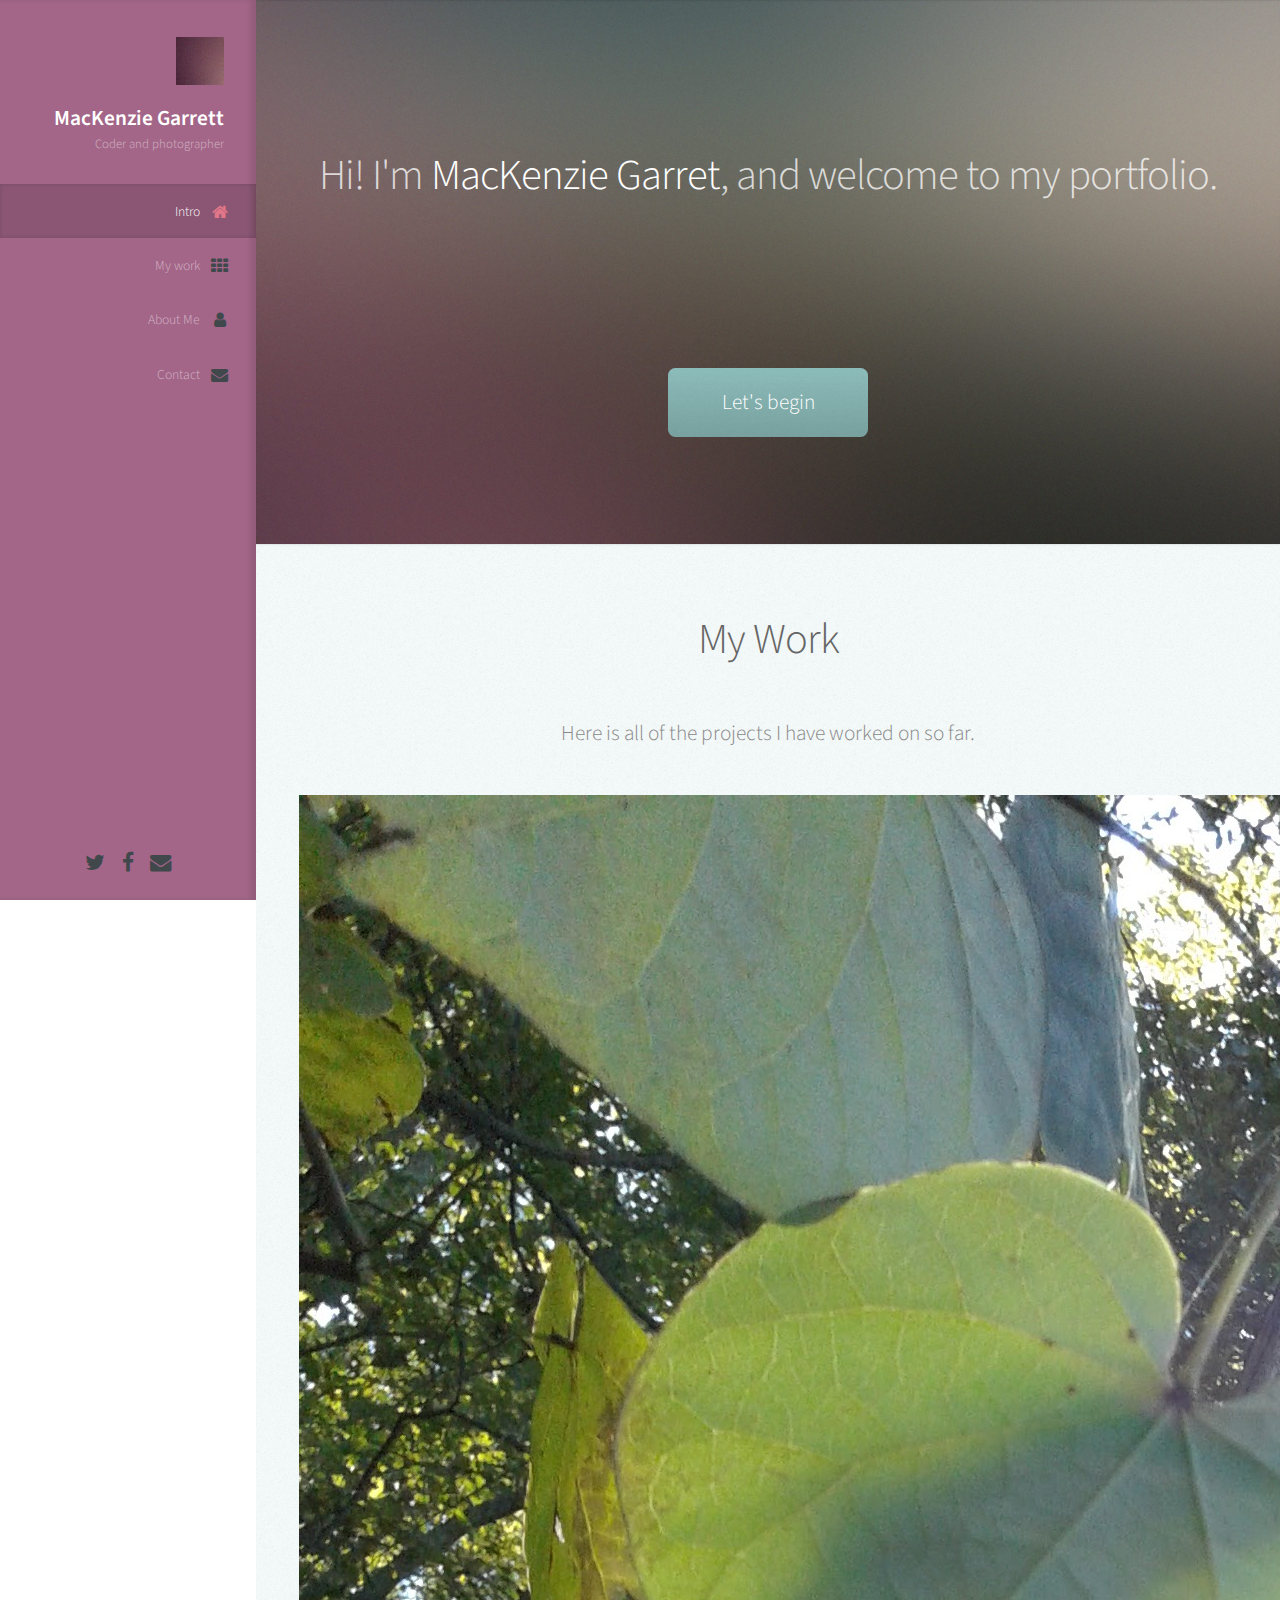
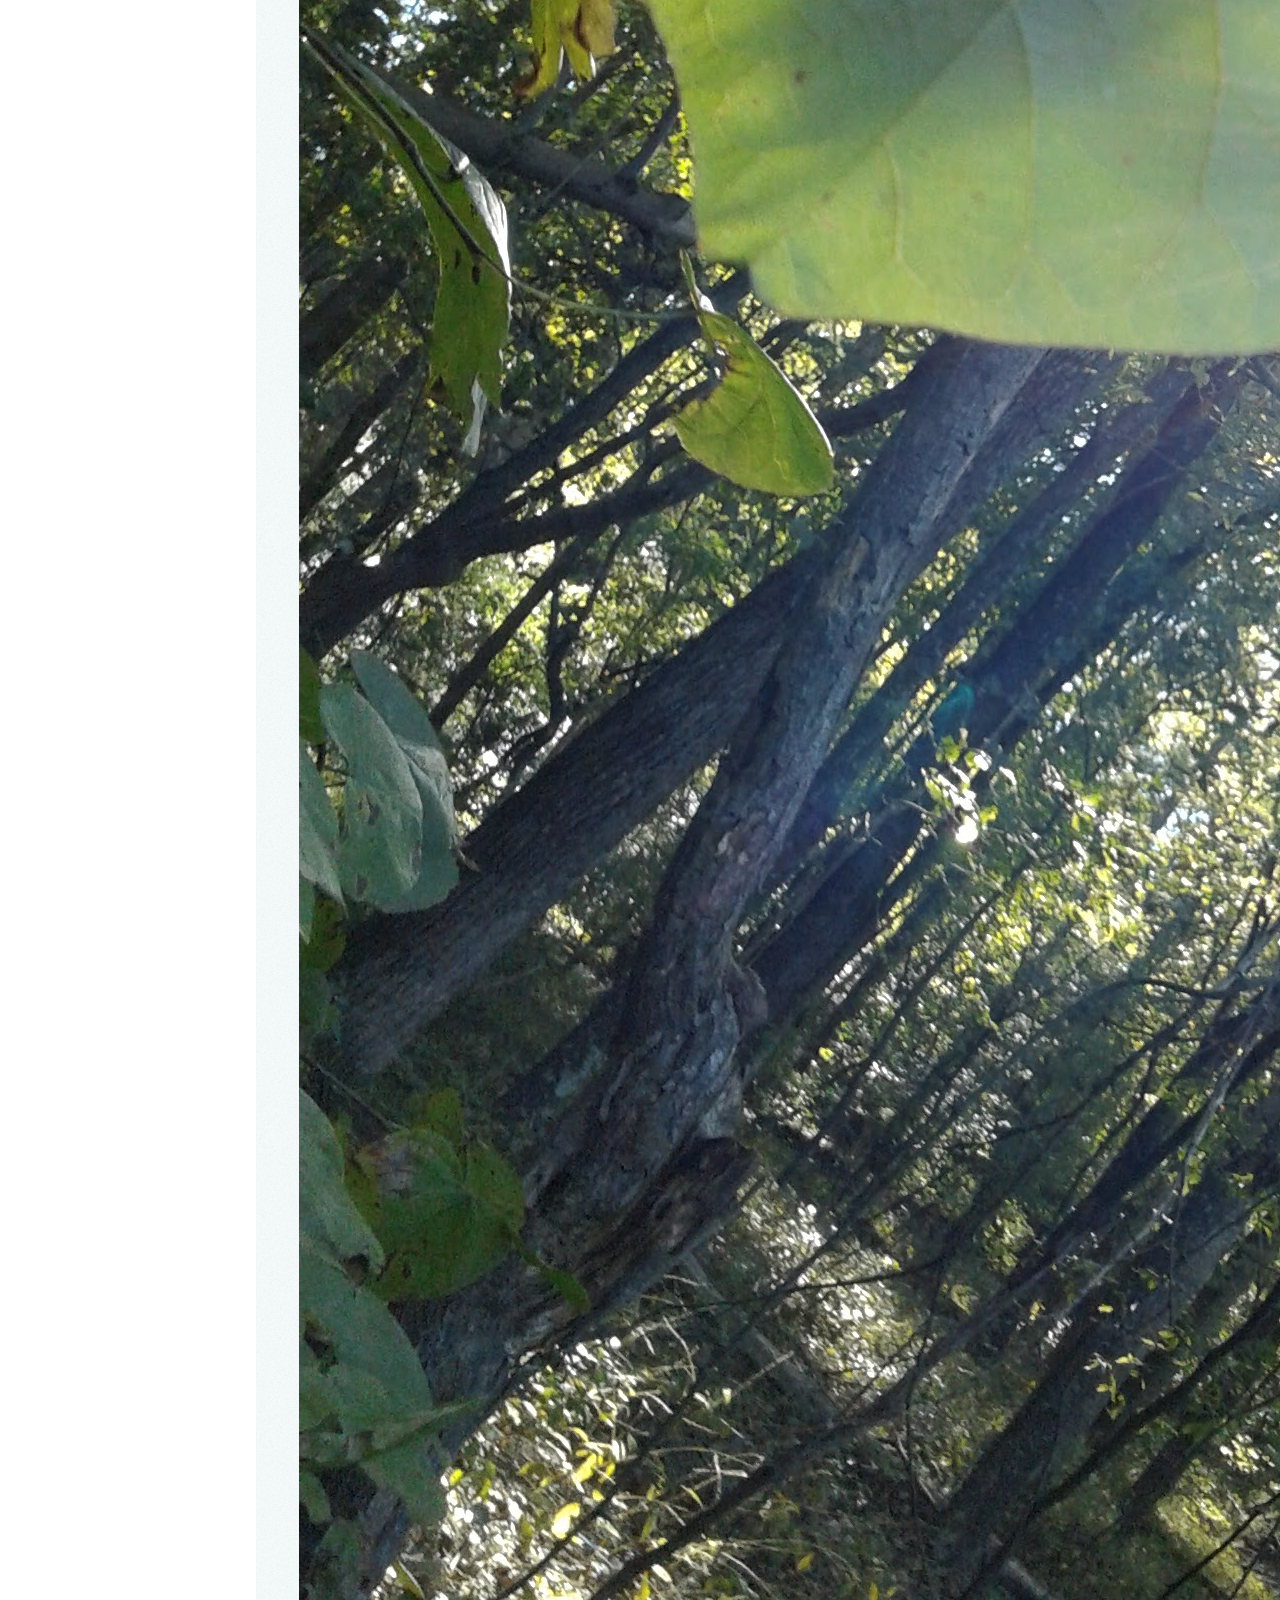
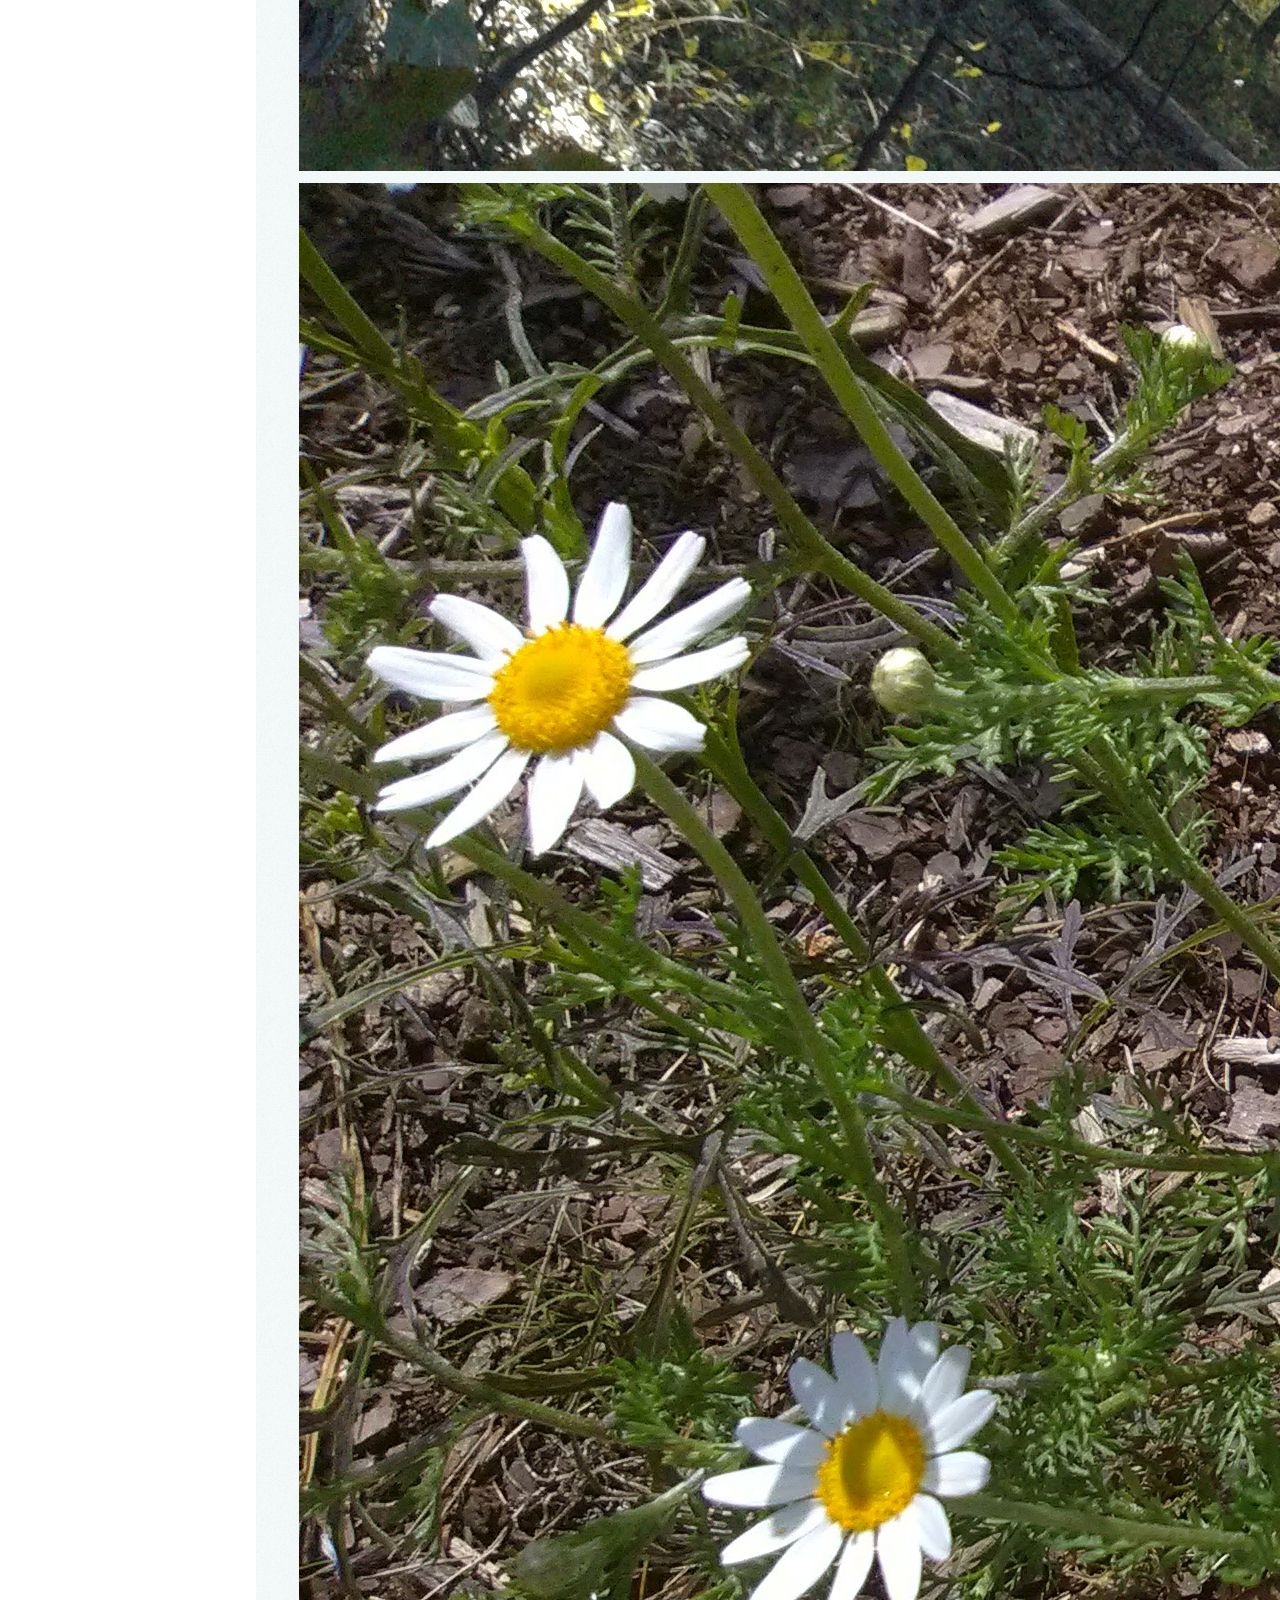
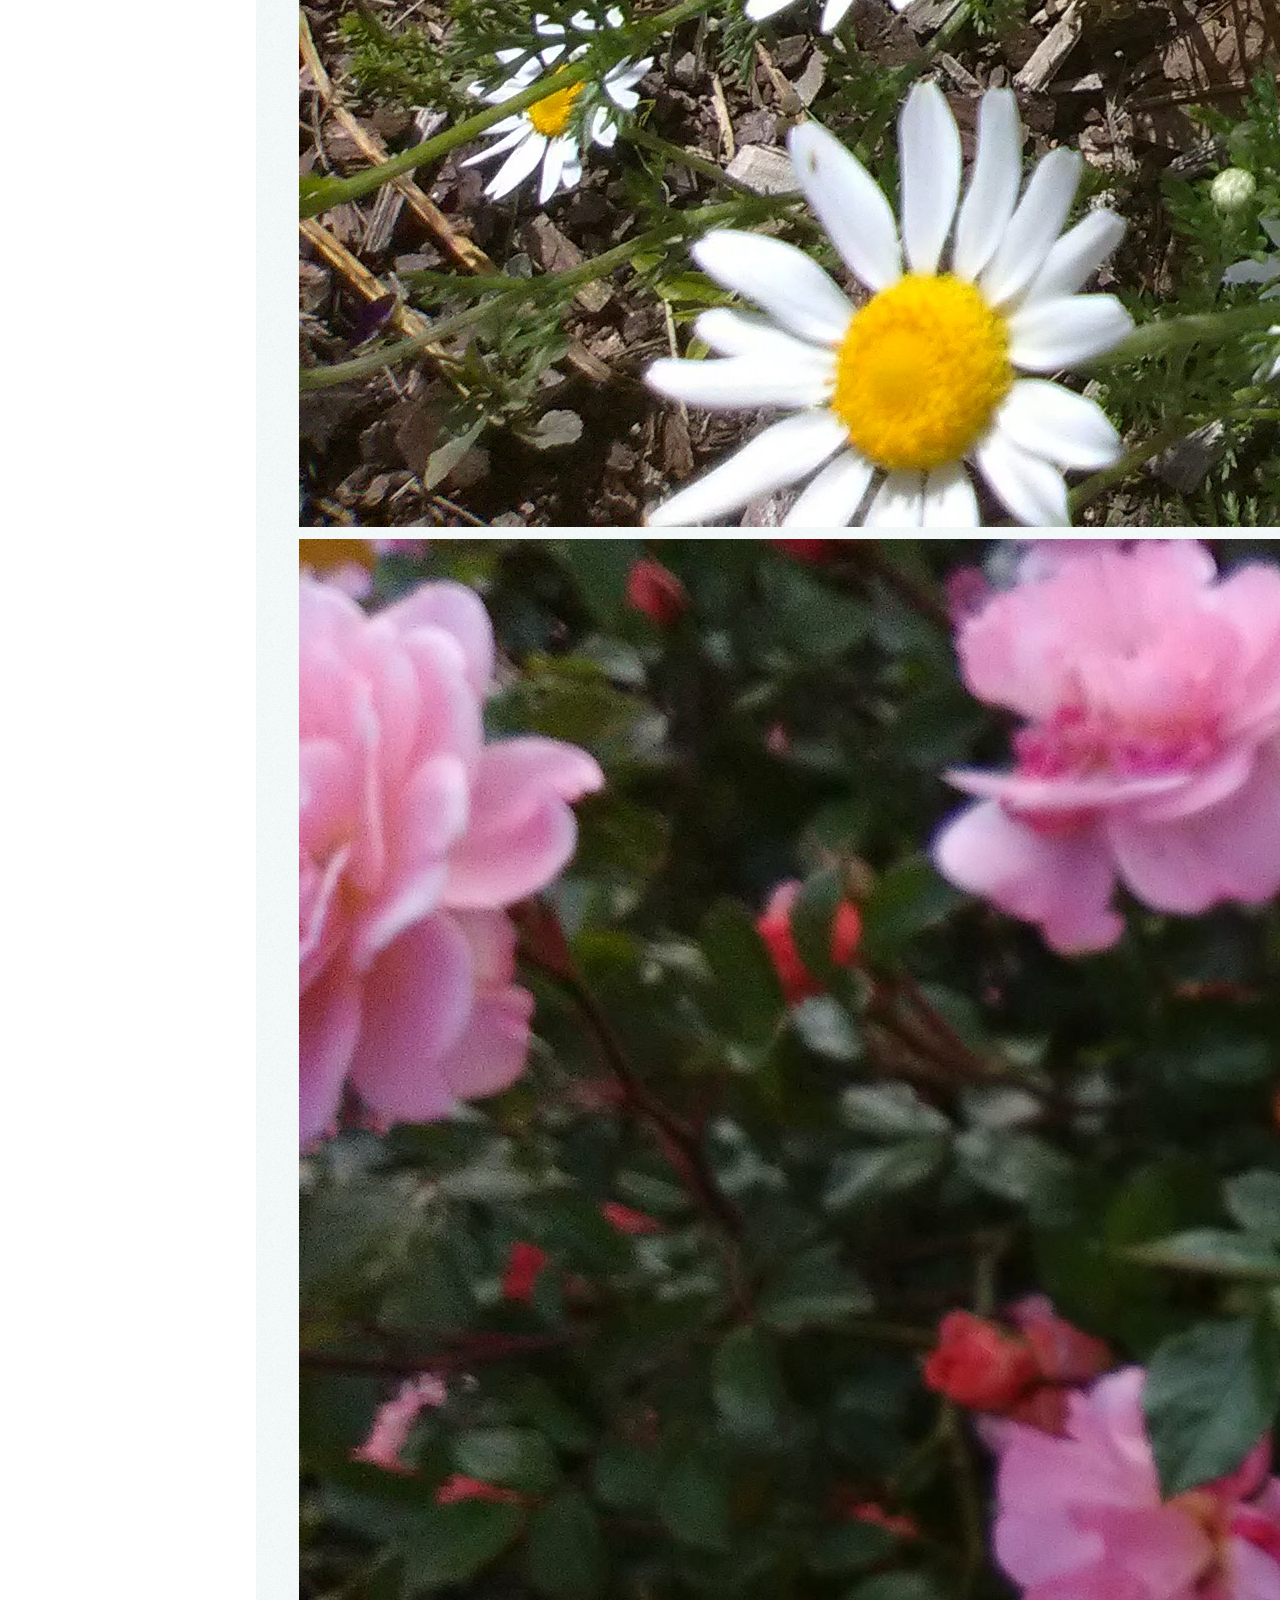
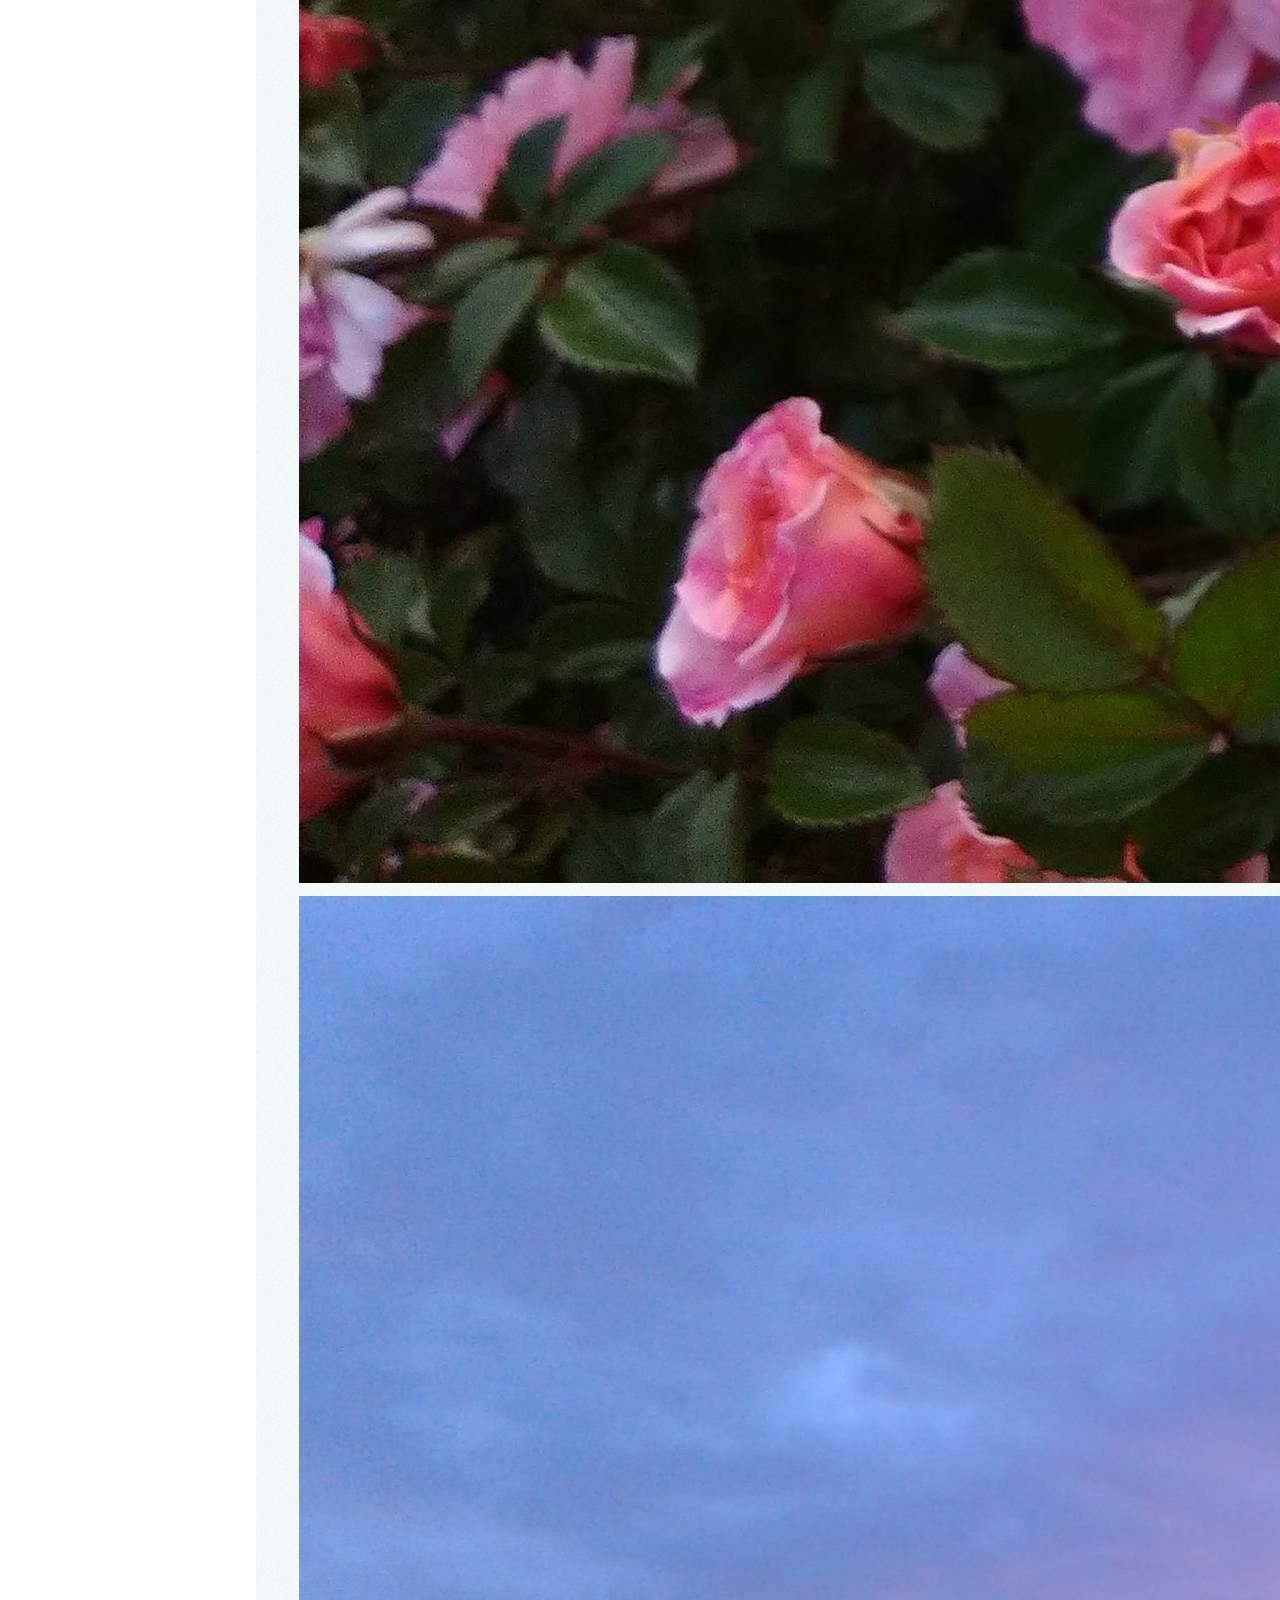
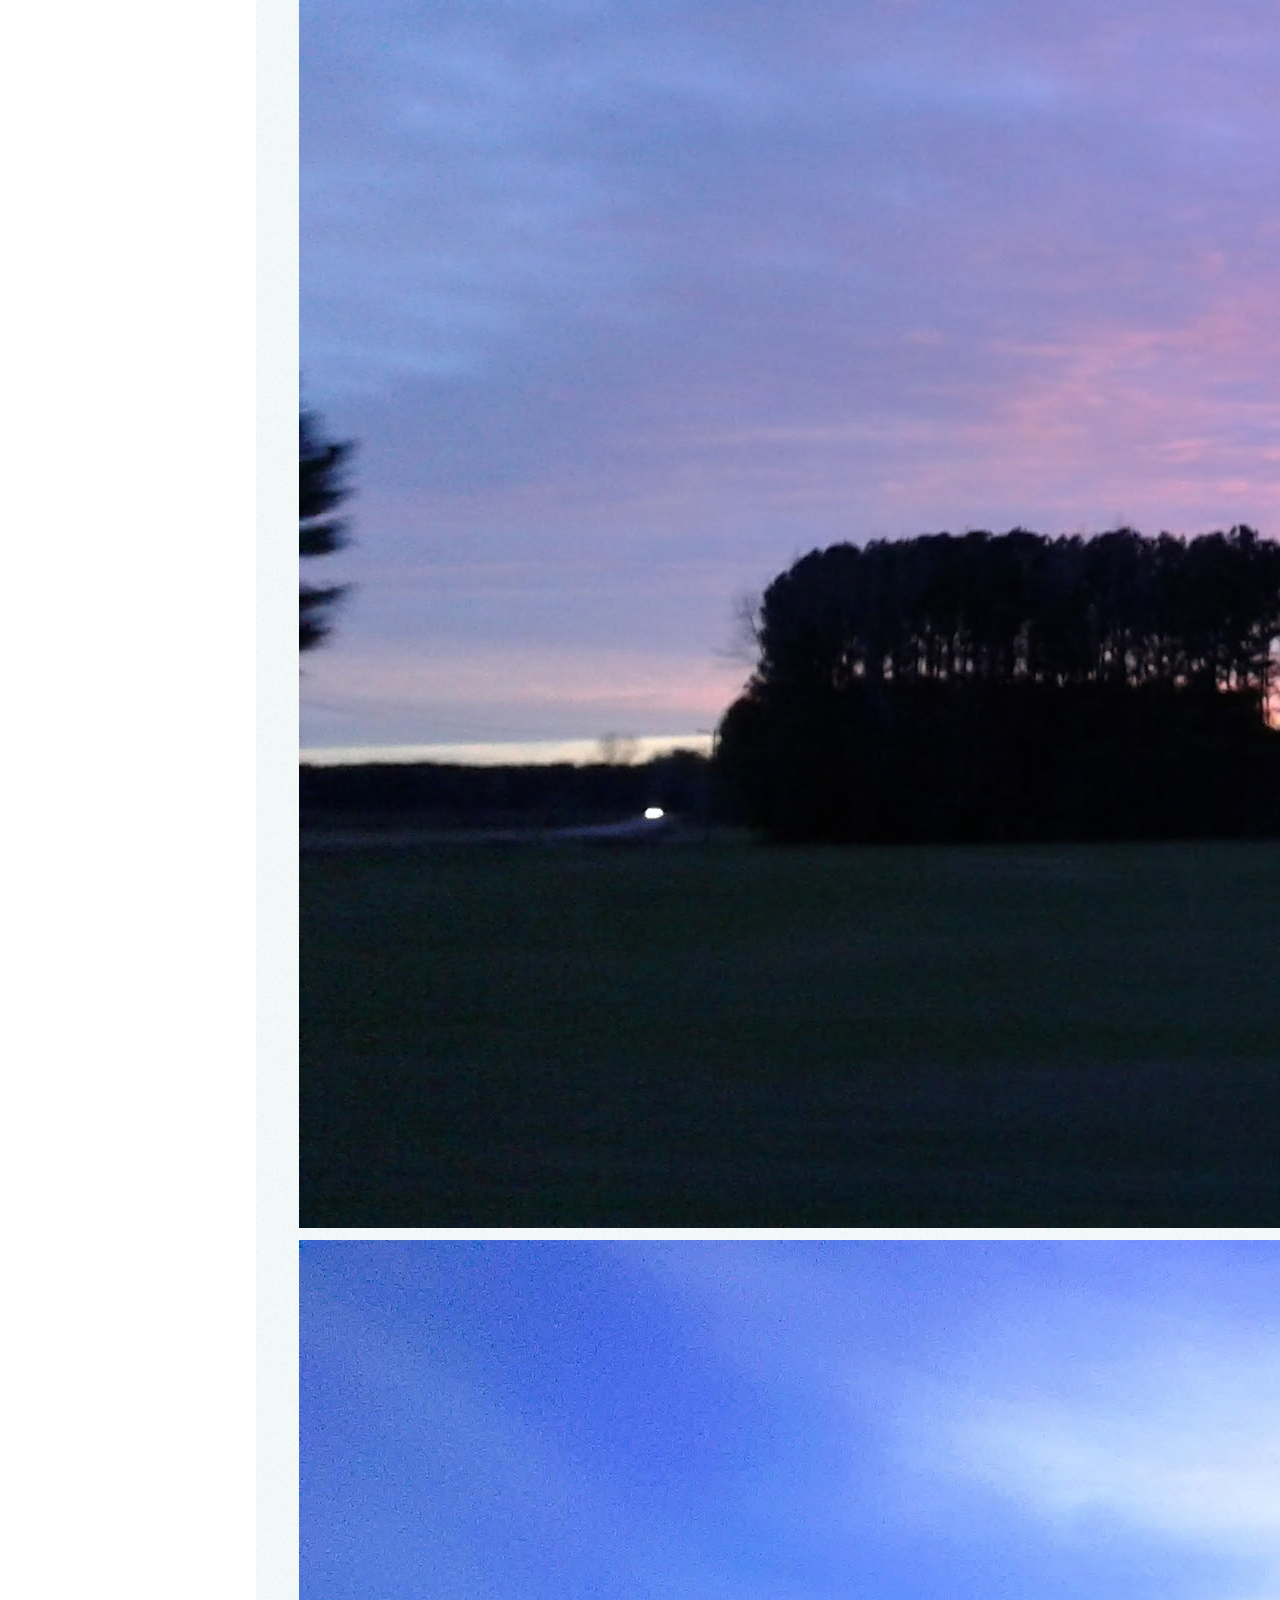
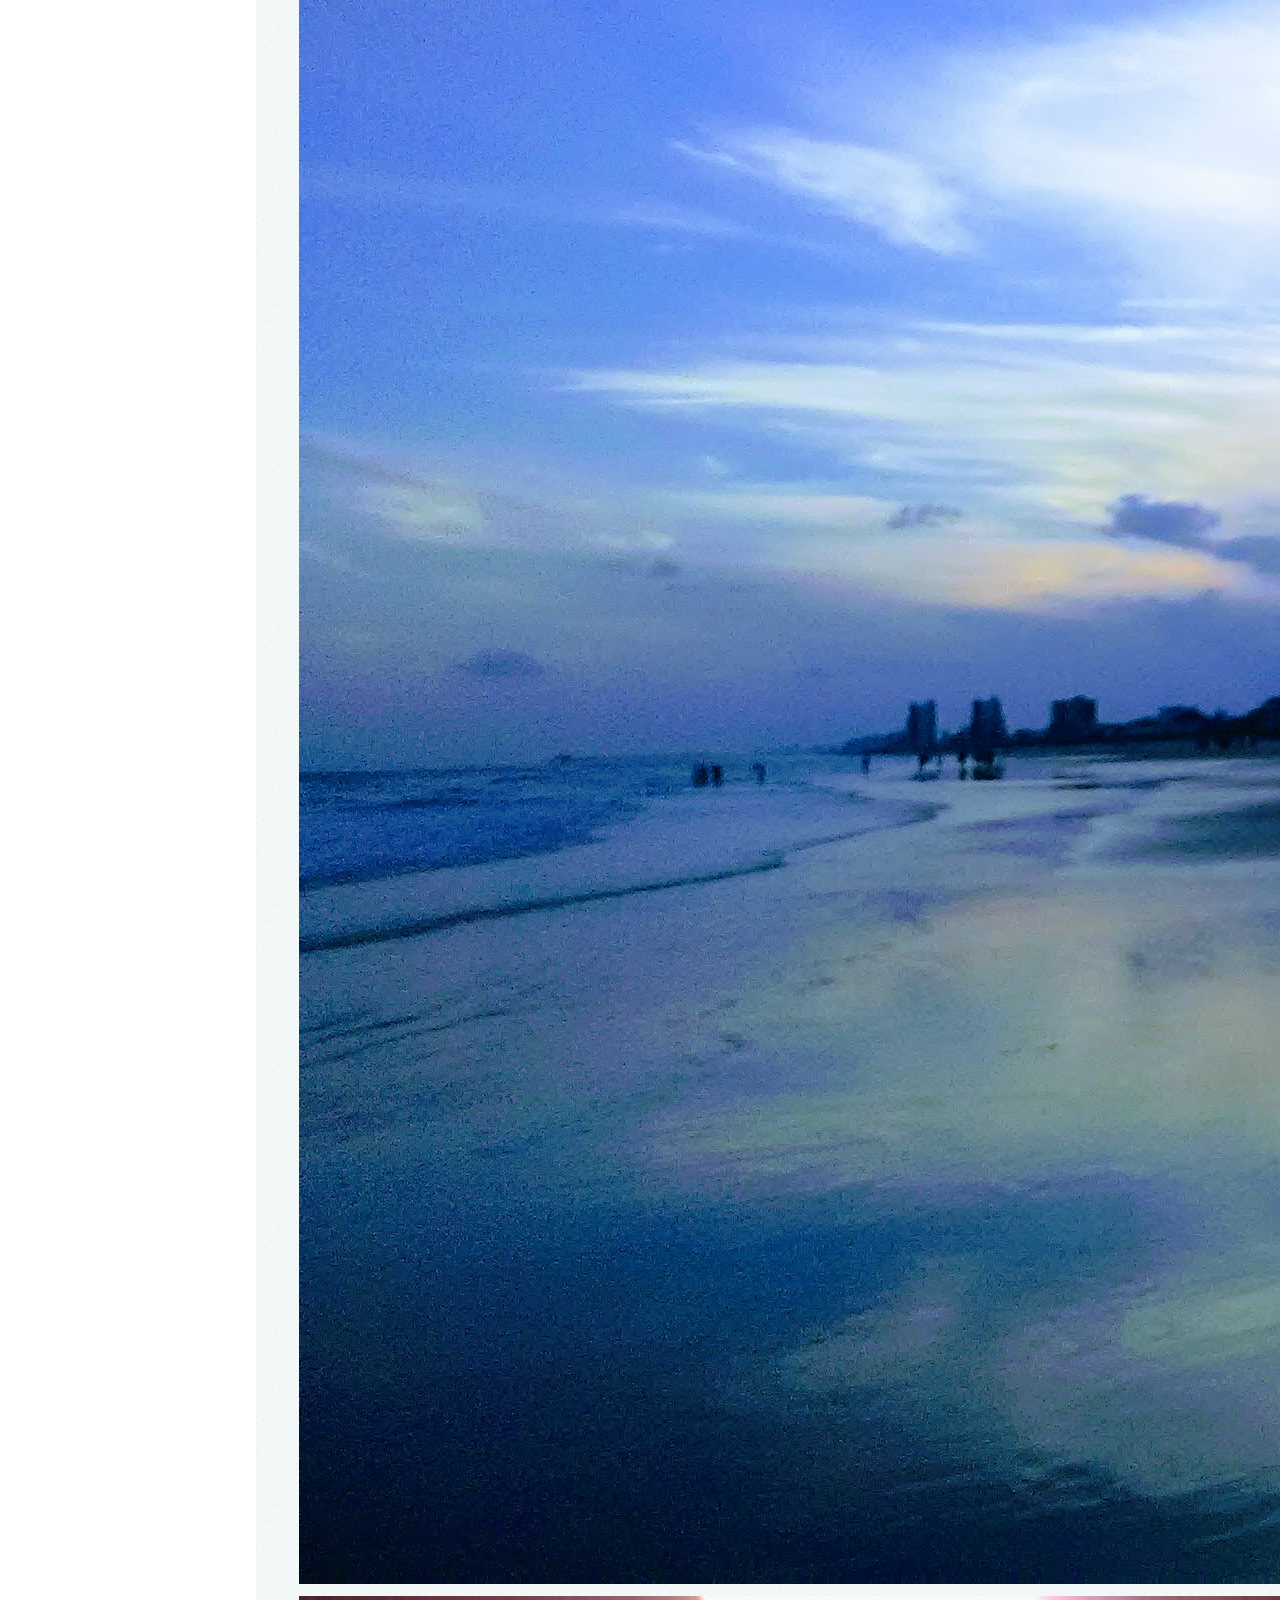
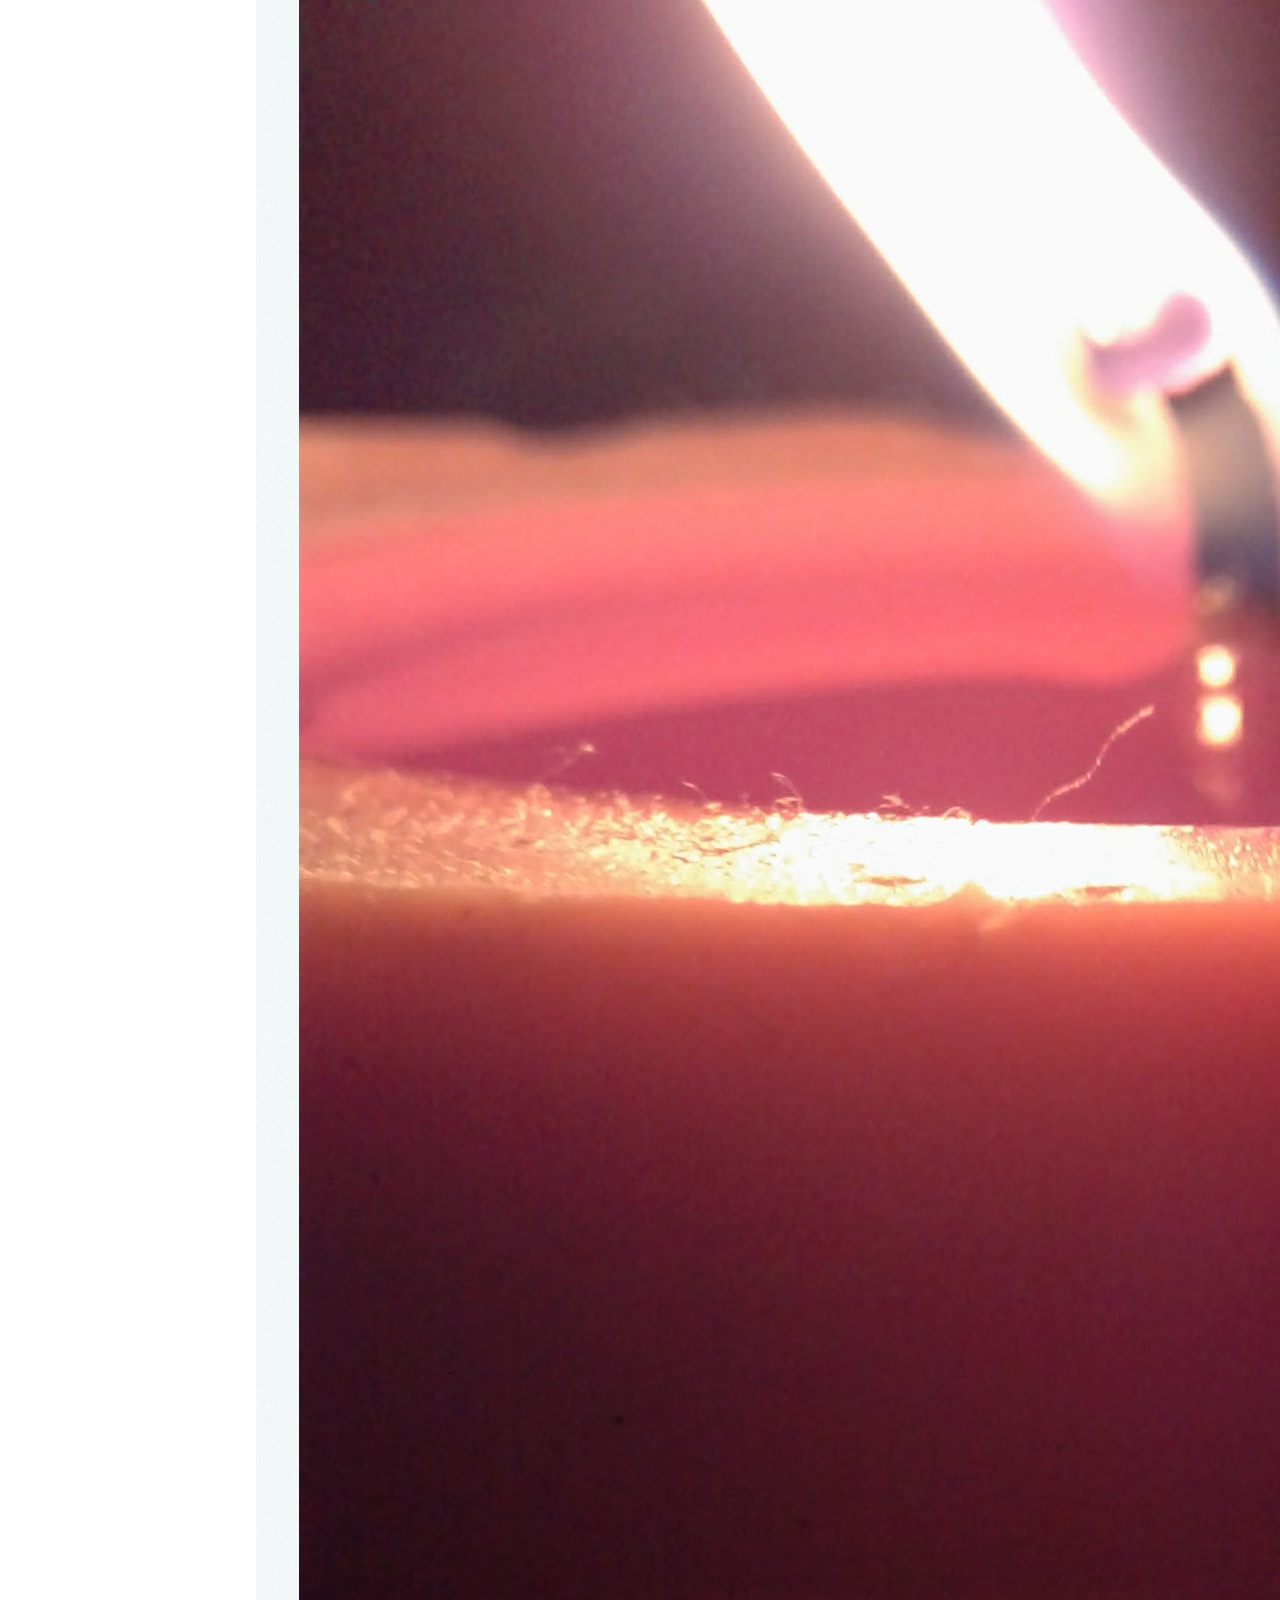
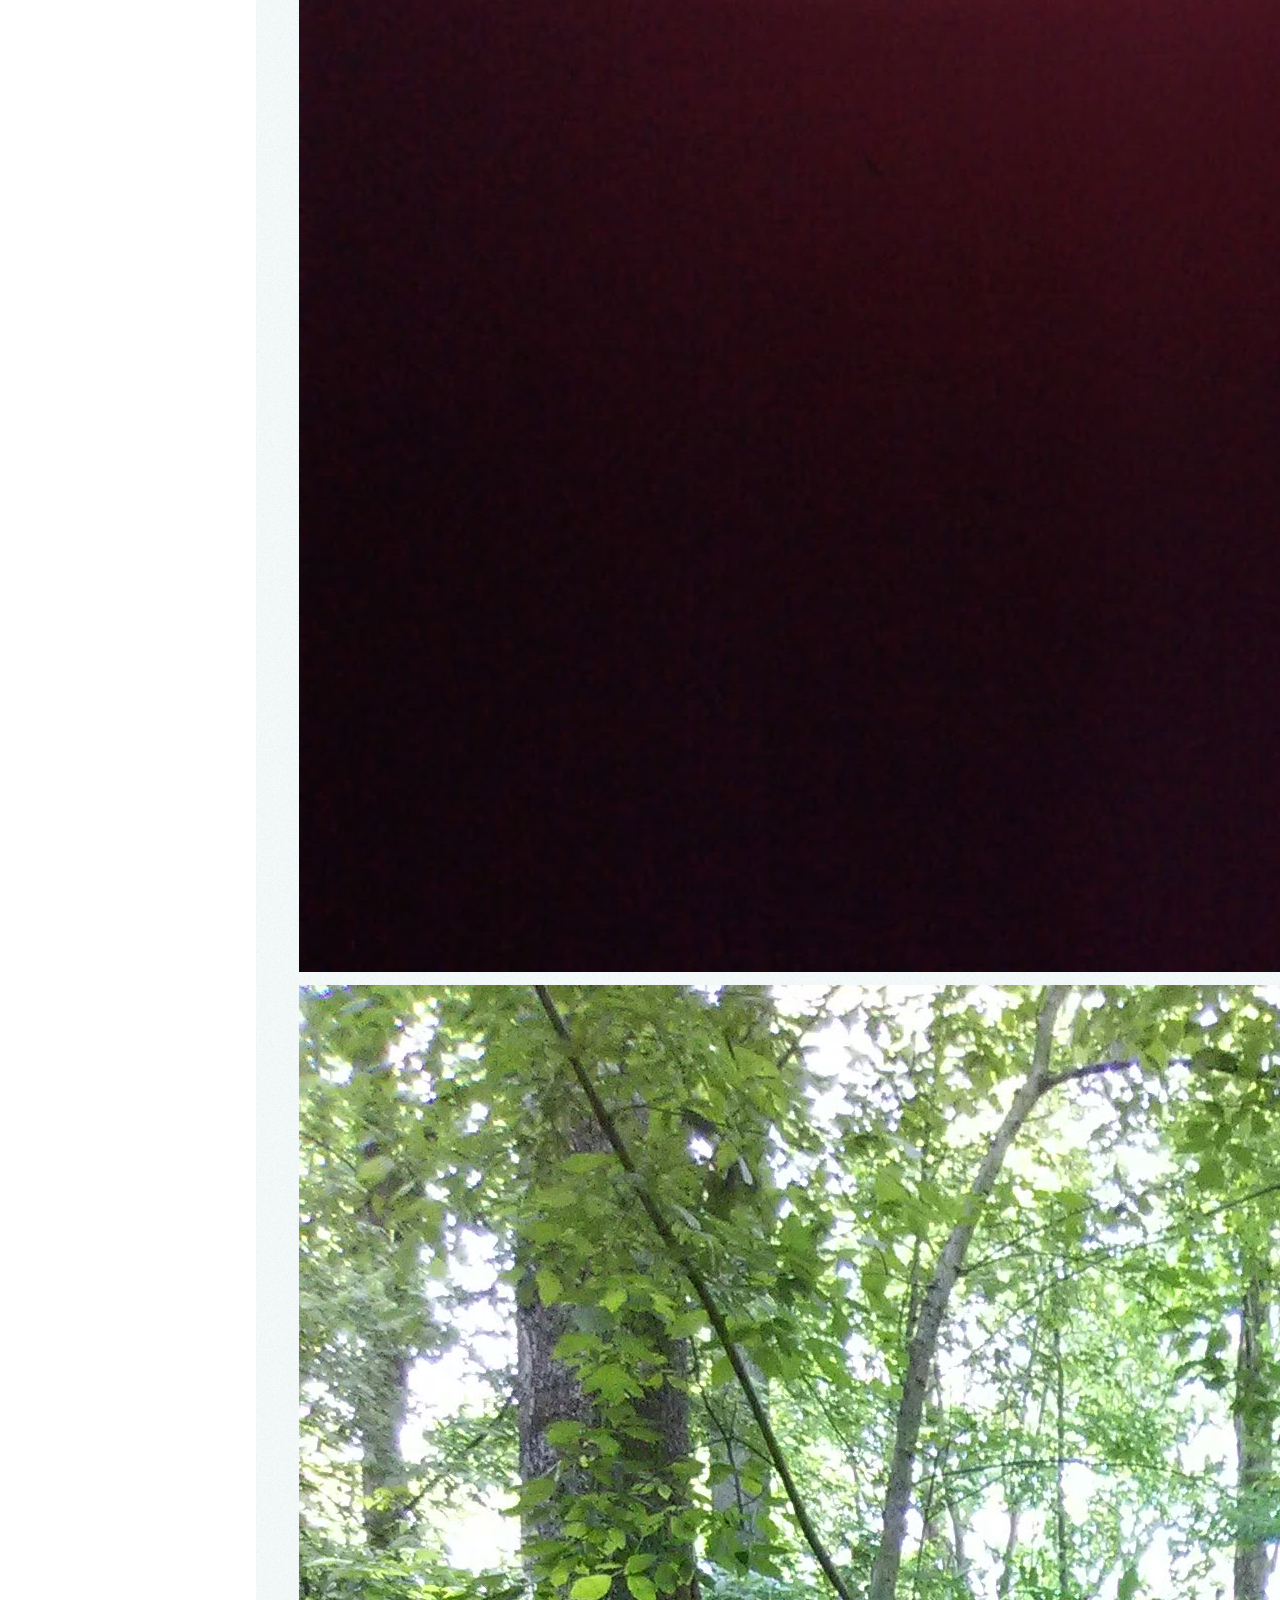
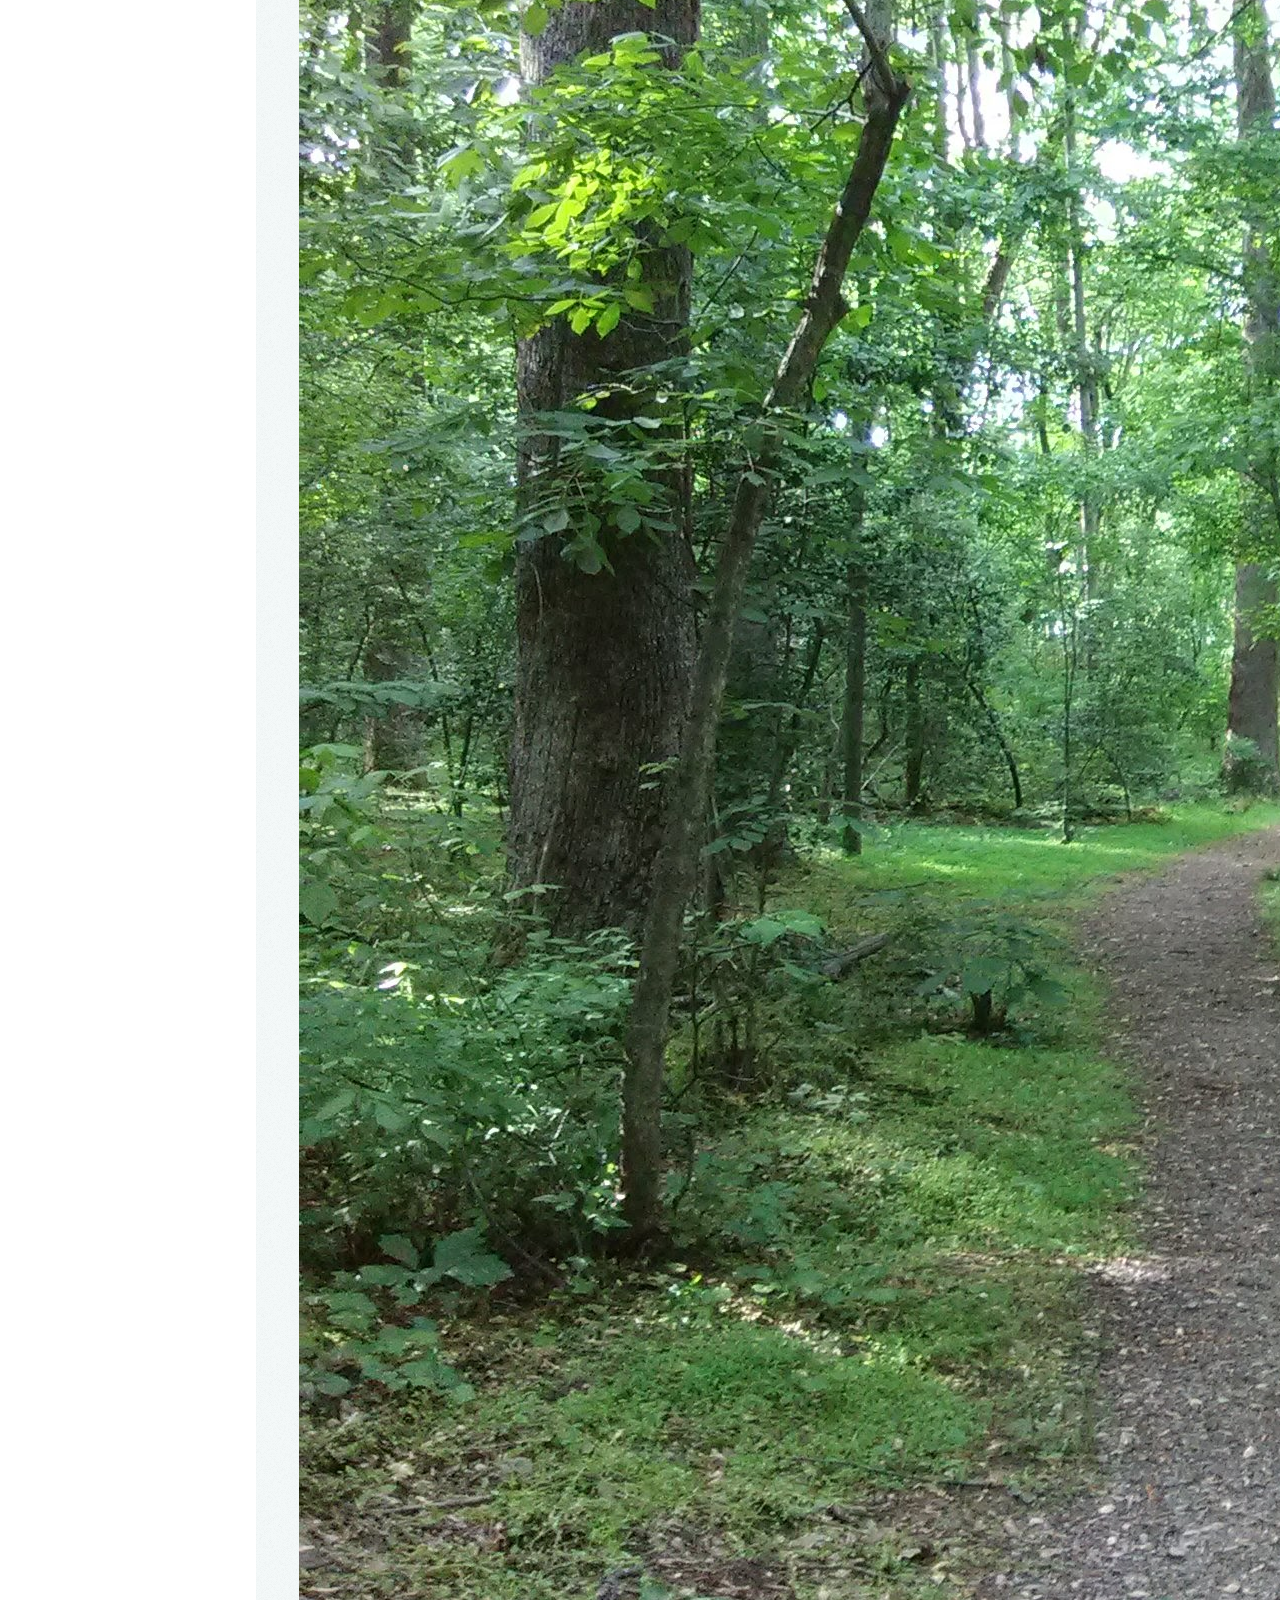
<file: beta.html>
<!DOCTYPE HTML>
<html>
	<head>
		<title>Prologue by HTML5 UP</title>
		<meta charset="utf-8" />
		<meta name="viewport" content="width=device-width, initial-scale=1, user-scalable=no" />
		<link rel="stylesheet" href="assets/css/main.css" />
		<link rel="stylesheet" href="assets/css/style.css" />
	</head>
	<body class="is-preload">

<!-- Header -->
			<div id="header">

				<div class="top">

<!-- Logo -->
						<div id="logo">
							<span class="image avatar48"><img src="images/avatar.jpg" alt="" /></span>
							<h1 id="title">MacKenzie Garrett</h1>
							<p>Coder and photographer</p>
						</div>

<!-- Nav -->
						<nav id="nav">
							<ul>
								<li><a href="#top" id="top-link"><span class="icon fa-home">Intro</span></a></li>
								<li><a href="#portfolio" id="portfolio-link"><span class="icon fa-th">My work</span></a></li>
								<li><a href="#about" id="about-link"><span class="icon fa-user">About Me</span></a></li>
								<li><a href="#contact" id="contact-link"><span class="icon fa-envelope">Contact</span></a></li>
							</ul>
						</nav>

				</div>
<!-- Social Icons -->
				<div class="bottom">
						<ul class="icons">
							<li><a href="#" class="icon fa-twitter"><span class="label">Twitter</span></a></li>
							<li><a href="#" class="icon fa-facebook"><span class="label">Facebook</span></a></li>
							<li><a href="#" class="icon fa-envelope"><span class="label">Email</span></a></li>
						</ul>

				</div>

			</div>

<!-- Main -->
			<div id="main">

<!-- Intro -->
					<section id="top" class="one dark cover">
						<div class="container">

							<header>
<br>
								<h2 class="alt">Hi! I'm <strong>MacKenzie Garret</strong>, and welcome to my portfolio. </h2>
<br>
							</header>
<br>
							<footer>
								<a href="#portfolio" class="button scrolly">Let's begin</a>
							</footer>
						</div>
					</section>

<!-- Portfolio -->
					<section id="portfolio" class="two">
						<div class="container">

							<header>
								<h2>My Work</h2>
							</header>

							<p>Here is all of the projects I have worked on so far.</p>
<img src="images/20161015_153814.jpg" alt=""  height="" width="auto">
<img src="images/IMG_20170507_152650.jpg" alt=""  height="" width="auto">
<img src="images/IMG_20170420_182244372.jpg" alt=""  height="" width="auto">
<img src="images/20170210_175046.jpg" alt=""  height="" width="auto">
<img src="images/IMG_20170826_193236-EFFECTS.jpg" alt=""  height="" width="auto">
<img src="images/20170403_210528.jpg" alt=""  height="" width="auto">
<img src="images/IMG_20170506_173230213.jpg" alt=""  height="" width="auto">
<img src="images/IMG_20170506_174719699.jpg" alt=""  height="" width="auto">
<img src="images/20170403_210553.jpg" alt=""  height="" width="auto">

<hr>
<!-- About Me -->
					<section id="about" class="three">
						<div class="container">

							<header>
								<h2>About Me</h2>
							</header>

							<img src="images/pic08.jpg" alt="" /></a>

							<p>My name is MacKenzie Garrett and this is me! I have been coding for almost two years. I know how to code in Python, Python with turtle, HTML, CSS, and JavaScript. I am currently a receptionist at Great Clips and I'm an intern for MAXXPotental.</p>

						</div>
					</section>
<hr>
 <!-- Contact Me-->
					<section id="contact" class="four">
						<div class="container">

							<header>
								<h2>Contact Me</h2>
							</header>

							<p>Email: mackenzie.garrett@students.coderva.org</p>
							<p>Phone number: (804)704-9344

						</div>
					</section>

<!-- Scripts -->
			<script src="assets/js/jquery.min.js"></script>
			<script src="assets/js/jquery.scrolly.min.js"></script>
			<script src="assets/js/jquery.scrollex.min.js"></script>
			<script src="assets/js/browser.min.js"></script>
			<script src="assets/js/breakpoints.min.js"></script>
			<script src="assets/js/util.js"></script>
			<script src="assets/js/main.js"></script>

	</body>
</html>
</file>
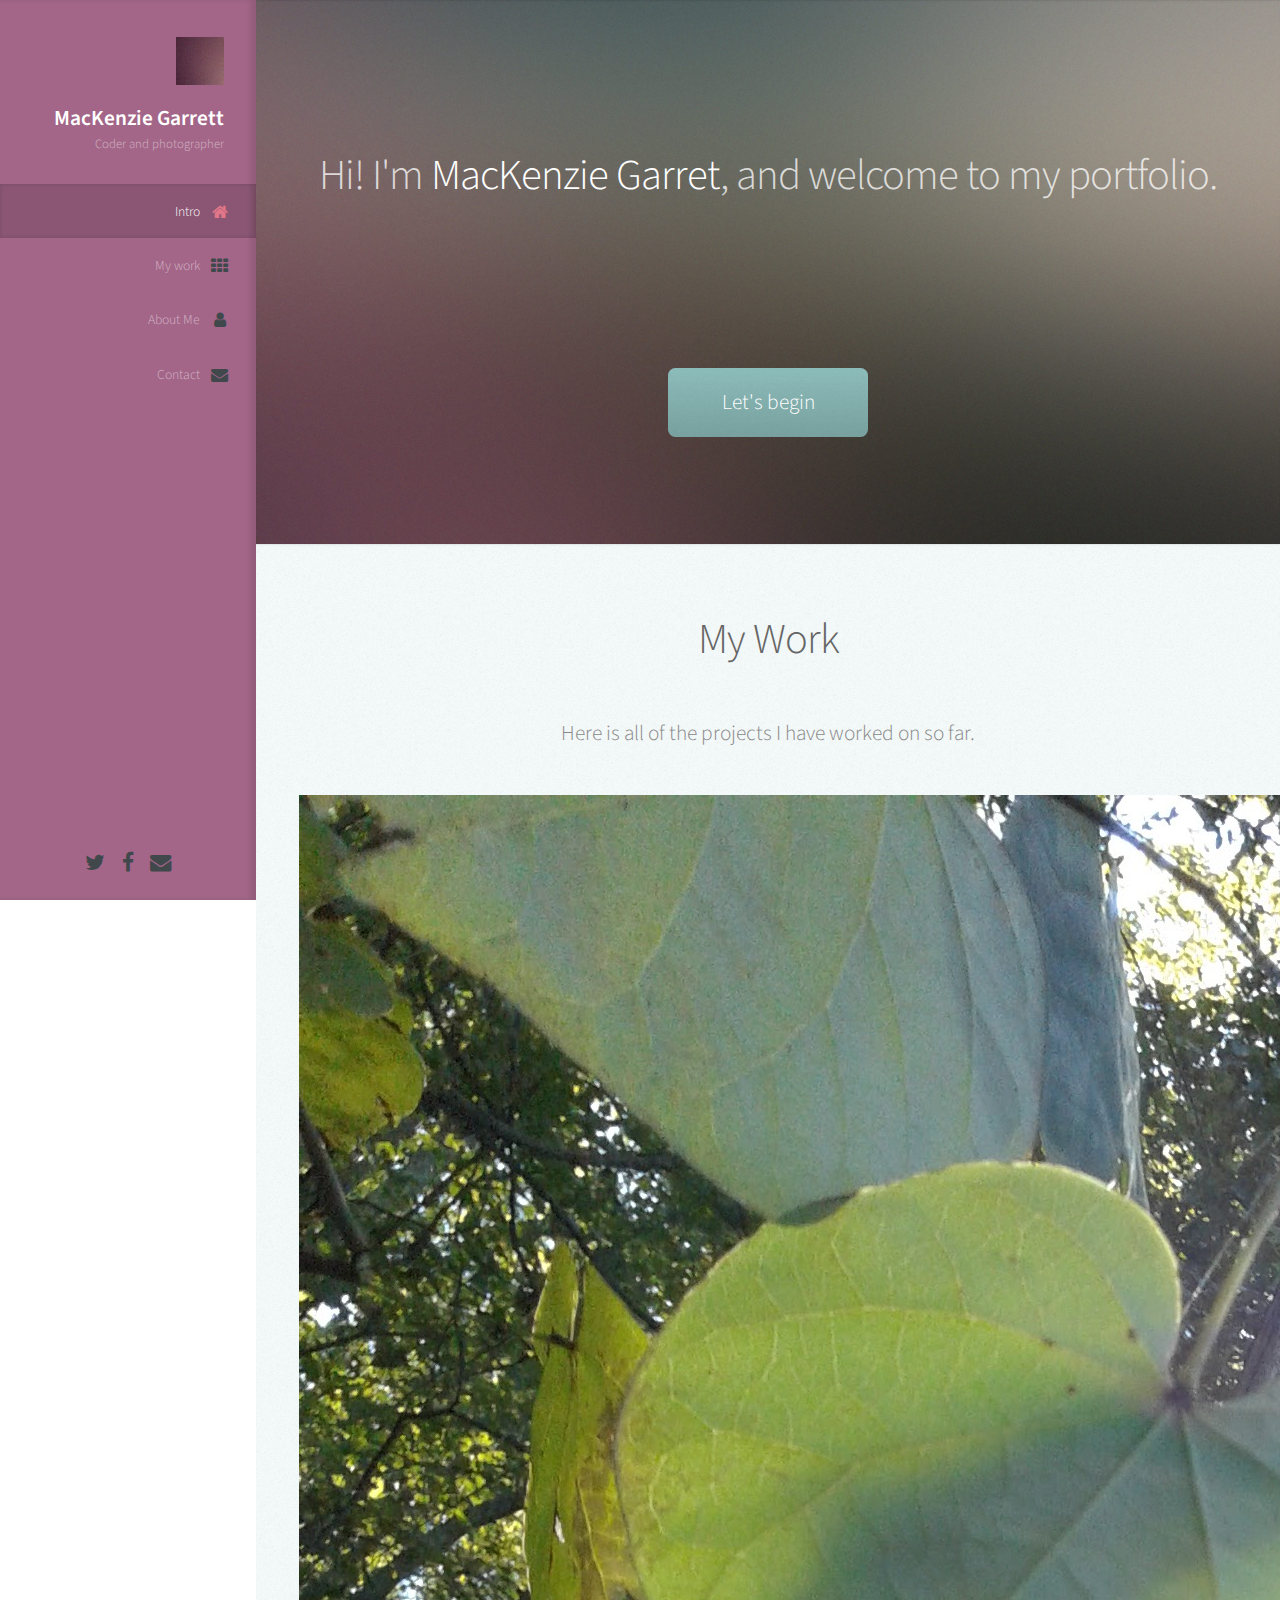
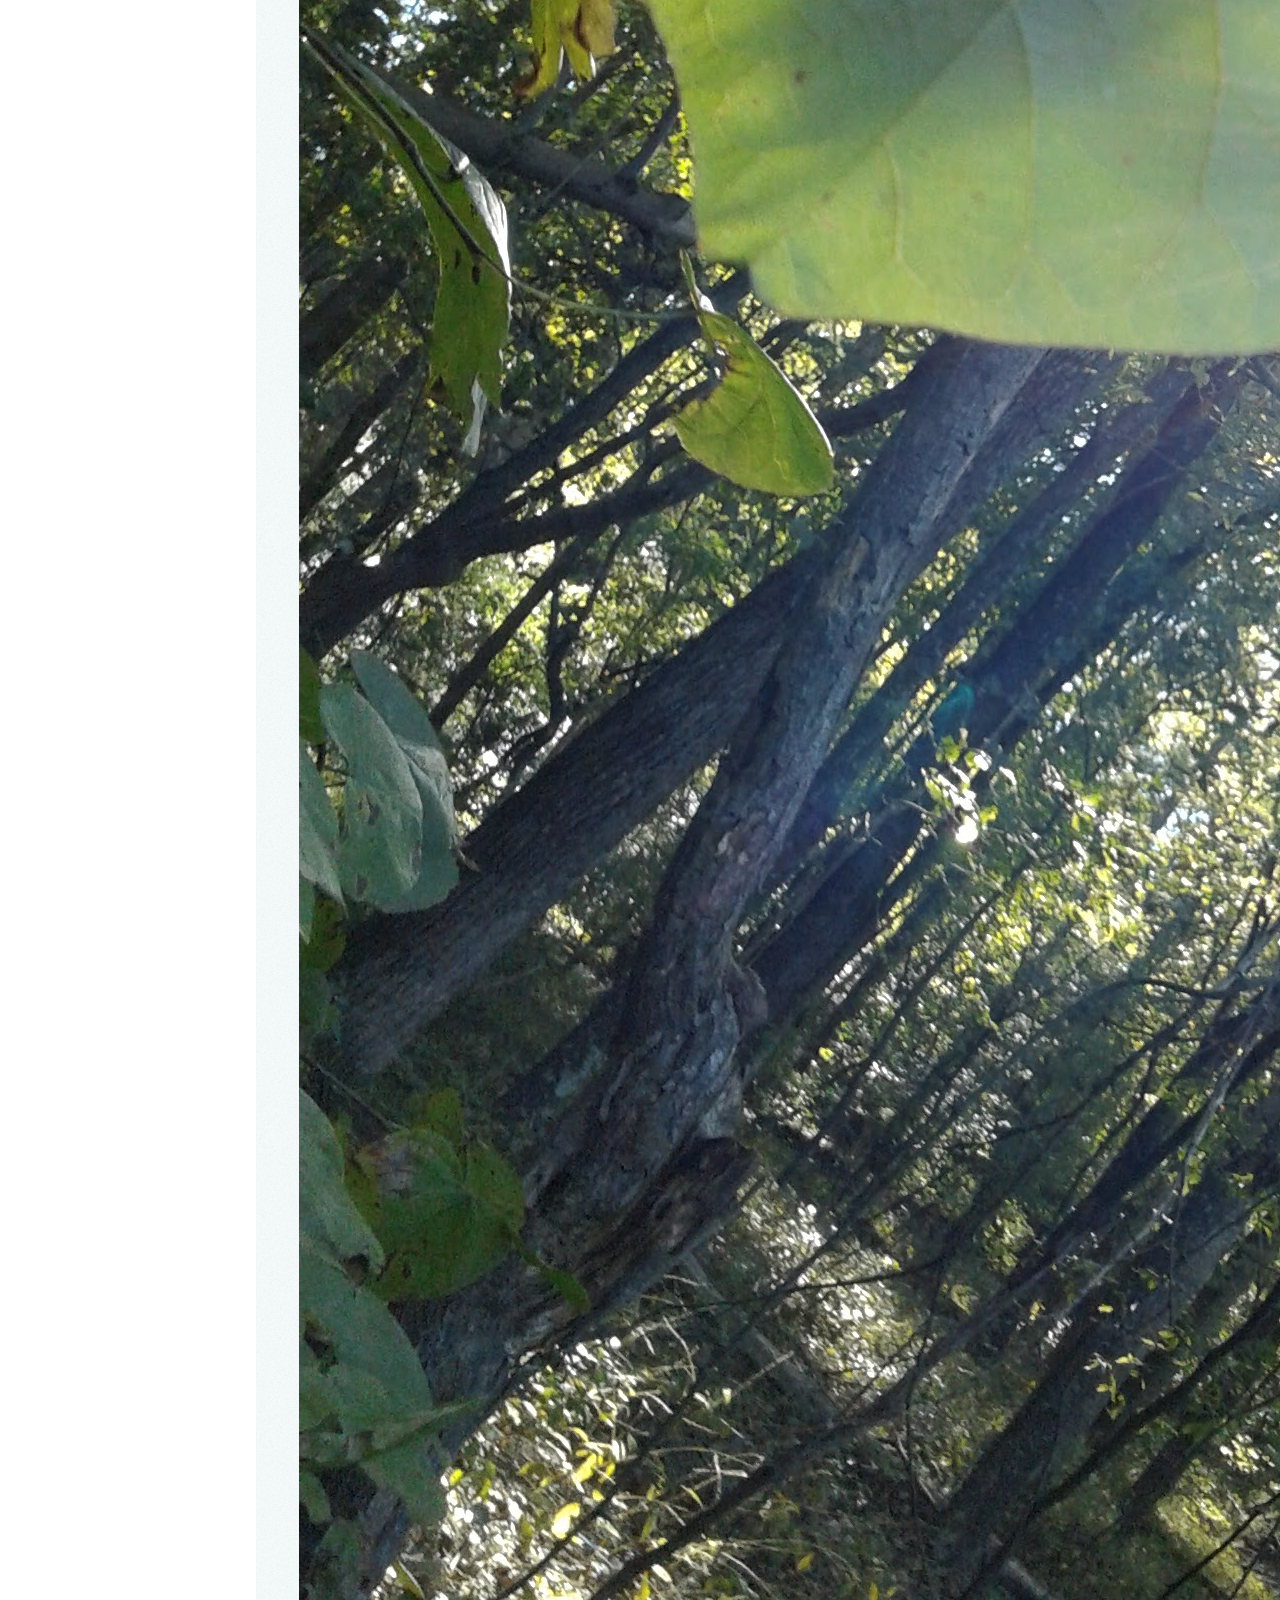
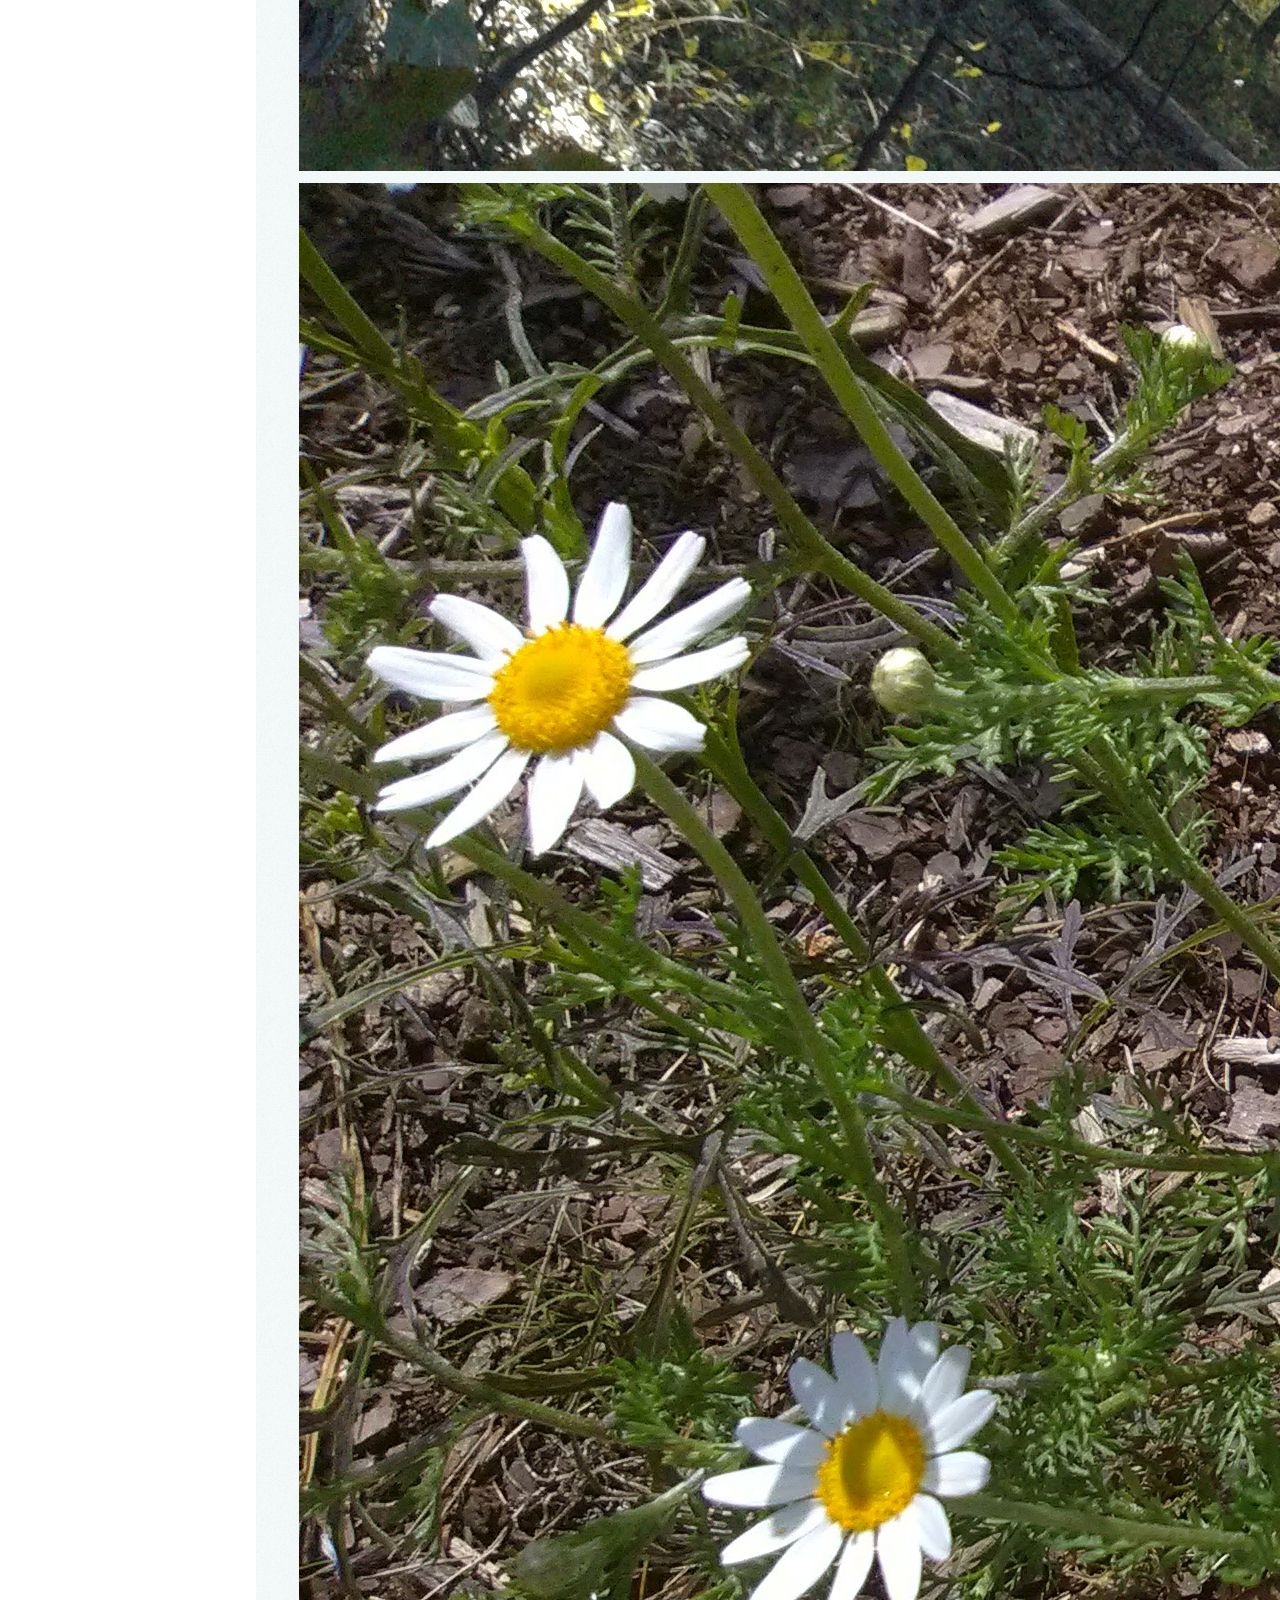
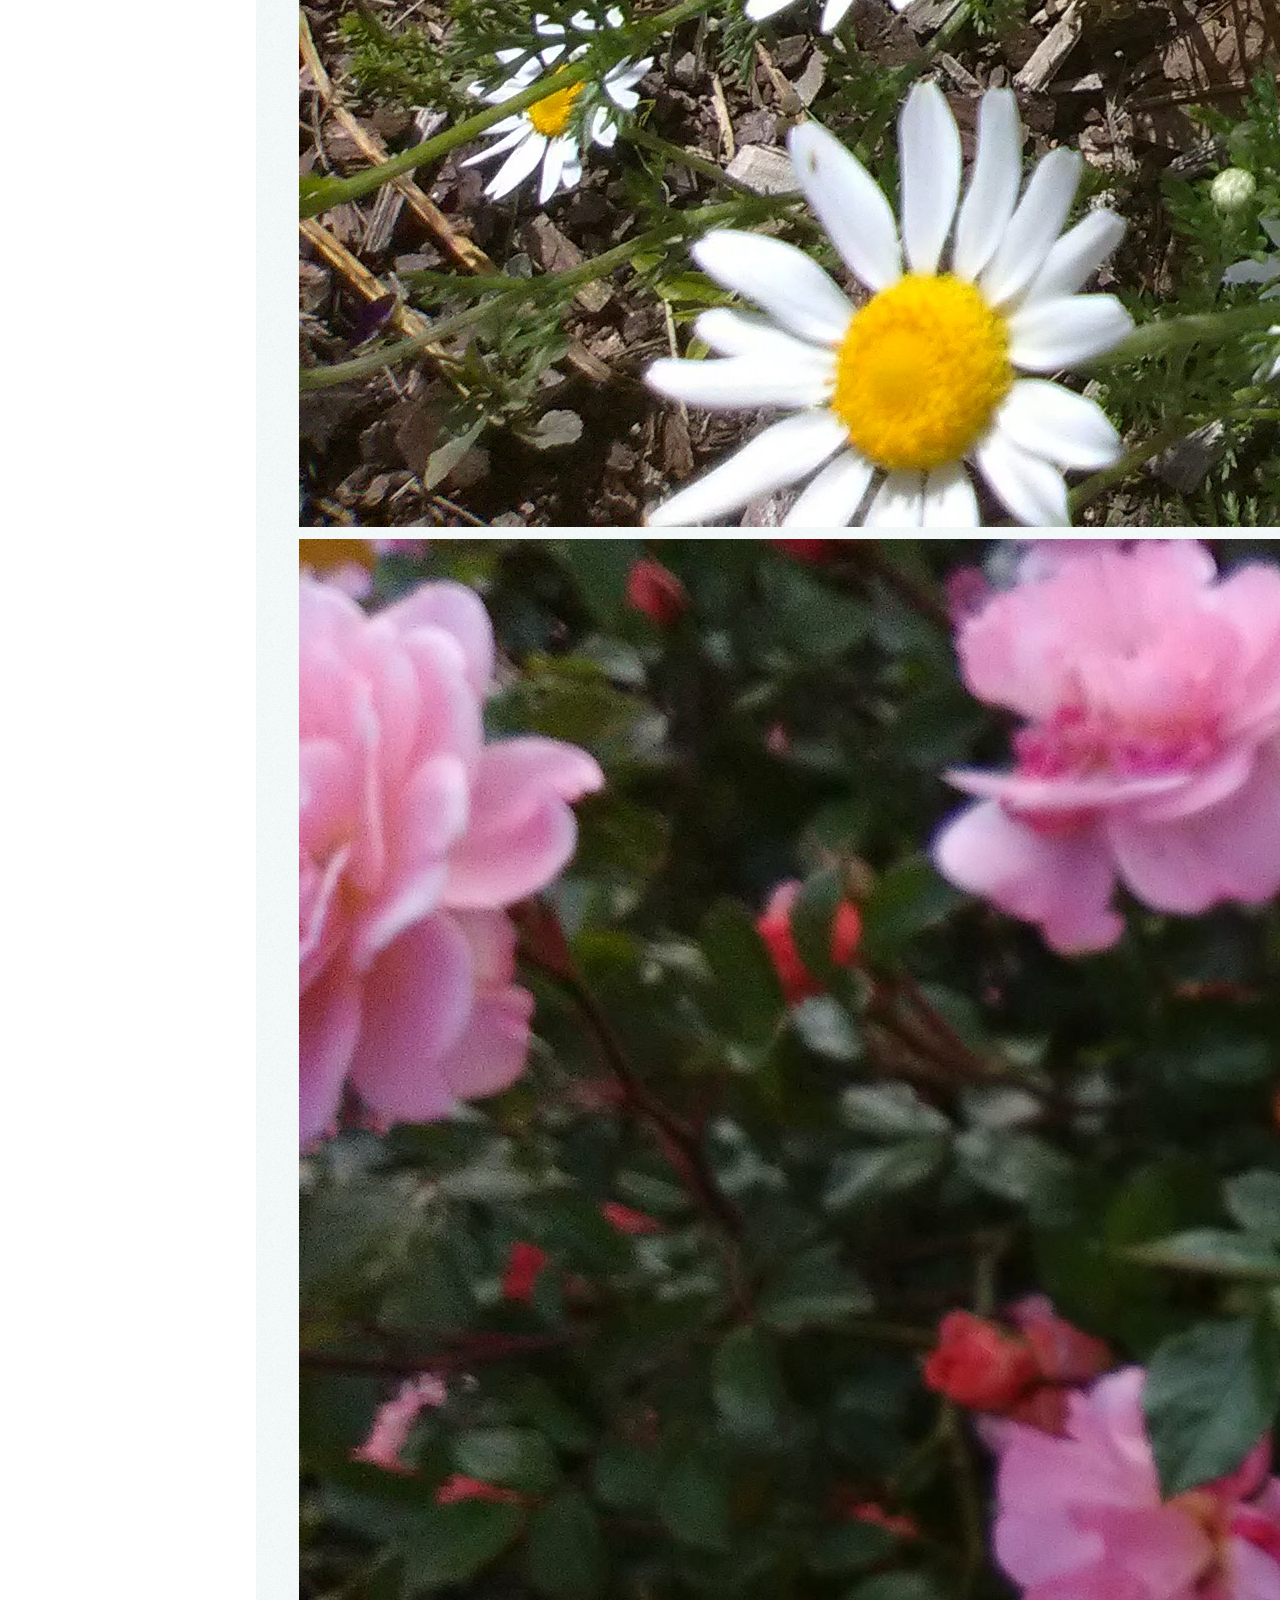
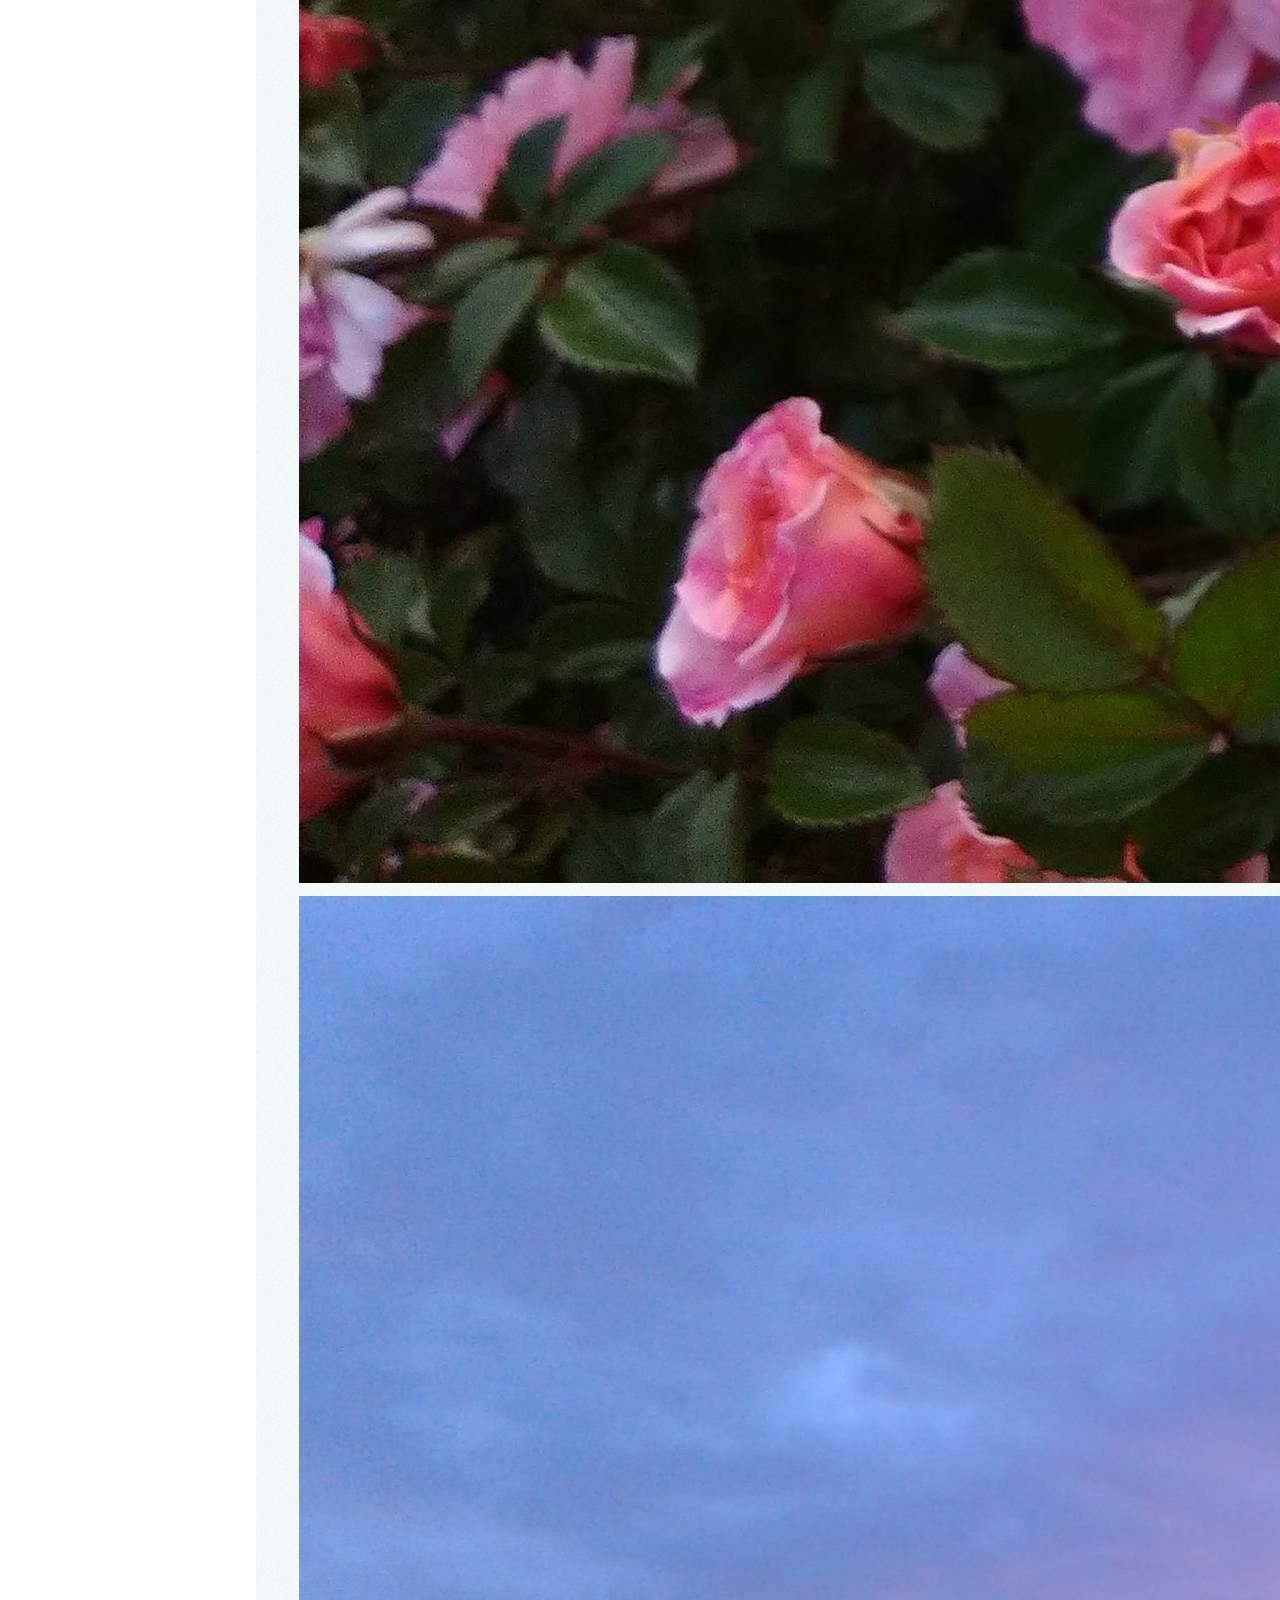
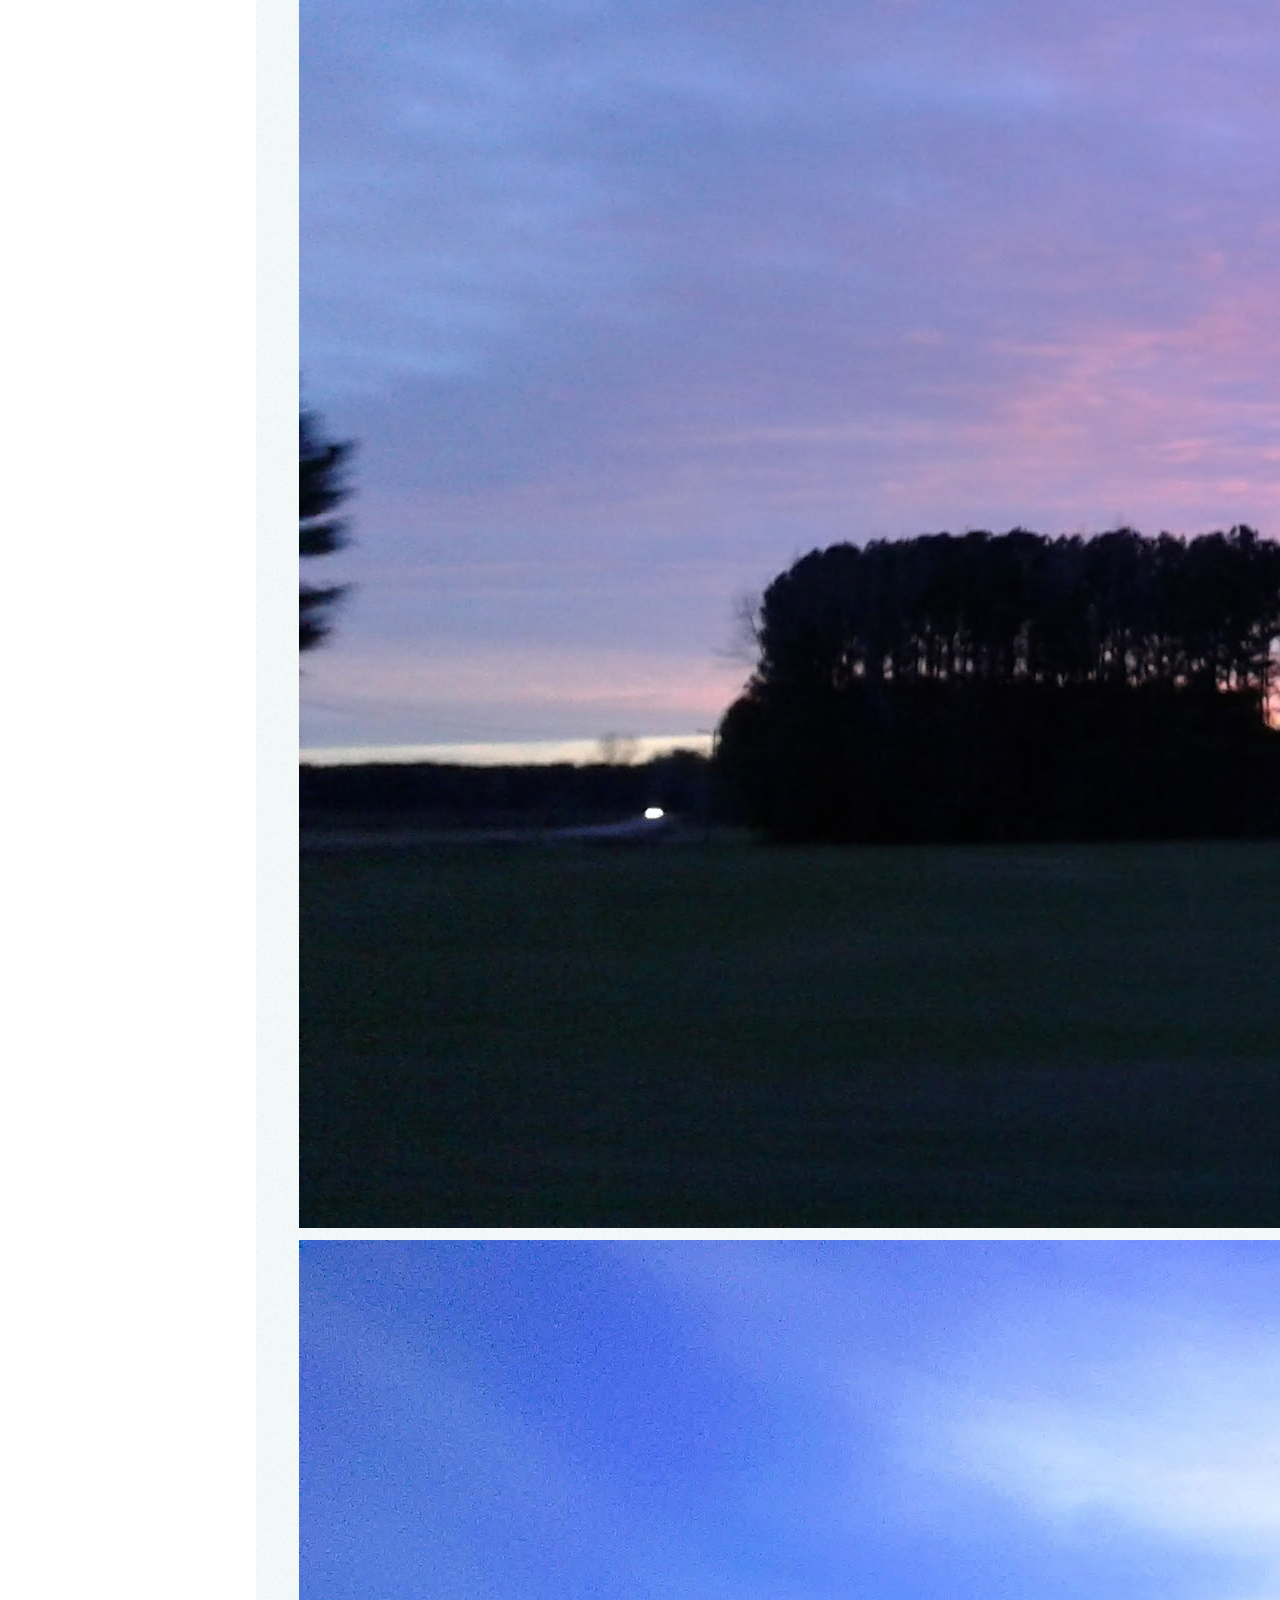
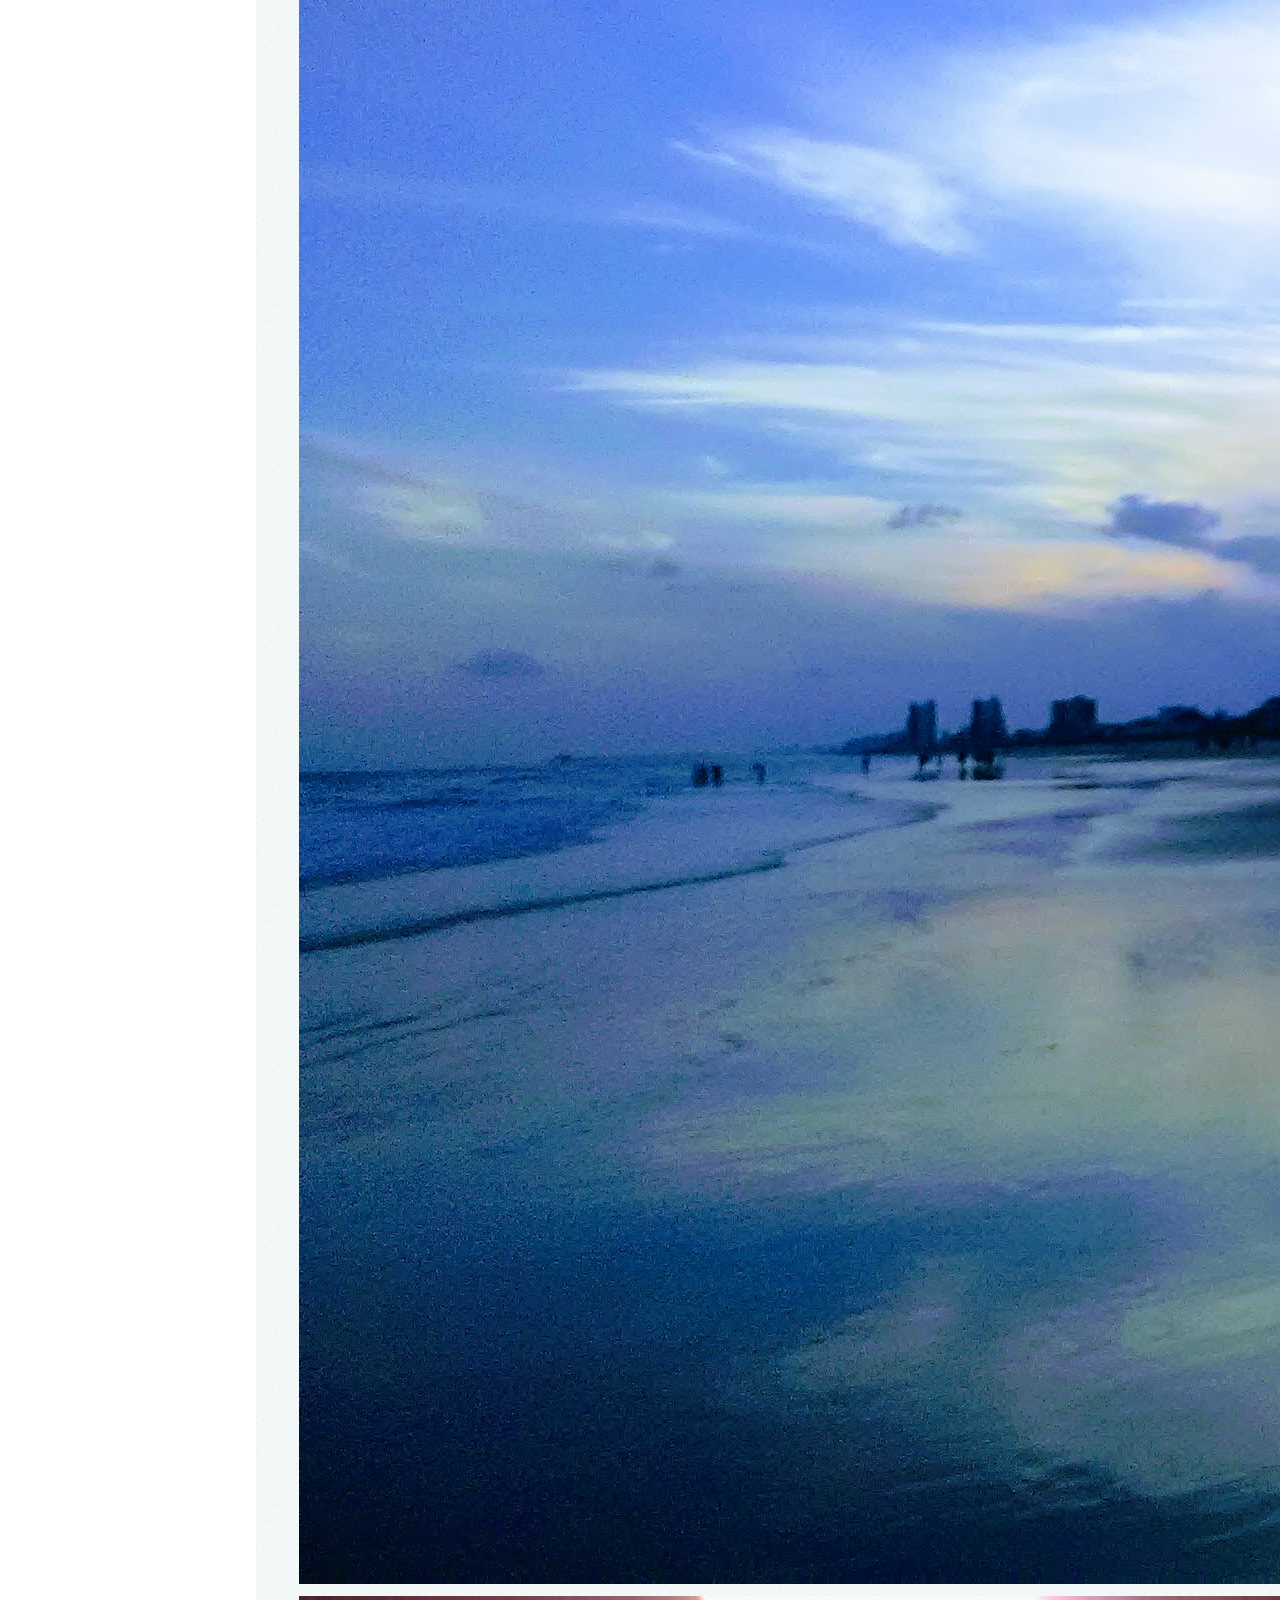
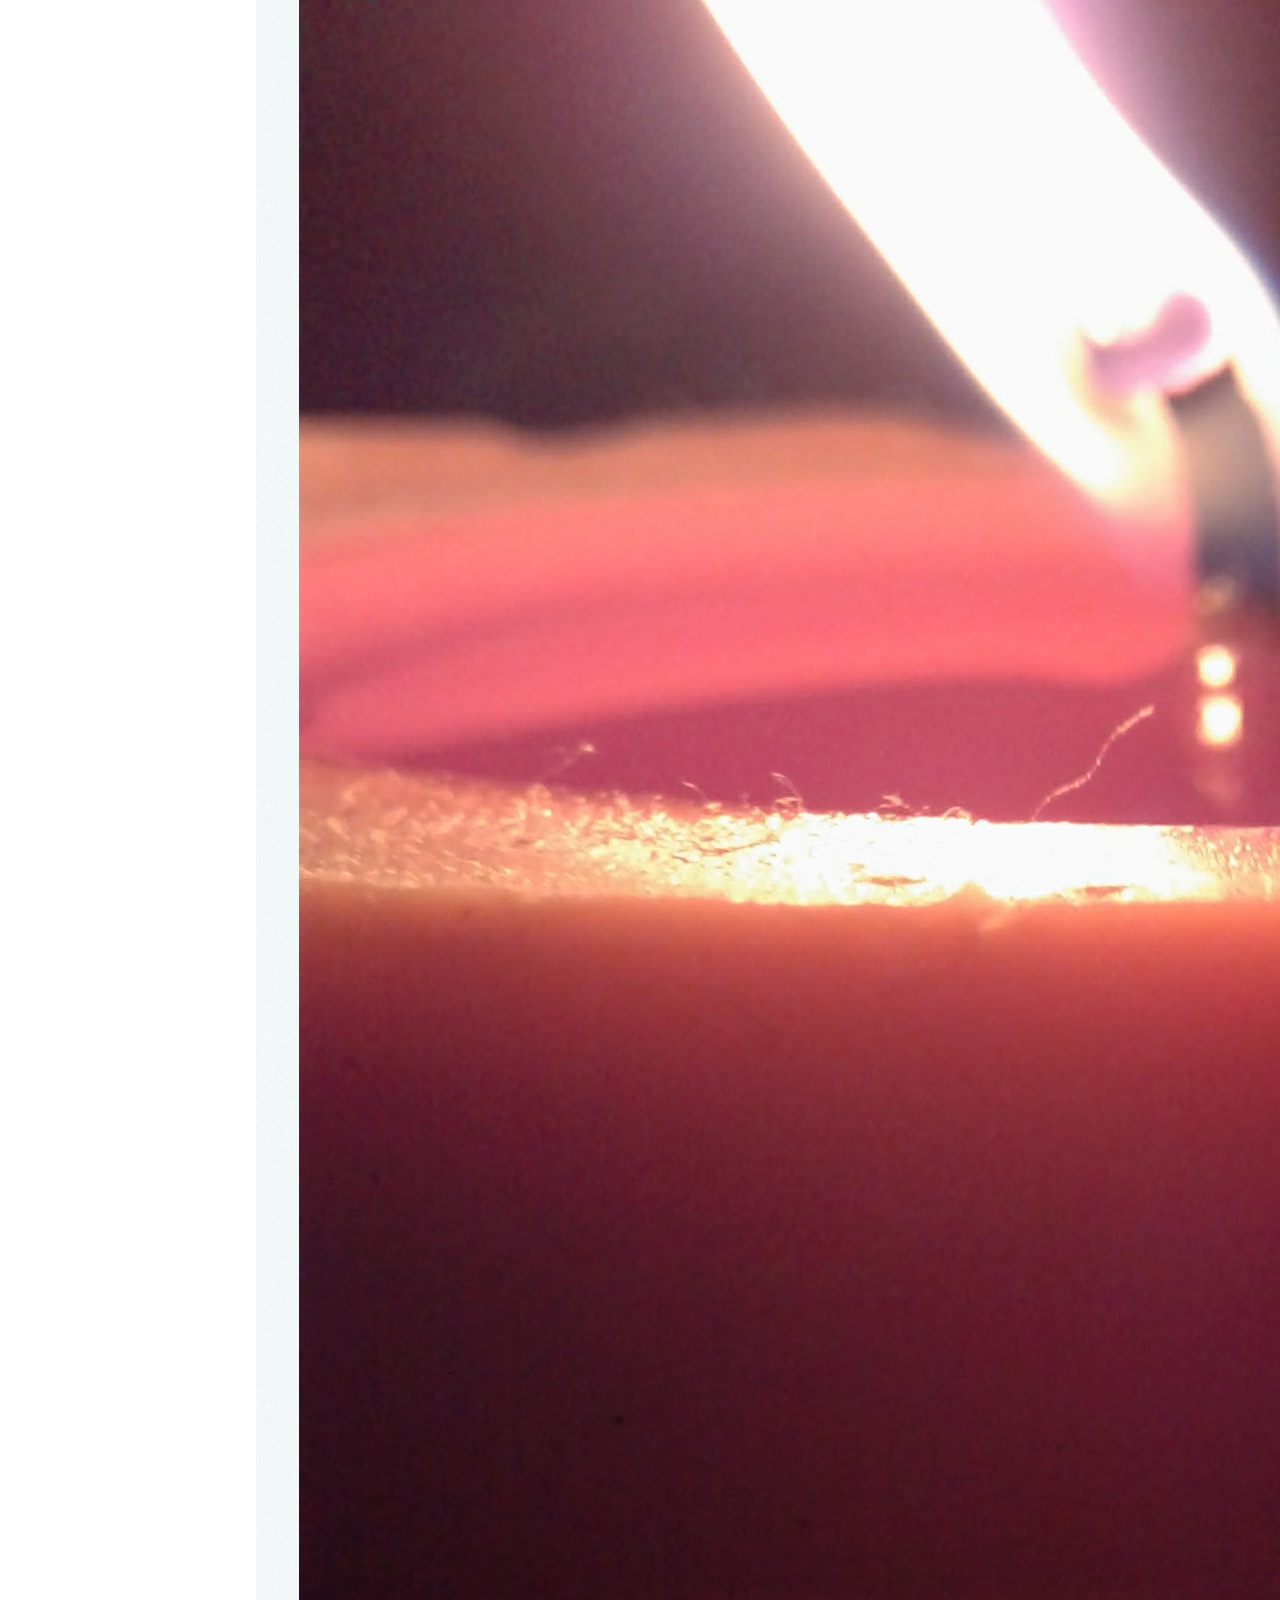
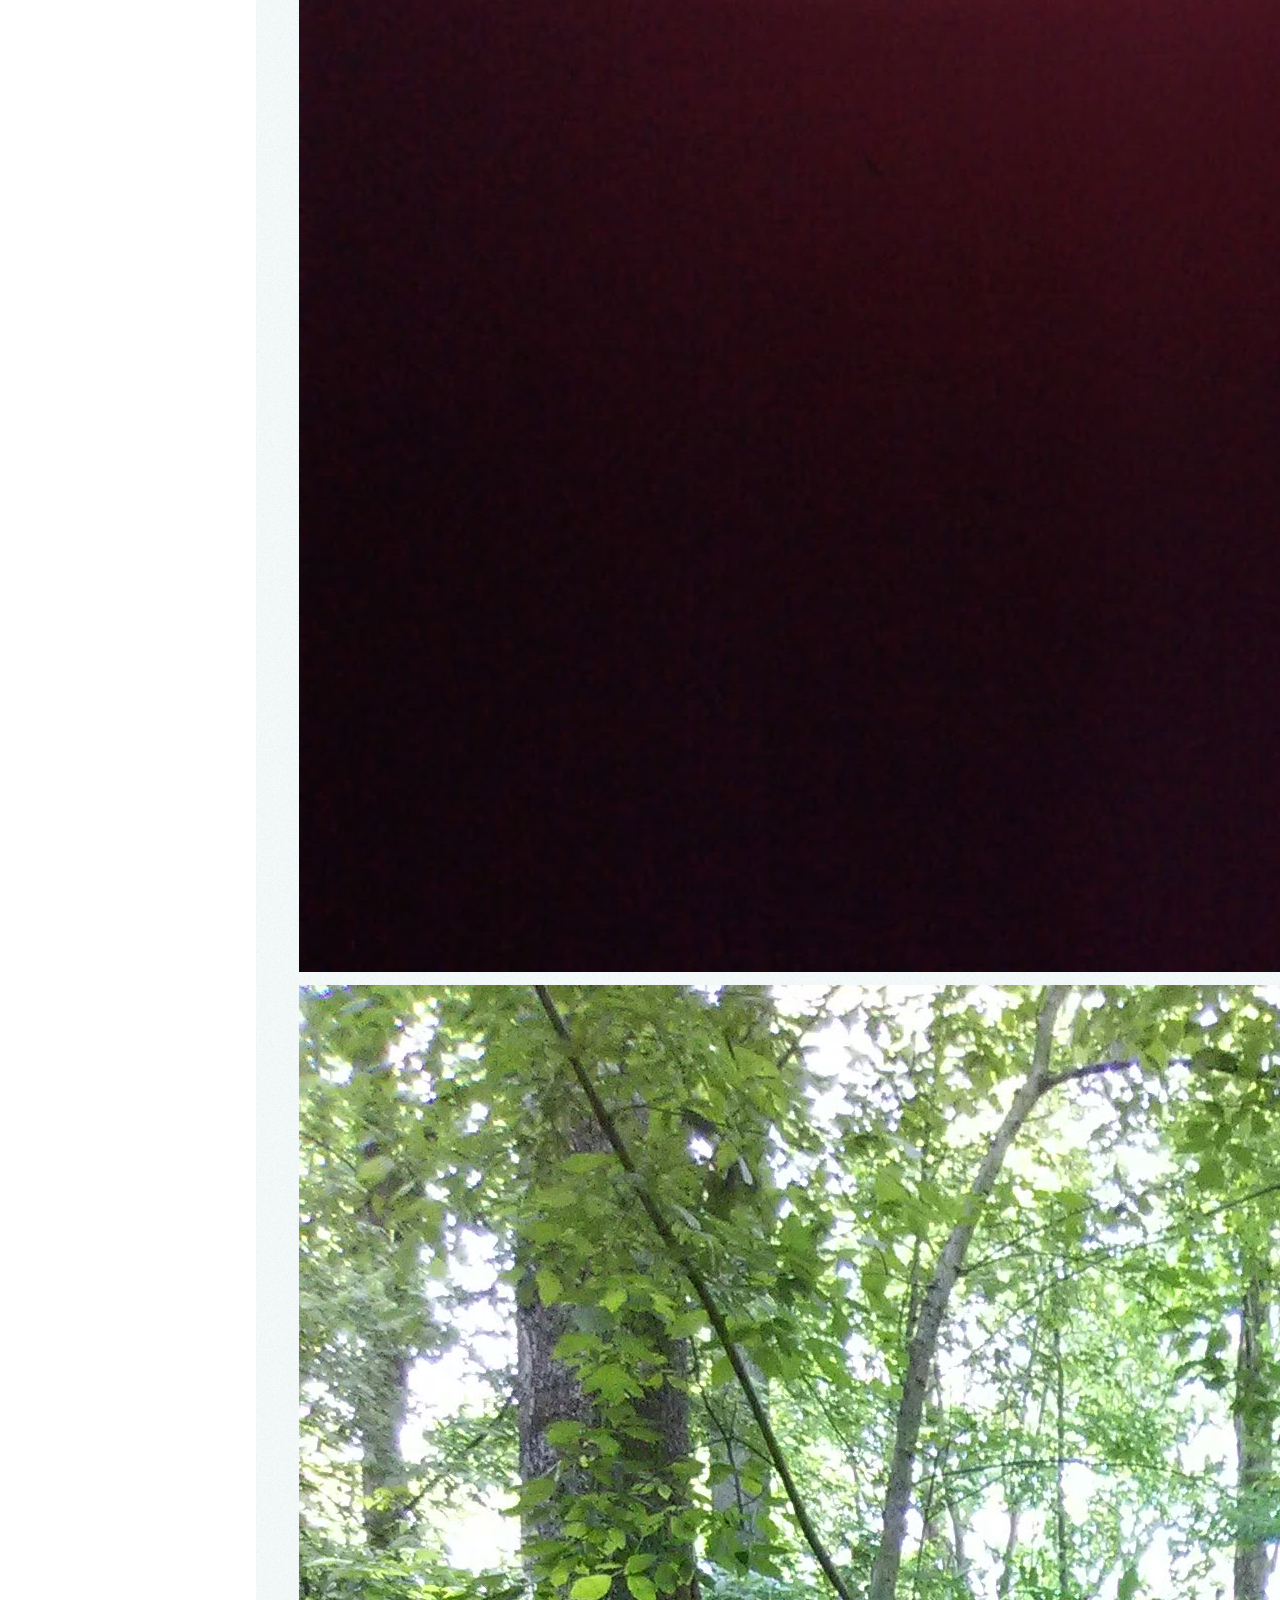
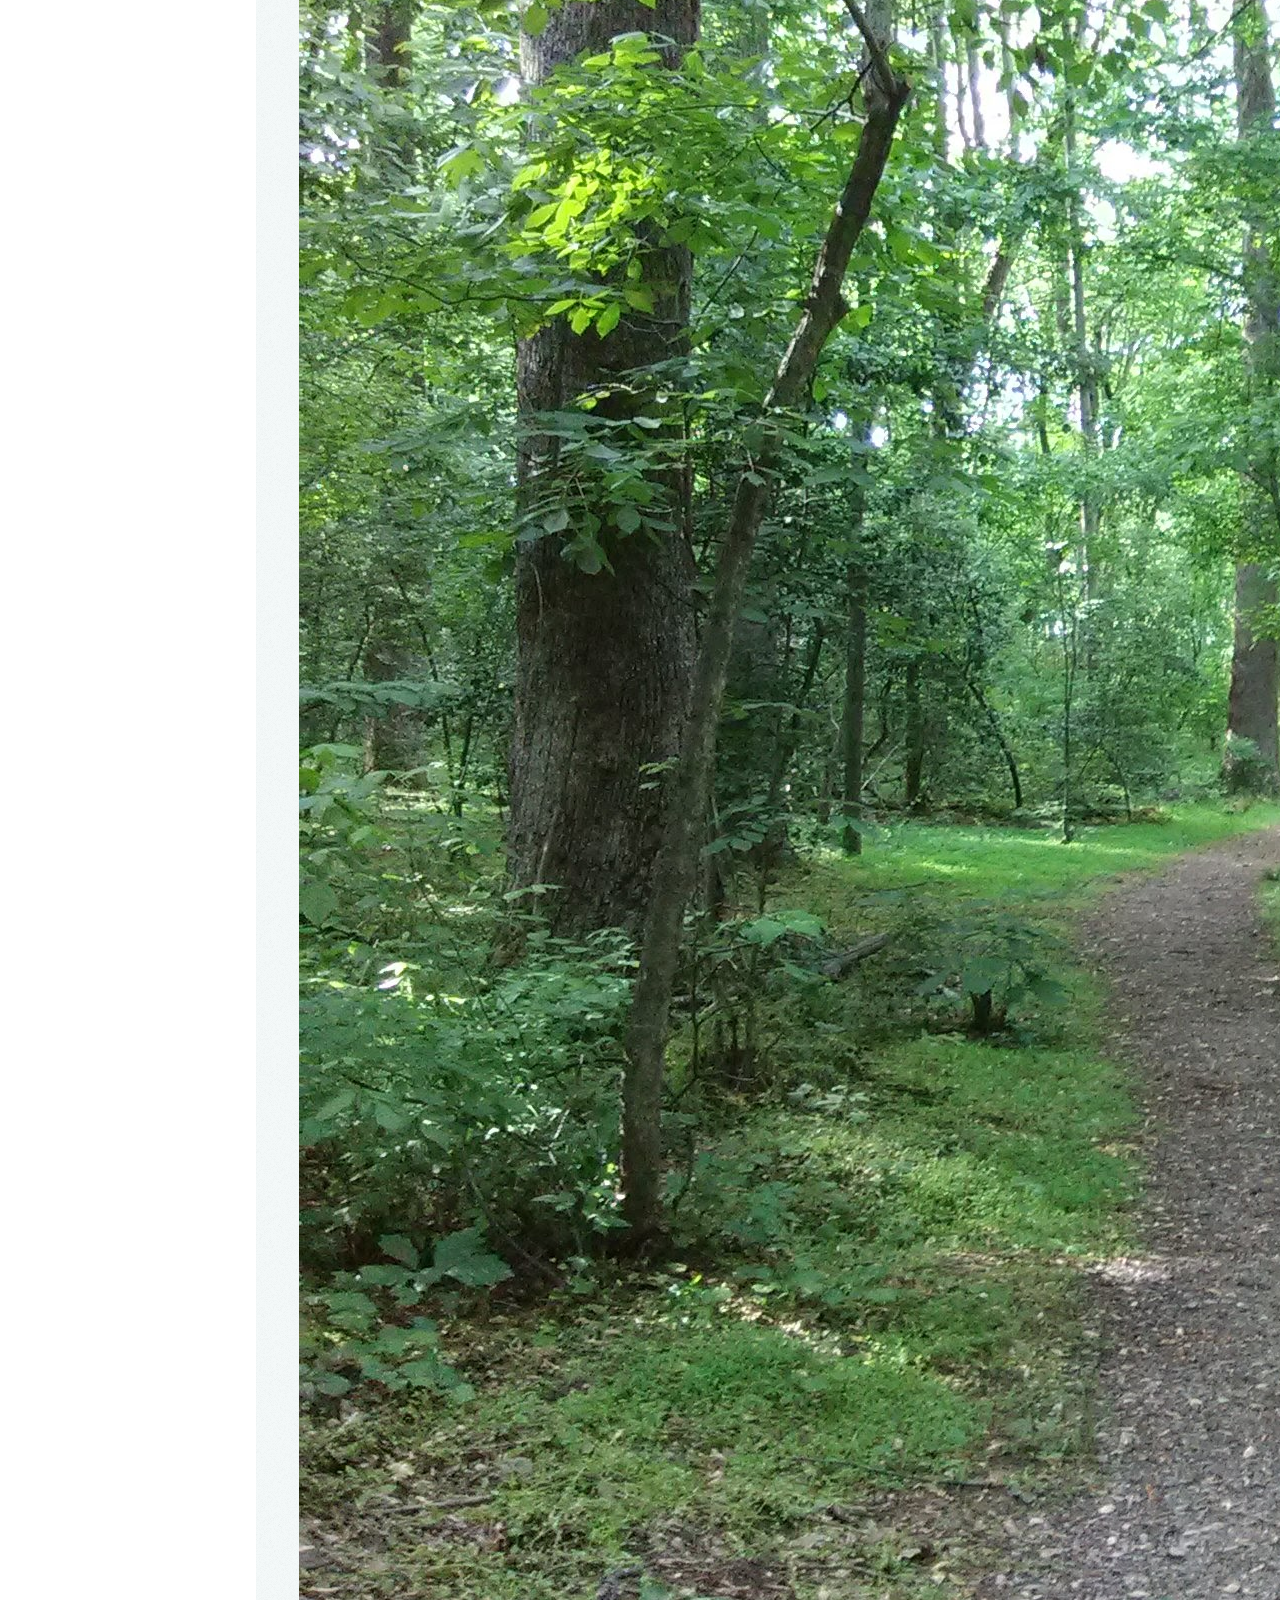
<file: portfolio_v01/beta.html>
<!DOCTYPE HTML>
<html>
	<head>
		<title>Prologue by HTML5 UP</title>
		<meta charset="utf-8" />
		<meta name="viewport" content="width=device-width, initial-scale=1, user-scalable=no" />
		<link rel="stylesheet" href="assets/css/main.css" />
		<link rel="stylesheet" href="assets/css/style.css" />
	</head>
	<body class="is-preload">

<!-- Header -->
			<div id="header">

				<div class="top">

<!-- Logo -->
						<div id="logo">
							<span class="image avatar48"><img src="images/avatar.jpg" alt="" /></span>
							<h1 id="title">MacKenzie Garrett</h1>
							<p>Coder and photographer</p>
						</div>

<!-- Nav -->
						<nav id="nav">
							<ul>
								<li><a href="#top" id="top-link"><span class="icon fa-home">Intro</span></a></li>
								<li><a href="#portfolio" id="portfolio-link"><span class="icon fa-th">My work</span></a></li>
								<li><a href="#about" id="about-link"><span class="icon fa-user">About Me</span></a></li>
								<li><a href="#contact" id="contact-link"><span class="icon fa-envelope">Contact</span></a></li>
							</ul>
						</nav>

				</div>
<!-- Social Icons -->
				<div class="bottom">
						<ul class="icons">
							<li><a href="#" class="icon fa-twitter"><span class="label">Twitter</span></a></li>
							<li><a href="#" class="icon fa-facebook"><span class="label">Facebook</span></a></li>
							<li><a href="#" class="icon fa-envelope"><span class="label">Email</span></a></li>
						</ul>

				</div>

			</div>

<!-- Main -->
			<div id="main">

<!-- Intro -->
					<section id="top" class="one dark cover">
						<div class="container">

							<header>
<br>
								<h2 class="alt">Hi! I'm <strong>MacKenzie Garret</strong>, and welcome to my portfolio. </h2>
<br>
							</header>
<br>
							<footer>
								<a href="#portfolio" class="button scrolly">Let's begin</a>
							</footer>
						</div>
					</section>

<!-- Portfolio -->
					<section id="portfolio" class="two">
						<div class="container">

							<header>
								<h2>My Work</h2>
							</header>

							<p>Here is all of the projects I have worked on so far.</p>
<img src="images/20161015_153814.jpg" alt=""  height="" width="auto">
<img src="images/IMG_20170507_152650.jpg" alt=""  height="" width="auto">
<img src="images/IMG_20170420_182244372.jpg" alt=""  height="" width="auto">
<img src="images/20170210_175046.jpg" alt=""  height="" width="auto">
<img src="images/IMG_20170826_193236-EFFECTS.jpg" alt=""  height="" width="auto">
<img src="images/20170403_210528.jpg" alt=""  height="" width="auto">
<img src="images/IMG_20170506_173230213.jpg" alt=""  height="" width="auto">
<img src="images/IMG_20170506_174719699.jpg" alt=""  height="" width="auto">
<img src="images/20170403_210553.jpg" alt=""  height="" width="auto">

<hr>
<!-- About Me -->
					<section id="about" class="three">
						<div class="container">

							<header>
								<h2>About Me</h2>
							</header>

							<img src="images/pic08.jpg" alt="" /></a>

							<p>My name is MacKenzie Garrett and this is me! I have been coding for almost two years. I know how to code in Python, Python with turtle, HTML, CSS, and JavaScript. I am currently a receptionist at Great Clips and I'm an intern for MAXXPotental.</p>

						</div>
					</section>
<hr>
 <!-- Contact Me-->
					<section id="contact" class="four">
						<div class="container">

							<header>
								<h2>Contact Me</h2>
							</header>

							<p>Email: mackenzie.garrett@students.coderva.org</p>
							<p>Phone number: (804)704-9344

						</div>
					</section>

<!-- Scripts -->
			<script src="assets/js/jquery.min.js"></script>
			<script src="assets/js/jquery.scrolly.min.js"></script>
			<script src="assets/js/jquery.scrollex.min.js"></script>
			<script src="assets/js/browser.min.js"></script>
			<script src="assets/js/breakpoints.min.js"></script>
			<script src="assets/js/util.js"></script>
			<script src="assets/js/main.js"></script>

	</body>
</html>
</file>
<file: assets/css/style.css>
#header {
  background: #A36688;
}

.row{
    margin-right: 4%;
    margin-left: 1%;
}
</file>
<file: portfolio_v01/assets/css/style.css>
#header {
  background: #A36688;
}

.row{
    margin-right: 4%;
    margin-left: 1%;
}
</file>
<file: assets/css/main.css>
@import url("font-awesome.min.css");
@import url("https://fonts.googleapis.com/css?family=Source+Sans+Pro:300,300italic,400,600");


html, body, div, span, applet, object,
iframe, h1, h2, h3, h4, h5, h6, p, blockquote,
pre, a, abbr, acronym, address, big, cite,
code, del, dfn, em, img, ins, kbd, q, s, samp,
small, strike, strong, sub, sup, tt, var, b,
u, i, center, dl, dt, dd, ol, ul, li, fieldset,
form, label, legend, table, caption, tbody,
tfoot, thead, tr, th, td, article, aside,
canvas, details, embed, figure, figcaption,
footer, header, hgroup, menu, nav, output, ruby,
section, summary, time, mark, audio, video {
	margin: 0;
	padding: 0;
	border: 0;
	font-size: 100%;
	font: inherit;
	vertical-align: baseline;}

article, aside, details, figcaption, figure,
footer, header, hgroup, menu, nav, section {
	display: block;}

body {
	line-height: 1;
}

ol, ul {
	list-style: none;
}

blockquote, q {
	quotes: none;
}

	blockquote:before, blockquote:after, q:before, q:after {
		content: '';
		content: none;
	}

table {
	border-collapse: collapse;
	border-spacing: 0;
}

body {
	-webkit-text-size-adjust: none;
}

mark {
	background-color: transparent;
	color: inherit;
}

input::-moz-focus-inner {
	border: 0;
	padding: 0;
}

input, select, textarea {
	-moz-appearance: none;
	-webkit-appearance: none;
	-ms-appearance: none;
	appearance: none;
}

/* Basic */

	html {
		box-sizing: border-box;
	}

	*, *:before, *:after {
		box-sizing: inherit;
	}

	body {
		background: #fff;
		font-family: 'Source Sans Pro', sans-serif;
		font-size: 19pt;
		font-weight: 300;
		line-height: 1.75em;
		color: #888;
	}

		body.is-preload *, body.is-preload *:before, body.is-preload *:after {
			-moz-animation: none !important;
			-webkit-animation: none !important;
			-ms-animation: none !important;
			animation: none !important;
			-moz-transition: none !important;
			-webkit-transition: none !important;
			-ms-transition: none !important;
			transition: none !important;
		}

	input, textarea, select {
		font-family: 'Source Sans Pro', sans-serif;
		font-size: 19pt;
		font-weight: 300;
		line-height: 1.75em;
		color: #888;
	}

	h1, h2, h3, h4, h5, h6 {
		font-weight: 300;
		color: #666;
		line-height: 1.5em;
	}

	h1 a, h2 a, h3 a, h4 a, h5 a, h6 a {
		color: inherit;
		text-decoration: none;
	}

		h1 a strong, h2 a strong, h3 a strong, h4 a strong, h5 a strong, h6 a strong {
			color: #333;
		}

	h2 {
		font-size: 2em;
		letter-spacing: -1px;
	}

		h2.alt {
			color: #888;
		}

			h2.alt strong {
				color: #666;
			}

	h3 {
		font-size: 1.5em;
	}

	header {
		margin: 0 0 2em 0;
	}

		header > p {
			margin: 1em 0 0 0;
		}

	footer {
		margin: 2em 0 0 0;
	}

	strong, b {
		font-weight: 300;
		color: #666;
	}

	em, i {
		font-style: italic;
	}

	a {
		text-decoration: none;
		color: inherit;
		border-bottom: dotted 1px rgba(128, 128, 128, 0.5);
		-moz-transition: color 0.35s ease-in-out, border-bottom-color 0.35s ease-in-out;
		-webkit-transition: color 0.35s ease-in-out, border-bottom-color 0.35s ease-in-out;
		-ms-transition: color 0.35s ease-in-out, border-bottom-color 0.35s ease-in-out;
		transition: color 0.35s ease-in-out, border-bottom-color 0.35s ease-in-out;
		outline: 0;
	}

		a:hover {
			color: #E27689;
			border-bottom-color: rgba(255, 255, 255, 0);
		}

	sub {
		position: relative;
		top: 0.5em;
		font-size: 0.8em;
	}

	sup {
		position: relative;
		top: -0.5em;
		font-size: 0.8em;
	}

	hr {
		border: 0;
		border-top: solid 1px #ddd;
	}

	blockquote {
		border-left: solid 0.5em #ddd;
		padding: 1em 0 1em 2em;
		font-style: italic;
	}

	p, ul, ol, dl, table {
		margin-bottom: 2em;
	}

	br.clear {
		clear: both;
	}

/* Container */

	.container {
		margin: 0 auto;
		max-width: 100%;
		width: 1400px;
		height: 100%;
	}

		@media screen and (min-width: 961px) and (max-width: 1880px) {

			.container {
				width: 1200px;
				height: 100%;
			}

		}

		@media screen and (min-width: 961px) and (max-width: 1620px) {

			.container {
				width: 960px;
				height: 100%;
			}

		}

		@media screen and (min-width: 961px) and (max-width: 1320px) {

			.container {
				width: 100%;
				height: 100%;
			}

		}

		@media screen and (max-width: 960px) {

			.container {
				width: 100%;
				height: 100%;
			}

		}

		@media screen and (max-width: 736px) {

			.container {
				width: 100%;
				height: 100%;
			}

		}

/* Row */

	.row {
		display: flex;
		flex-wrap: wrap;
		box-sizing: border-box;
		align-items: stretch;
	}

		.row > * {
			box-sizing: border-box;
		}

		.row.gtr-uniform > * > :last-child {
			margin-bottom: 0;
		}

		.row.aln-left {
			justify-content: flex-start;
		}

		.row.aln-center {
			justify-content: center;
		}

		.row.aln-right {
			justify-content: flex-end;
		}

		.row.aln-top {
			align-items: flex-start;
		}

		.row.aln-middle {
			align-items: center;
		}

		.row.aln-bottom {
			align-items: flex-end;
		}

		.row > .imp {
			order: -1;
		}

		.row > .col-1 {
			width: 8.3333333333%;
		}

		.row > .off-1 {
			margin-left: 8.3333333333%;
		}

		.row > .col-2 {
			width: 16.6666666667%;
		}

		.row > .off-2 {
			margin-left: 16.6666666667%;
		}

		.row > .col-3 {
			width: 25%;
		}

		.row > .off-3 {
			margin-left: 25%;
		}

		.row > .col-4 {
			width: 33.3333333333%;
		}

		.row > .off-4 {
			margin-left: 33.3333333333%;
		}

		.row > .col-5 {
			width: 41.6666666667%;
		}

		.row > .off-5 {
			margin-left: 41.6666666667%;
		}

		.row > .col-6 {
			width: 50%;
		}

		.row > .off-6 {
			margin-left: 50%;
		}

		.row > .col-7 {
			width: 58.3333333333%;
		}

		.row > .off-7 {
			margin-left: 58.3333333333%;
		}

		.row > .col-8 {
			width: 66.6666666667%;
		}

		.row > .off-8 {
			margin-left: 66.6666666667%;
		}

		.row > .col-9 {
			width: 75%;
		}

		.row > .off-9 {
			margin-left: 75%;
		}

		.row > .col-10 {
			width: 83.3333333333%;
		}

		.row > .off-10 {
			margin-left: 83.3333333333%;
		}

		.row > .col-11 {
			width: 91.6666666667%;
		}

		.row > .off-11 {
			margin-left: 91.6666666667%;
		}

		.row > .col-12 {
			width: 100%;
		}

		.row > .off-12 {
			margin-left: 100%;
		}

		.row.gtr-0 {
			margin-top: 0px;
			margin-left: 0px;
		}

			.row.gtr-0 > * {
				padding: 0px 0 0 0px;
			}

			.row.gtr-0.gtr-uniform {
				margin-top: 0px;
			}

				.row.gtr-0.gtr-uniform > * {
					padding-top: 0px;
				}

		.row.gtr-25 {
			margin-top: -10px;
			margin-left: -10px;
		}

			.row.gtr-25 > * {
				padding: 10px 0 0 10px;
			}

			.row.gtr-25.gtr-uniform {
				margin-top: -10px;
			}

				.row.gtr-25.gtr-uniform > * {
					padding-top: 10px;
				}

		.row.gtr-50 {
			margin-top: -20px;
			margin-left: -20px;
		}

			.row.gtr-50 > * {
				padding: 20px 0 0 20px;
			}

			.row.gtr-50.gtr-uniform {
				margin-top: -20px;
			}

				.row.gtr-50.gtr-uniform > * {
					padding-top: 20px;
				}

		.row {
			margin-top: -40px;
			margin-left: -40px;
		}

			.row > * {
				padding: 40px 0 0 40px;
			}

			.row.gtr-uniform {
				margin-top: -40px;
			}

				.row.gtr-uniform > * {
					padding-top: 40px;
				}

		.row.gtr-150 {
			margin-top: -60px;
			margin-left: -60px;
		}

			.row.gtr-150 > * {
				padding: 60px 0 0 60px;
			}

			.row.gtr-150.gtr-uniform {
				margin-top: -60px;
			}

				.row.gtr-150.gtr-uniform > * {
					padding-top: 60px;
				}

		.row.gtr-200 {
			margin-top: -80px;
			margin-left: -80px;
		}

			.row.gtr-200 > * {
				padding: 80px 0 0 80px;
			}

			.row.gtr-200.gtr-uniform {
				margin-top: -80px;
			}

				.row.gtr-200.gtr-uniform > * {
					padding-top: 80px;
				}

		@media screen and (min-width: 961px) and (max-width: 1880px) {

			.row {
				display: flex;
				flex-wrap: wrap;
				box-sizing: border-box;
				align-items: stretch;
			}

				.row > * {
					box-sizing: border-box;
				}

				.row.gtr-uniform > * > :last-child {
					margin-bottom: 0;
				}

				.row.aln-left {
					justify-content: flex-start;
				}

				.row.aln-center {
					justify-content: center;
				}

				.row.aln-right {
					justify-content: flex-end;
				}

				.row.aln-top {
					align-items: flex-start;
				}

				.row.aln-middle {
					align-items: center;
				}

				.row.aln-bottom {
					align-items: flex-end;
				}

				.row > .imp-wide {
					order: -1;
				}

				.row > .col-1-wide {
					width: 8.3333333333%;
				}

				.row > .off-1-wide {
					margin-left: 8.3333333333%;
				}

				.row > .col-2-wide {
					width: 16.6666666667%;
				}

				.row > .off-2-wide {
					margin-left: 16.6666666667%;
				}

				.row > .col-3-wide {
					width: 25%;
				}

				.row > .off-3-wide {
					margin-left: 25%;
				}

				.row > .col-4-wide {
					width: 33.3333333333%;
				}

				.row > .off-4-wide {
					margin-left: 33.3333333333%;
				}

				.row > .col-5-wide {
					width: 41.6666666667%;
				}

				.row > .off-5-wide {
					margin-left: 41.6666666667%;
				}

				.row > .col-6-wide {
					width: 50%;
				}

				.row > .off-6-wide {
					margin-left: 50%;
				}

				.row > .col-7-wide {
					width: 58.3333333333%;
				}

				.row > .off-7-wide {
					margin-left: 58.3333333333%;
				}

				.row > .col-8-wide {
					width: 66.6666666667%;
				}

				.row > .off-8-wide {
					margin-left: 66.6666666667%;
				}

				.row > .col-9-wide {
					width: 75%;
				}

				.row > .off-9-wide {
					margin-left: 75%;
				}

				.row > .col-10-wide {
					width: 83.3333333333%;
				}

				.row > .off-10-wide {
					margin-left: 83.3333333333%;
				}

				.row > .col-11-wide {
					width: 91.6666666667%;
				}

				.row > .off-11-wide {
					margin-left: 91.6666666667%;
				}

				.row > .col-12-wide {
					width: 100%;
				}

				.row > .off-12-wide {
					margin-left: 100%;
				}

				.row.gtr-0 {
					margin-top: 0px;
					margin-left: 0px;
				}

					.row.gtr-0 > * {
						padding: 0px 0 0 0px;
					}

					.row.gtr-0.gtr-uniform {
						margin-top: 0px;
					}

						.row.gtr-0.gtr-uniform > * {
							padding-top: 0px;
						}

				.row.gtr-25 {
					margin-top: -10px;
					margin-left: -10px;
				}

					.row.gtr-25 > * {
						padding: 10px 0 0 10px;
					}

					.row.gtr-25.gtr-uniform {
						margin-top: -10px;
					}

						.row.gtr-25.gtr-uniform > * {
							padding-top: 10px;
						}

				.row.gtr-50 {
					margin-top: -20px;
					margin-left: -20px;
				}

					.row.gtr-50 > * {
						padding: 20px 0 0 20px;
					}

					.row.gtr-50.gtr-uniform {
						margin-top: -20px;
					}

						.row.gtr-50.gtr-uniform > * {
							padding-top: 20px;
						}

				.row {
					margin-top: -40px;
					margin-left: -40px;
				}

					.row > * {
						padding: 40px 0 0 40px;
					}

					.row.gtr-uniform {
						margin-top: -40px;
					}

						.row.gtr-uniform > * {
							padding-top: 40px;
						}

				.row.gtr-150 {
					margin-top: -60px;
					margin-left: -60px;
				}

					.row.gtr-150 > * {
						padding: 60px 0 0 60px;
					}

					.row.gtr-150.gtr-uniform {
						margin-top: -60px;
					}

						.row.gtr-150.gtr-uniform > * {
							padding-top: 60px;
						}

				.row.gtr-200 {
					margin-top: -80px;
					margin-left: -80px;
				}

					.row.gtr-200 > * {
						padding: 80px 0 0 80px;
					}

					.row.gtr-200.gtr-uniform {
						margin-top: -80px;
					}

						.row.gtr-200.gtr-uniform > * {
							padding-top: 80px;
						}

		}

		@media screen and (min-width: 961px) and (max-width: 1620px) {

			.row {
				display: flex;
				flex-wrap: wrap;
				box-sizing: border-box;
				align-items: stretch;
			}

				.row > * {
					box-sizing: border-box;
				}

				.row.gtr-uniform > * > :last-child {
					margin-bottom: 0;
				}

				.row.aln-left {
					justify-content: flex-start;
				}

				.row.aln-center {
					justify-content: center;
				}

				.row.aln-right {
					justify-content: flex-end;
				}

				.row.aln-top {
					align-items: flex-start;
				}

				.row.aln-middle {
					align-items: center;
				}

				.row.aln-bottom {
					align-items: flex-end;
				}

				.row > .imp-normal {
					order: -1;
				}

				.row > .col-1-normal {
					width: 8.3333333333%;
				}

				.row > .off-1-normal {
					margin-left: 8.3333333333%;
				}

				.row > .col-2-normal {
					width: 16.6666666667%;
				}

				.row > .off-2-normal {
					margin-left: 16.6666666667%;
				}

				.row > .col-3-normal {
					width: 25%;
				}

				.row > .off-3-normal {
					margin-left: 25%;
				}

				.row > .col-4-normal {
					width: 33.3333333333%;
				}

				.row > .off-4-normal {
					margin-left: 33.3333333333%;
				}

				.row > .col-5-normal {
					width: 41.6666666667%;
				}

				.row > .off-5-normal {
					margin-left: 41.6666666667%;
				}

				.row > .col-6-normal {
					width: 50%;
				}

				.row > .off-6-normal {
					margin-left: 50%;
				}

				.row > .col-7-normal {
					width: 58.3333333333%;
				}

				.row > .off-7-normal {
					margin-left: 58.3333333333%;
				}

				.row > .col-8-normal {
					width: 66.6666666667%;
				}

				.row > .off-8-normal {
					margin-left: 66.6666666667%;
				}

				.row > .col-9-normal {
					width: 75%;
				}

				.row > .off-9-normal {
					margin-left: 75%;
				}

				.row > .col-10-normal {
					width: 83.3333333333%;
				}

				.row > .off-10-normal {
					margin-left: 83.3333333333%;
				}

				.row > .col-11-normal {
					width: 91.6666666667%;
				}

				.row > .off-11-normal {
					margin-left: 91.6666666667%;
				}

				.row > .col-12-normal {
					width: 100%;
				}

				.row > .off-12-normal {
					margin-left: 100%;
				}

				.row.gtr-0 {
					margin-top: 0px;
					margin-left: 0px;
				}

					.row.gtr-0 > * {
						padding: 0px 0 0 0px;
					}

					.row.gtr-0.gtr-uniform {
						margin-top: 0px;
					}

						.row.gtr-0.gtr-uniform > * {
							padding-top: 0px;
						}

				.row.gtr-25 {
					margin-top: -10px;
					margin-left: -10px;
				}

					.row.gtr-25 > * {
						padding: 10px 0 0 10px;
					}

					.row.gtr-25.gtr-uniform {
						margin-top: -10px;
					}

						.row.gtr-25.gtr-uniform > * {
							padding-top: 10px;
						}

				.row.gtr-50 {
					margin-top: -20px;
					margin-left: -20px;
				}

					.row.gtr-50 > * {
						padding: 20px 0 0 20px;
					}

					.row.gtr-50.gtr-uniform {
						margin-top: -20px;
					}

						.row.gtr-50.gtr-uniform > * {
							padding-top: 20px;
						}

				.row {
					margin-top: -40px;
					margin-left: -40px;
				}

					.row > * {
						padding: 40px 0 0 40px;
					}

					.row.gtr-uniform {
						margin-top: -40px;
					}

						.row.gtr-uniform > * {
							padding-top: 40px;
						}

				.row.gtr-150 {
					margin-top: -60px;
					margin-left: -60px;
				}

					.row.gtr-150 > * {
						padding: 60px 0 0 60px;
					}

					.row.gtr-150.gtr-uniform {
						margin-top: -60px;
					}

						.row.gtr-150.gtr-uniform > * {
							padding-top: 60px;
						}

				.row.gtr-200 {
					margin-top: -80px;
					margin-left: -80px;
				}

					.row.gtr-200 > * {
						padding: 80px 0 0 80px;
					}

					.row.gtr-200.gtr-uniform {
						margin-top: -80px;
					}

						.row.gtr-200.gtr-uniform > * {
							padding-top: 80px;
						}

		}

		@media screen and (min-width: 961px) and (max-width: 1320px) {

			.row {
				display: flex;
				flex-wrap: wrap;
				box-sizing: border-box;
				align-items: stretch;
			}

				.row > * {
					box-sizing: border-box;
				}

				.row.gtr-uniform > * > :last-child {
					margin-bottom: 0;
				}

				.row.aln-left {
					justify-content: flex-start;
				}

				.row.aln-center {
					justify-content: center;
				}

				.row.aln-right {
					justify-content: flex-end;
				}

				.row.aln-top {
					align-items: flex-start;
				}

				.row.aln-middle {
					align-items: center;
				}

				.row.aln-bottom {
					align-items: flex-end;
				}

				.row > .imp-narrow {
					order: -1;
				}

				.row > .col-1-narrow {
					width: 8.3333333333%;
				}

				.row > .off-1-narrow {
					margin-left: 8.3333333333%;
				}

				.row > .col-2-narrow {
					width: 16.6666666667%;
				}

				.row > .off-2-narrow {
					margin-left: 16.6666666667%;
				}

				.row > .col-3-narrow {
					width: 25%;
				}

				.row > .off-3-narrow {
					margin-left: 25%;
				}

				.row > .col-4-narrow {
					width: 33.3333333333%;
				}

				.row > .off-4-narrow {
					margin-left: 33.3333333333%;
				}

				.row > .col-5-narrow {
					width: 41.6666666667%;
				}

				.row > .off-5-narrow {
					margin-left: 41.6666666667%;
				}

				.row > .col-6-narrow {
					width: 50%;
				}

				.row > .off-6-narrow {
					margin-left: 50%;
				}

				.row > .col-7-narrow {
					width: 58.3333333333%;
				}

				.row > .off-7-narrow {
					margin-left: 58.3333333333%;
				}

				.row > .col-8-narrow {
					width: 66.6666666667%;
				}

				.row > .off-8-narrow {
					margin-left: 66.6666666667%;
				}

				.row > .col-9-narrow {
					width: 75%;
				}

				.row > .off-9-narrow {
					margin-left: 75%;
				}

				.row > .col-10-narrow {
					width: 83.3333333333%;
				}

				.row > .off-10-narrow {
					margin-left: 83.3333333333%;
				}

				.row > .col-11-narrow {
					width: 91.6666666667%;
				}

				.row > .off-11-narrow {
					margin-left: 91.6666666667%;
				}

				.row > .col-12-narrow {
					width: 100%;
				}

				.row > .off-12-narrow {
					margin-left: 100%;
				}

				.row.gtr-0 {
					margin-top: 0px;
					margin-left: 0px;
				}

					.row.gtr-0 > * {
						padding: 0px 0 0 0px;
					}

					.row.gtr-0.gtr-uniform {
						margin-top: 0px;
					}

						.row.gtr-0.gtr-uniform > * {
							padding-top: 0px;
						}

				.row.gtr-25 {
					margin-top: -5px;
					margin-left: -5px;
				}

					.row.gtr-25 > * {
						padding: 5px 0 0 5px;
					}

					.row.gtr-25.gtr-uniform {
						margin-top: -5px;
					}

						.row.gtr-25.gtr-uniform > * {
							padding-top: 5px;
						}

				.row.gtr-50 {
					margin-top: -10px;
					margin-left: -10px;
				}

					.row.gtr-50 > * {
						padding: 10px 0 0 10px;
					}

					.row.gtr-50.gtr-uniform {
						margin-top: -10px;
					}

						.row.gtr-50.gtr-uniform > * {
							padding-top: 10px;
						}

				.row {
					margin-top: -20px;
					margin-left: -20px;
				}

					.row > * {
						padding: 20px 0 0 20px;
					}

					.row.gtr-uniform {
						margin-top: -20px;
					}

						.row.gtr-uniform > * {
							padding-top: 20px;
						}

				.row.gtr-150 {
					margin-top: -30px;
					margin-left: -30px;
				}

					.row.gtr-150 > * {
						padding: 30px 0 0 30px;
					}

					.row.gtr-150.gtr-uniform {
						margin-top: -30px;
					}

						.row.gtr-150.gtr-uniform > * {
							padding-top: 30px;
						}

				.row.gtr-200 {
					margin-top: -40px;
					margin-left: -40px;
				}

					.row.gtr-200 > * {
						padding: 40px 0 0 40px;
					}

					.row.gtr-200.gtr-uniform {
						margin-top: -40px;
					}

						.row.gtr-200.gtr-uniform > * {
							padding-top: 40px;
						}

		}

		@media screen and (max-width: 960px) {

			.row {
				display: flex;
				flex-wrap: wrap;
				box-sizing: border-box;
				align-items: stretch;
			}

				.row > * {
					box-sizing: border-box;
				}

				.row.gtr-uniform > * > :last-child {
					margin-bottom: 0;
				}

				.row.aln-left {
					justify-content: flex-start;
				}

				.row.aln-center {
					justify-content: center;
				}

				.row.aln-right {
					justify-content: flex-end;
				}

				.row.aln-top {
					align-items: flex-start;
				}

				.row.aln-middle {
					align-items: center;
				}

				.row.aln-bottom {
					align-items: flex-end;
				}

				.row > .imp-narrower {
					order: -1;
				}

				.row > .col-1-narrower {
					width: 8.3333333333%;
				}

				.row > .off-1-narrower {
					margin-left: 8.3333333333%;
				}

				.row > .col-2-narrower {
					width: 16.6666666667%;
				}

				.row > .off-2-narrower {
					margin-left: 16.6666666667%;
				}

				.row > .col-3-narrower {
					width: 25%;
				}

				.row > .off-3-narrower {
					margin-left: 25%;
				}

				.row > .col-4-narrower {
					width: 33.3333333333%;
				}

				.row > .off-4-narrower {
					margin-left: 33.3333333333%;
				}

				.row > .col-5-narrower {
					width: 41.6666666667%;
				}

				.row > .off-5-narrower {
					margin-left: 41.6666666667%;
				}

				.row > .col-6-narrower {
					width: 50%;
				}

				.row > .off-6-narrower {
					margin-left: 50%;
				}

				.row > .col-7-narrower {
					width: 58.3333333333%;
				}

				.row > .off-7-narrower {
					margin-left: 58.3333333333%;
				}

				.row > .col-8-narrower {
					width: 66.6666666667%;
				}

				.row > .off-8-narrower {
					margin-left: 66.6666666667%;
				}

				.row > .col-9-narrower {
					width: 75%;
				}

				.row > .off-9-narrower {
					margin-left: 75%;
				}

				.row > .col-10-narrower {
					width: 83.3333333333%;
				}

				.row > .off-10-narrower {
					margin-left: 83.3333333333%;
				}

				.row > .col-11-narrower {
					width: 91.6666666667%;
				}

				.row > .off-11-narrower {
					margin-left: 91.6666666667%;
				}

				.row > .col-12-narrower {
					width: 100%;
				}

				.row > .off-12-narrower {
					margin-left: 100%;
				}

				.row.gtr-0 {
					margin-top: 0px;
					margin-left: 0px;
				}

					.row.gtr-0 > * {
						padding: 0px 0 0 0px;
					}

					.row.gtr-0.gtr-uniform {
						margin-top: 0px;
					}

						.row.gtr-0.gtr-uniform > * {
							padding-top: 0px;
						}

				.row.gtr-25 {
					margin-top: -5px;
					margin-left: -5px;
				}

					.row.gtr-25 > * {
						padding: 5px 0 0 5px;
					}

					.row.gtr-25.gtr-uniform {
						margin-top: -5px;
					}

						.row.gtr-25.gtr-uniform > * {
							padding-top: 5px;
						}

				.row.gtr-50 {
					margin-top: -10px;
					margin-left: -10px;
				}

					.row.gtr-50 > * {
						padding: 10px 0 0 10px;
					}

					.row.gtr-50.gtr-uniform {
						margin-top: -10px;
					}

						.row.gtr-50.gtr-uniform > * {
							padding-top: 10px;
						}

				.row {
					margin-top: -20px;
					margin-left: -20px;
				}

					.row > * {
						padding: 20px 0 0 20px;
					}

					.row.gtr-uniform {
						margin-top: -20px;
					}

						.row.gtr-uniform > * {
							padding-top: 20px;
						}

				.row.gtr-150 {
					margin-top: -30px;
					margin-left: -30px;
				}

					.row.gtr-150 > * {
						padding: 30px 0 0 30px;
					}

					.row.gtr-150.gtr-uniform {
						margin-top: -30px;
					}

						.row.gtr-150.gtr-uniform > * {
							padding-top: 30px;
						}

				.row.gtr-200 {
					margin-top: -40px;
					margin-left: -40px;
				}

					.row.gtr-200 > * {
						padding: 40px 0 0 40px;
					}

					.row.gtr-200.gtr-uniform {
						margin-top: -40px;
					}

						.row.gtr-200.gtr-uniform > * {
							padding-top: 40px;
						}

		}

		@media screen and (max-width: 736px) {

			.row {
				display: flex;
				flex-wrap: wrap;
				box-sizing: border-box;
				align-items: stretch;
			}

				.row > * {
					box-sizing: border-box;
				}

				.row.gtr-uniform > * > :last-child {
					margin-bottom: 0;
				}

				.row.aln-left {
					justify-content: flex-start;
				}

				.row.aln-center {
					justify-content: center;
				}

				.row.aln-right {
					justify-content: flex-end;
				}

				.row.aln-top {
					align-items: flex-start;
				}

				.row.aln-middle {
					align-items: center;
				}

				.row.aln-bottom {
					align-items: flex-end;
				}

				.row > .imp-mobile {
					order: -1;
				}

				.row > .col-1-mobile {
					width: 8.3333333333%;
				}

				.row > .off-1-mobile {
					margin-left: 8.3333333333%;
				}

				.row > .col-2-mobile {
					width: 16.6666666667%;
				}

				.row > .off-2-mobile {
					margin-left: 16.6666666667%;
				}

				.row > .col-3-mobile {
					width: 25%;
				}

				.row > .off-3-mobile {
					margin-left: 25%;
				}

				.row > .col-4-mobile {
					width: 33.3333333333%;
				}

				.row > .off-4-mobile {
					margin-left: 33.3333333333%;
				}

				.row > .col-5-mobile {
					width: 41.6666666667%;
				}

				.row > .off-5-mobile {
					margin-left: 41.6666666667%;
				}

				.row > .col-6-mobile {
					width: 50%;
				}

				.row > .off-6-mobile {
					margin-left: 50%;
				}

				.row > .col-7-mobile {
					width: 58.3333333333%;
				}

				.row > .off-7-mobile {
					margin-left: 58.3333333333%;
				}

				.row > .col-8-mobile {
					width: 66.6666666667%;
				}

				.row > .off-8-mobile {
					margin-left: 66.6666666667%;
				}

				.row > .col-9-mobile {
					width: 75%;
				}

				.row > .off-9-mobile {
					margin-left: 75%;
				}

				.row > .col-10-mobile {
					width: 83.3333333333%;
				}

				.row > .off-10-mobile {
					margin-left: 83.3333333333%;
				}

				.row > .col-11-mobile {
					width: 91.6666666667%;
				}

				.row > .off-11-mobile {
					margin-left: 91.6666666667%;
				}

				.row > .col-12-mobile {
					width: 100%;
				}

				.row > .off-12-mobile {
					margin-left: 100%;
				}

				.row.gtr-0 {
					margin-top: 0px;
					margin-left: 0px;
				}

					.row.gtr-0 > * {
						padding: 0px 0 0 0px;
					}

					.row.gtr-0.gtr-uniform {
						margin-top: 0px;
					}

						.row.gtr-0.gtr-uniform > * {
							padding-top: 0px;
						}

				.row.gtr-25 {
					margin-top: -5px;
					margin-left: -5px;
				}

					.row.gtr-25 > * {
						padding: 5px 0 0 5px;
					}

					.row.gtr-25.gtr-uniform {
						margin-top: -5px;
					}

						.row.gtr-25.gtr-uniform > * {
							padding-top: 5px;
						}

				.row.gtr-50 {
					margin-top: -10px;
					margin-left: -10px;
				}

					.row.gtr-50 > * {
						padding: 10px 0 0 10px;
					}

					.row.gtr-50.gtr-uniform {
						margin-top: -10px;
					}

						.row.gtr-50.gtr-uniform > * {
							padding-top: 10px;
						}

				.row {
					margin-top: -20px;
					margin-left: -20px;
				}

					.row > * {
						padding: 20px 0 0 20px;
					}

					.row.gtr-uniform {
						margin-top: -20px;
					}

						.row.gtr-uniform > * {
							padding-top: 20px;
						}

				.row.gtr-150 {
					margin-top: -30px;
					margin-left: -30px;
				}

					.row.gtr-150 > * {
						padding: 30px 0 0 30px;
					}

					.row.gtr-150.gtr-uniform {
						margin-top: -30px;
					}

						.row.gtr-150.gtr-uniform > * {
							padding-top: 30px;
						}

				.row.gtr-200 {
					margin-top: -40px;
					margin-left: -40px;
				}

					.row.gtr-200 > * {
						padding: 40px 0 0 40px;
					}

					.row.gtr-200.gtr-uniform {
						margin-top: -40px;
					}

						.row.gtr-200.gtr-uniform > * {
							padding-top: 40px;
						}

		}

/* Sections/Article */

	section, article {
		margin-bottom: 3em;
	}

		section > :last-child,
		section > .container, section:last-child, article > :last-child,
		article > .container, article:last-child {
			margin-bottom: 0;
		}

		.row > section, .row > article {
			margin-bottom: 0;
		}

/* Image */

	.image {
		display: inline-block;
		border: 0;
	}

		.image img {
			display: block;
			width: 100%;
			height: 100%;
		}

		.image.avatar48 {
			width: 48px;
			height: 48px;
			background: #f00;
		}

			.image.avatar48 img {
				width: 48px;
				height: 48px;
			}

		.image.fit {
			display: block;
			width: 100%;
			height: 100%;
		}

		.image.featured {
			display: block;
			width: 100%;
			margin: 0 0 2em 0;
		}

		.image.left {
			float: left;
			margin: 0 2em 2em 0;
		}

		.image.centered {
			display: block;
			margin: 0 0 2em 0;
		}

			.image.centered img {
				margin: 0 auto;
				width: auto;
			}

/* List */

	ul {
		list-style: disc;
		padding-left: 1em;
	}

		ul li {
			padding-left: 0.5em;
		}

	ol {
		list-style: decimal;
		padding-left: 1.25em;
	}

		ol li {
			padding-left: 0.25em;
		}

/* Icons */

	ul.icons {
		cursor: default;
		list-style: none;
		padding-left: 0;
	}

		ul.icons li {
			display: inline-block;
			padding-left: 0;
		}

		ul.icons a {
			display: inline-block;
			width: 2em;
			height: 2em;
			line-height: 2em;
			text-align: center;
			border: 0;
		}


/* Table */

	table {
		width: 100%;
		text-align: left;
	}

		table tbody tr:nth-child(2n+2) {
			background: #f4f4f4;
		}

		table td {
			padding: 0.5em 1em 0.5em 1em;
		}

		table th {
			text-align: left;
			padding: 0.5em 1em 0.5em 1em;
			color: #fff;
			background: #222729 url("images/overlay.png");
		}

		table thead {
			background: #444;
			color: #fff;
		}

		table tfoot {
			background: #eee;
		}

/* Button */

	input[type="button"],
	input[type="submit"],
	input[type="reset"],
	button,
	.button {
		position: relative;
		display: inline-block;
		border-radius: 0.35em;
		color: #fff !important;
		text-decoration: none;
		padding: 0.75em 2.5em 0.75em 2.5em;
		background-color: #8ebebc;
		border: 0;
		cursor: pointer;
		background-image: -moz-linear-gradient(top, rgba(0, 0, 0, 0), rgba(0, 0, 0, 0.15)), url("images/overlay.png");
		background-image: -webkit-linear-gradient(top, rgba(0, 0, 0, 0), rgba(0, 0, 0, 0.15)), url("images/overlay.png");
		background-image: -ms-linear-gradient(top, rgba(0, 0, 0, 0), rgba(0, 0, 0, 0.15)), url("images/overlay.png");
		background-image: linear-gradient(top, rgba(0, 0, 0, 0), rgba(0, 0, 0, 0.15)), url("images/overlay.png");
		-moz-transition: background-color 0.35s ease-in-out;
		-webkit-transition: background-color 0.35s ease-in-out;
		-ms-transition: background-color 0.35s ease-in-out;
		transition: background-color 0.35s ease-in-out;
	}

		input[type="button"]:hover,
		input[type="submit"]:hover,
		input[type="reset"]:hover,
		button:hover,
		.button:hover {
			background-color: #9ececc;
		}

		input[type="button"]:active,
		input[type="submit"]:active,
		input[type="reset"]:active,
		button:active,
		.button:active {
			background-color: #7eaeac;
		}

/* Item */

	.item {
		box-shadow: 0 0.05em 0.15em 0 rgba(0, 0, 0, 0.05);
		margin-bottom: 40px;
	}

		.item header {
			background: #fff;
			margin: 0;
			padding: 1em 0 1em 0;
			font-size: 0.8em;
		}

			.item header h3 {
				font-size: 1em;
			}

/* Icons */

	.icon {
		text-decoration: none;
	}

		.icon:before {
			display: inline-block;
			font-family: FontAwesome;
			font-size: 1.25em;
			text-decoration: none;
			font-style: normal;
			font-weight: normal;
			line-height: 1;
			-webkit-font-smoothing: antialiased;
			-moz-osx-font-smoothing: grayscale;
		}

		.icon > .label {
			display: none;
		}

/* Header */

	#header {
		display: -moz-flex;
		display: -webkit-flex;
		display: -ms-flex;
		display: flex;
		-moz-flex-direction: column;
		-webkit-flex-direction: column;
		-ms-flex-direction: column;
		flex-direction: column;
		-moz-justify-content: space-between;
		-webkit-justify-content: space-between;
		-ms-justify-content: space-between;
		justify-content: space-between;
		background: #222629 url("images/overlay.png");
		box-shadow: inset -0.25em 0 0.25em 0 rgba(0, 0, 0, 0.1);
		color: #fff;
		height: 100%;
		left: 0;
		overflow-y: auto;
		position: fixed;
		text-align: right;
		top: 0;
		width: 375px;
	}

		#header .top {
			-moz-flex-grow: 1;
			-webkit-flex-grow: 1;
			-ms-flex-grow: 1;
			flex-grow: 1;
		}

		#header .bottom {
			-moz-flex-shrink: 0;
			-webkit-flex-shrink: 0;
			-ms-flex-shrink: 0;
			flex-shrink: 0;
			padding: 1.5em 0 0.75em 0;
		}

			#header .bottom > :last-child {
				margin-bottom: 0;
			}

		#header .icons {
			font-size: 0.8em;
			text-align: center;
		}

			#header .icons a {
				color: #41484c;
				-moz-transition: color 0.35s ease-in-out;
				-webkit-transition: color 0.35s ease-in-out;
				-ms-transition: color 0.35s ease-in-out;
				transition: color 0.35s ease-in-out;
			}

				#header .icons a:hover {
					color: #fff;
				}

	#logo {
		position: relative;
		margin: 1.75em 1.5em 1.5em 1.5em;
		min-height: 48px;
		cursor: default;
	}

		#logo h1 {
			position: relative;
			color: #fff;
			font-weight: 600;
			font-size: 1em;
			line-height: 1em;
		}

		#logo p {
			position: relative;
			display: block;
			font-size: 0.6em;
			color: rgba(255, 255, 255, 0.5);
			line-height: 1.25em;
			margin: 0.5em 0 0 0;
		}

		#logo .image {
			position: absolute;
			left: 0;
			top: 0;
		}

	#nav ul {
		list-style: none;
		padding-left: 0;
		margin-bottom: 0;
	}

		#nav ul li {
			padding-left: 0;
		}

			#nav ul li a {
				display: block;
				padding: 0.5em 1.5em 0.5em 1.5em;
				color: rgba(255, 255, 255, 0.5);
				text-decoration: none;
				outline: 0;
				border: 0;
				-moz-transition: none;
				-webkit-transition: none;
				-ms-transition: none;
				transition: none;
			}

				#nav ul li a span {
					position: relative;
					display: block;
					font-size: 0.8em;
				}

					#nav ul li a span:before {
						position: absolute;
						left: 0;
						color: #41484c;
						text-align: center;
						width: 1.25em;
						line-height: 1.75em;
					}

				#nav ul li a.active {
					background: rgba(0, 0, 0, 0.15);
					box-shadow: inset 0 0 0.25em 0 rgba(0, 0, 0, 0.125);
					color: #fff;
				}

					#nav ul li a.active span:before {
						color: #e27689;
					}

/* Main */

	#main {
		margin-left: 375px;
	}

		#main > section {
			margin: 0;
			overflow: hidden;
			padding: 4em 0;
			box-shadow: inset 0 1px 0 0 rgba(0, 0, 0, 0.05), inset 0 0.1em 0.1em 0 rgba(0, 0, 0, 0.025);
			text-align: center;
			background-image: url("images/overlay.png");
		}

			#main > section.dark {
				color: #ddd;
				color: rgba(255, 255, 255, 0.75);
			}

				#main > section.dark h2, #main > section.dark h3, #main > section.dark h4, #main > section.dark h5, #main > section.dark h6 {
					color: inherit;
				}

				#main > section.dark strong {
					color: #fff;
					border-color: inherit;
				}

				#main > section.dark a {
					color: #fff;
					border-color: inherit;
				}

					#main > section.dark a:hover {
						border-bottom-color: rgba(255, 255, 255, 0);
					}

			#main > section.cover {
				padding: 10em 0;
				background-size: cover;
				background-position: center;
				height:auto;

			}

			#main > section.one {
				background-color: #81918E;
				background-image: url("../../images/banner.jpg");




			}

			#main > section.two {
				background-color: #f5fafa;
			}

			#main > section.three {
				background-color: #ecf1f1;
			}

			#main > section.four {
				background-color: #e8edec;
			}

/* Wide */

	@media screen and (min-width: 961px) and (max-width: 1880px) {

		/* Basic */

			body, input, textarea, select {
				font-size: 17pt;
			}

		/* Header */

			#header {
				width: 300px;

			}

		/* Footer */

			#footer {
				margin-left: 300px;
			}

		/* Main */

			#main {
				margin-left: 300px;
			}

	}

/* Normal */

	@media screen and (min-width: 961px) and (max-width: 1620px) {

		/* Main */

			#main > section {
				padding: 3em 0;
			}

			#main section.cover {
				padding: 5em 0;
			}

	}

/* Narrow */

	@media screen and (min-width: 961px) and (max-width: 1320px) {


		/* Basic */

			body, input, textarea, select {
				font-size: 16pt;
			}

			.container {
				padding: 0 2em 0 2em;
			}

		/* Icons */

			ul.icons li a {
				width: 1.75em;
			}

		/* Item */

			.item {
				margin-bottom: 20px;
			}

		/* Header */

			#header {
				width: 20%;
			}

			#logo .image {
				position: relative;
				margin: 0 0 0.5em 0;
			}

			#nav ul li a {
				font-size: 0.8em;
				padding-top: 0.5em;
				padding-bottom: 0.5em;

			}

				#nav ul li a span {
					padding-right: 2.25em;
				}

					#nav ul li a span:before {
						left: 100%;
						margin-left: -1.25em;
						line-height: 2.25em;
					}

		/* Footer */

			#footer {
				margin-left: 20%;
			}

		/* Main */

			#main {
				margin-left: 20%;
			}

	}

/* Narrower */

	#headerToggle {
		display: none;
	}

	@media screen and (max-width: 960px) {

		/* Basic */

			html, body {
				overflow-x: hidden;
			}

			body, input, textarea, select {
				font-size: 16pt;
			}

			header br {
				display: none;
			}

			.container {
				padding: 0 2em 0 2em;
			}

		/* Item */

			.item {
				margin-bottom: 15px;
			}

		/* Icons */

			ul.icons a {
				width: 1.75em;
				font-size: 1.25em;
			}

		/* Header */

			#header {
				-moz-backface-visibility: hidden;
				-webkit-backface-visibility: hidden;
				-ms-backface-visibility: hidden;
				backface-visibility: hidden;
				-moz-transform: translateX(-275px);
				-webkit-transform: translateX(-275px);
				-ms-transform: translateX(-275px);
				transform: translateX(-275px);
				-moz-transition: -moz-transform 0.5s ease;
				-webkit-transition: -webkit-transform 0.5s ease;
				-ms-transition: -ms-transform 0.5s ease;
				transition: transform 0.5s ease;
				-webkit-overflow-scrolling: touch;
				display: block;
				height: 100%;
				left: 0;
				overflow-y: auto;
				position: fixed;
				top: 0;
				width: 275px;
				z-index: 10002;
				width: 275px;
				background: #222729 url("images/overlay.png");
				box-shadow: inset -0.25em 0 0.25em 0 rgba(0, 0, 0, 0.125);
			}

				#header .top {
					position: relative;

				}

				#header .bottom {
					border-top: solid 1px rgba(255, 255, 255, 0.05);
					box-shadow: 0 -1px 0 0 rgba(0, 0, 0, 0.15);
					padding-top: 2em;
					margin-top: 2em;
					position: relative;
				}

			#logo {
				margin: 1.5em 1.25em 1.25em 1.25em;
			}

			#nav ul li a {
				padding: 0.5em 1.25em 0.5em 1.25em;
			}

			#headerToggle {
				-moz-backface-visibility: hidden;
				-webkit-backface-visibility: hidden;
				-ms-backface-visibility: hidden;
				backface-visibility: hidden;
				-moz-transition: -moz-transform 0.5s ease;
				-webkit-transition: -webkit-transform 0.5s ease;
				-ms-transition: -ms-transform 0.5s ease;
				transition: transform 0.5s ease;
				display: block;
				height: 2.25em;
				left: 0;
				position: fixed;
				top: 0;
				width: 3.25em;
				z-index: 10001;
			}

				#headerToggle .toggle {
					position: absolute;
					left: 0;
					top: 0;
					width: 100%;
					height: 100%;
					outline: 0;
					border: 0;
				}

					#headerToggle .toggle:before {
						font-family: FontAwesome;
						text-decoration: none;
						font-style: normal;
						font-weight: normal;
						-webkit-font-smoothing: antialiased;
						-moz-osx-font-smoothing: grayscale;
						content: '\f0c9';
						color: #fff;
						font-size: 18px;
						line-height: 2.25em;
						background: rgba(128, 136, 144, 0.5);
						border-radius: 0.35em;
						text-align: center;
						position: absolute;
						left: 0.5em;
						top: 0.5em;
						display: block;
						width: 3.25em;
						height: 2.25em;
						line-height: 2.25em;
					}

			body.header-visible #main {
				-moz-transform: translateX(275px);
				-webkit-transform: translateX(275px);
				-ms-transform: translateX(275px);
				transform: translateX(275px);
			}

			body.header-visible #headerToggle {
				-moz-transform: translateX(275px);
				-webkit-transform: translateX(275px);
				-ms-transform: translateX(275px);
				transform: translateX(275px);
			}

			body.header-visible #header {
				-moz-transform: translateX(0);
				-webkit-transform: translateX(0);
				-ms-transform: translateX(0);
				transform: translateX(0);
			}

		/* Footer */

			#footer {
				margin-left: 0;
			}

		/* Main */

			#main {
				-moz-backface-visibility: hidden;
				-webkit-backface-visibility: hidden;
				-ms-backface-visibility: hidden;
				backface-visibility: hidden;
				-moz-transition: -moz-transform 0.5s ease;
				-webkit-transition: -webkit-transform 0.5s ease;
				-ms-transition: -ms-transform 0.5s ease;
				transition: transform 0.5s ease;
				padding-bottom: 1px;
				margin-left: 0;
			}

				#main > section {
					padding: 3em 0;
				}

				#main section.cover {
					padding: 4em 0;
				}

	}

/* Mobile */

	@media screen and (max-width: 736px) {

		/* Basic */

			body, input, textarea, select {
				font-size: 14pt;
			}

			h2 {
				font-size: 1.5em;
				letter-spacing: 0;
				font-weight: 300;
			}

			.container {
				padding: 0 15px 0 15px;
			}

		/* List */

			ul.icons a {
				width: 2em;
				font-size: 1.25em;
			}

		/* Main */

			#main > section {
				padding: 2em 0;
			}

			#main section.cover {
				padding: 4em 0em;
			}

				#main section.cover header {
					padding: 0 1em;
				}
</file>
<file: portfolio_v01/assets/css/main.css>
@import url("font-awesome.min.css");
@import url("https://fonts.googleapis.com/css?family=Source+Sans+Pro:300,300italic,400,600");


html, body, div, span, applet, object,
iframe, h1, h2, h3, h4, h5, h6, p, blockquote,
pre, a, abbr, acronym, address, big, cite,
code, del, dfn, em, img, ins, kbd, q, s, samp,
small, strike, strong, sub, sup, tt, var, b,
u, i, center, dl, dt, dd, ol, ul, li, fieldset,
form, label, legend, table, caption, tbody,
tfoot, thead, tr, th, td, article, aside,
canvas, details, embed, figure, figcaption,
footer, header, hgroup, menu, nav, output, ruby,
section, summary, time, mark, audio, video {
	margin: 0;
	padding: 0;
	border: 0;
	font-size: 100%;
	font: inherit;
	vertical-align: baseline;}

article, aside, details, figcaption, figure,
footer, header, hgroup, menu, nav, section {
	display: block;}

body {
	line-height: 1;
}

ol, ul {
	list-style: none;
}

blockquote, q {
	quotes: none;
}

	blockquote:before, blockquote:after, q:before, q:after {
		content: '';
		content: none;
	}

table {
	border-collapse: collapse;
	border-spacing: 0;
}

body {
	-webkit-text-size-adjust: none;
}

mark {
	background-color: transparent;
	color: inherit;
}

input::-moz-focus-inner {
	border: 0;
	padding: 0;
}

input, select, textarea {
	-moz-appearance: none;
	-webkit-appearance: none;
	-ms-appearance: none;
	appearance: none;
}

/* Basic */

	html {
		box-sizing: border-box;
	}

	*, *:before, *:after {
		box-sizing: inherit;
	}

	body {
		background: #fff;
		font-family: 'Source Sans Pro', sans-serif;
		font-size: 19pt;
		font-weight: 300;
		line-height: 1.75em;
		color: #888;
	}

		body.is-preload *, body.is-preload *:before, body.is-preload *:after {
			-moz-animation: none !important;
			-webkit-animation: none !important;
			-ms-animation: none !important;
			animation: none !important;
			-moz-transition: none !important;
			-webkit-transition: none !important;
			-ms-transition: none !important;
			transition: none !important;
		}

	input, textarea, select {
		font-family: 'Source Sans Pro', sans-serif;
		font-size: 19pt;
		font-weight: 300;
		line-height: 1.75em;
		color: #888;
	}

	h1, h2, h3, h4, h5, h6 {
		font-weight: 300;
		color: #666;
		line-height: 1.5em;
	}

	h1 a, h2 a, h3 a, h4 a, h5 a, h6 a {
		color: inherit;
		text-decoration: none;
	}

		h1 a strong, h2 a strong, h3 a strong, h4 a strong, h5 a strong, h6 a strong {
			color: #333;
		}

	h2 {
		font-size: 2em;
		letter-spacing: -1px;
	}

		h2.alt {
			color: #888;
		}

			h2.alt strong {
				color: #666;
			}

	h3 {
		font-size: 1.5em;
	}

	header {
		margin: 0 0 2em 0;
	}

		header > p {
			margin: 1em 0 0 0;
		}

	footer {
		margin: 2em 0 0 0;
	}

	strong, b {
		font-weight: 300;
		color: #666;
	}

	em, i {
		font-style: italic;
	}

	a {
		text-decoration: none;
		color: inherit;
		border-bottom: dotted 1px rgba(128, 128, 128, 0.5);
		-moz-transition: color 0.35s ease-in-out, border-bottom-color 0.35s ease-in-out;
		-webkit-transition: color 0.35s ease-in-out, border-bottom-color 0.35s ease-in-out;
		-ms-transition: color 0.35s ease-in-out, border-bottom-color 0.35s ease-in-out;
		transition: color 0.35s ease-in-out, border-bottom-color 0.35s ease-in-out;
		outline: 0;
	}

		a:hover {
			color: #E27689;
			border-bottom-color: rgba(255, 255, 255, 0);
		}

	sub {
		position: relative;
		top: 0.5em;
		font-size: 0.8em;
	}

	sup {
		position: relative;
		top: -0.5em;
		font-size: 0.8em;
	}

	hr {
		border: 0;
		border-top: solid 1px #ddd;
	}

	blockquote {
		border-left: solid 0.5em #ddd;
		padding: 1em 0 1em 2em;
		font-style: italic;
	}

	p, ul, ol, dl, table {
		margin-bottom: 2em;
	}

	br.clear {
		clear: both;
	}

/* Container */

	.container {
		margin: 0 auto;
		max-width: 100%;
		width: 1400px;
		height: 100%;
	}

		@media screen and (min-width: 961px) and (max-width: 1880px) {

			.container {
				width: 1200px;
				height: 100%;
			}

		}

		@media screen and (min-width: 961px) and (max-width: 1620px) {

			.container {
				width: 960px;
				height: 100%;
			}

		}

		@media screen and (min-width: 961px) and (max-width: 1320px) {

			.container {
				width: 100%;
				height: 100%;
			}

		}

		@media screen and (max-width: 960px) {

			.container {
				width: 100%;
				height: 100%;
			}

		}

		@media screen and (max-width: 736px) {

			.container {
				width: 100%;
				height: 100%;
			}

		}

/* Row */

	.row {
		display: flex;
		flex-wrap: wrap;
		box-sizing: border-box;
		align-items: stretch;
	}

		.row > * {
			box-sizing: border-box;
		}

		.row.gtr-uniform > * > :last-child {
			margin-bottom: 0;
		}

		.row.aln-left {
			justify-content: flex-start;
		}

		.row.aln-center {
			justify-content: center;
		}

		.row.aln-right {
			justify-content: flex-end;
		}

		.row.aln-top {
			align-items: flex-start;
		}

		.row.aln-middle {
			align-items: center;
		}

		.row.aln-bottom {
			align-items: flex-end;
		}

		.row > .imp {
			order: -1;
		}

		.row > .col-1 {
			width: 8.3333333333%;
		}

		.row > .off-1 {
			margin-left: 8.3333333333%;
		}

		.row > .col-2 {
			width: 16.6666666667%;
		}

		.row > .off-2 {
			margin-left: 16.6666666667%;
		}

		.row > .col-3 {
			width: 25%;
		}

		.row > .off-3 {
			margin-left: 25%;
		}

		.row > .col-4 {
			width: 33.3333333333%;
		}

		.row > .off-4 {
			margin-left: 33.3333333333%;
		}

		.row > .col-5 {
			width: 41.6666666667%;
		}

		.row > .off-5 {
			margin-left: 41.6666666667%;
		}

		.row > .col-6 {
			width: 50%;
		}

		.row > .off-6 {
			margin-left: 50%;
		}

		.row > .col-7 {
			width: 58.3333333333%;
		}

		.row > .off-7 {
			margin-left: 58.3333333333%;
		}

		.row > .col-8 {
			width: 66.6666666667%;
		}

		.row > .off-8 {
			margin-left: 66.6666666667%;
		}

		.row > .col-9 {
			width: 75%;
		}

		.row > .off-9 {
			margin-left: 75%;
		}

		.row > .col-10 {
			width: 83.3333333333%;
		}

		.row > .off-10 {
			margin-left: 83.3333333333%;
		}

		.row > .col-11 {
			width: 91.6666666667%;
		}

		.row > .off-11 {
			margin-left: 91.6666666667%;
		}

		.row > .col-12 {
			width: 100%;
		}

		.row > .off-12 {
			margin-left: 100%;
		}

		.row.gtr-0 {
			margin-top: 0px;
			margin-left: 0px;
		}

			.row.gtr-0 > * {
				padding: 0px 0 0 0px;
			}

			.row.gtr-0.gtr-uniform {
				margin-top: 0px;
			}

				.row.gtr-0.gtr-uniform > * {
					padding-top: 0px;
				}

		.row.gtr-25 {
			margin-top: -10px;
			margin-left: -10px;
		}

			.row.gtr-25 > * {
				padding: 10px 0 0 10px;
			}

			.row.gtr-25.gtr-uniform {
				margin-top: -10px;
			}

				.row.gtr-25.gtr-uniform > * {
					padding-top: 10px;
				}

		.row.gtr-50 {
			margin-top: -20px;
			margin-left: -20px;
		}

			.row.gtr-50 > * {
				padding: 20px 0 0 20px;
			}

			.row.gtr-50.gtr-uniform {
				margin-top: -20px;
			}

				.row.gtr-50.gtr-uniform > * {
					padding-top: 20px;
				}

		.row {
			margin-top: -40px;
			margin-left: -40px;
		}

			.row > * {
				padding: 40px 0 0 40px;
			}

			.row.gtr-uniform {
				margin-top: -40px;
			}

				.row.gtr-uniform > * {
					padding-top: 40px;
				}

		.row.gtr-150 {
			margin-top: -60px;
			margin-left: -60px;
		}

			.row.gtr-150 > * {
				padding: 60px 0 0 60px;
			}

			.row.gtr-150.gtr-uniform {
				margin-top: -60px;
			}

				.row.gtr-150.gtr-uniform > * {
					padding-top: 60px;
				}

		.row.gtr-200 {
			margin-top: -80px;
			margin-left: -80px;
		}

			.row.gtr-200 > * {
				padding: 80px 0 0 80px;
			}

			.row.gtr-200.gtr-uniform {
				margin-top: -80px;
			}

				.row.gtr-200.gtr-uniform > * {
					padding-top: 80px;
				}

		@media screen and (min-width: 961px) and (max-width: 1880px) {

			.row {
				display: flex;
				flex-wrap: wrap;
				box-sizing: border-box;
				align-items: stretch;
			}

				.row > * {
					box-sizing: border-box;
				}

				.row.gtr-uniform > * > :last-child {
					margin-bottom: 0;
				}

				.row.aln-left {
					justify-content: flex-start;
				}

				.row.aln-center {
					justify-content: center;
				}

				.row.aln-right {
					justify-content: flex-end;
				}

				.row.aln-top {
					align-items: flex-start;
				}

				.row.aln-middle {
					align-items: center;
				}

				.row.aln-bottom {
					align-items: flex-end;
				}

				.row > .imp-wide {
					order: -1;
				}

				.row > .col-1-wide {
					width: 8.3333333333%;
				}

				.row > .off-1-wide {
					margin-left: 8.3333333333%;
				}

				.row > .col-2-wide {
					width: 16.6666666667%;
				}

				.row > .off-2-wide {
					margin-left: 16.6666666667%;
				}

				.row > .col-3-wide {
					width: 25%;
				}

				.row > .off-3-wide {
					margin-left: 25%;
				}

				.row > .col-4-wide {
					width: 33.3333333333%;
				}

				.row > .off-4-wide {
					margin-left: 33.3333333333%;
				}

				.row > .col-5-wide {
					width: 41.6666666667%;
				}

				.row > .off-5-wide {
					margin-left: 41.6666666667%;
				}

				.row > .col-6-wide {
					width: 50%;
				}

				.row > .off-6-wide {
					margin-left: 50%;
				}

				.row > .col-7-wide {
					width: 58.3333333333%;
				}

				.row > .off-7-wide {
					margin-left: 58.3333333333%;
				}

				.row > .col-8-wide {
					width: 66.6666666667%;
				}

				.row > .off-8-wide {
					margin-left: 66.6666666667%;
				}

				.row > .col-9-wide {
					width: 75%;
				}

				.row > .off-9-wide {
					margin-left: 75%;
				}

				.row > .col-10-wide {
					width: 83.3333333333%;
				}

				.row > .off-10-wide {
					margin-left: 83.3333333333%;
				}

				.row > .col-11-wide {
					width: 91.6666666667%;
				}

				.row > .off-11-wide {
					margin-left: 91.6666666667%;
				}

				.row > .col-12-wide {
					width: 100%;
				}

				.row > .off-12-wide {
					margin-left: 100%;
				}

				.row.gtr-0 {
					margin-top: 0px;
					margin-left: 0px;
				}

					.row.gtr-0 > * {
						padding: 0px 0 0 0px;
					}

					.row.gtr-0.gtr-uniform {
						margin-top: 0px;
					}

						.row.gtr-0.gtr-uniform > * {
							padding-top: 0px;
						}

				.row.gtr-25 {
					margin-top: -10px;
					margin-left: -10px;
				}

					.row.gtr-25 > * {
						padding: 10px 0 0 10px;
					}

					.row.gtr-25.gtr-uniform {
						margin-top: -10px;
					}

						.row.gtr-25.gtr-uniform > * {
							padding-top: 10px;
						}

				.row.gtr-50 {
					margin-top: -20px;
					margin-left: -20px;
				}

					.row.gtr-50 > * {
						padding: 20px 0 0 20px;
					}

					.row.gtr-50.gtr-uniform {
						margin-top: -20px;
					}

						.row.gtr-50.gtr-uniform > * {
							padding-top: 20px;
						}

				.row {
					margin-top: -40px;
					margin-left: -40px;
				}

					.row > * {
						padding: 40px 0 0 40px;
					}

					.row.gtr-uniform {
						margin-top: -40px;
					}

						.row.gtr-uniform > * {
							padding-top: 40px;
						}

				.row.gtr-150 {
					margin-top: -60px;
					margin-left: -60px;
				}

					.row.gtr-150 > * {
						padding: 60px 0 0 60px;
					}

					.row.gtr-150.gtr-uniform {
						margin-top: -60px;
					}

						.row.gtr-150.gtr-uniform > * {
							padding-top: 60px;
						}

				.row.gtr-200 {
					margin-top: -80px;
					margin-left: -80px;
				}

					.row.gtr-200 > * {
						padding: 80px 0 0 80px;
					}

					.row.gtr-200.gtr-uniform {
						margin-top: -80px;
					}

						.row.gtr-200.gtr-uniform > * {
							padding-top: 80px;
						}

		}

		@media screen and (min-width: 961px) and (max-width: 1620px) {

			.row {
				display: flex;
				flex-wrap: wrap;
				box-sizing: border-box;
				align-items: stretch;
			}

				.row > * {
					box-sizing: border-box;
				}

				.row.gtr-uniform > * > :last-child {
					margin-bottom: 0;
				}

				.row.aln-left {
					justify-content: flex-start;
				}

				.row.aln-center {
					justify-content: center;
				}

				.row.aln-right {
					justify-content: flex-end;
				}

				.row.aln-top {
					align-items: flex-start;
				}

				.row.aln-middle {
					align-items: center;
				}

				.row.aln-bottom {
					align-items: flex-end;
				}

				.row > .imp-normal {
					order: -1;
				}

				.row > .col-1-normal {
					width: 8.3333333333%;
				}

				.row > .off-1-normal {
					margin-left: 8.3333333333%;
				}

				.row > .col-2-normal {
					width: 16.6666666667%;
				}

				.row > .off-2-normal {
					margin-left: 16.6666666667%;
				}

				.row > .col-3-normal {
					width: 25%;
				}

				.row > .off-3-normal {
					margin-left: 25%;
				}

				.row > .col-4-normal {
					width: 33.3333333333%;
				}

				.row > .off-4-normal {
					margin-left: 33.3333333333%;
				}

				.row > .col-5-normal {
					width: 41.6666666667%;
				}

				.row > .off-5-normal {
					margin-left: 41.6666666667%;
				}

				.row > .col-6-normal {
					width: 50%;
				}

				.row > .off-6-normal {
					margin-left: 50%;
				}

				.row > .col-7-normal {
					width: 58.3333333333%;
				}

				.row > .off-7-normal {
					margin-left: 58.3333333333%;
				}

				.row > .col-8-normal {
					width: 66.6666666667%;
				}

				.row > .off-8-normal {
					margin-left: 66.6666666667%;
				}

				.row > .col-9-normal {
					width: 75%;
				}

				.row > .off-9-normal {
					margin-left: 75%;
				}

				.row > .col-10-normal {
					width: 83.3333333333%;
				}

				.row > .off-10-normal {
					margin-left: 83.3333333333%;
				}

				.row > .col-11-normal {
					width: 91.6666666667%;
				}

				.row > .off-11-normal {
					margin-left: 91.6666666667%;
				}

				.row > .col-12-normal {
					width: 100%;
				}

				.row > .off-12-normal {
					margin-left: 100%;
				}

				.row.gtr-0 {
					margin-top: 0px;
					margin-left: 0px;
				}

					.row.gtr-0 > * {
						padding: 0px 0 0 0px;
					}

					.row.gtr-0.gtr-uniform {
						margin-top: 0px;
					}

						.row.gtr-0.gtr-uniform > * {
							padding-top: 0px;
						}

				.row.gtr-25 {
					margin-top: -10px;
					margin-left: -10px;
				}

					.row.gtr-25 > * {
						padding: 10px 0 0 10px;
					}

					.row.gtr-25.gtr-uniform {
						margin-top: -10px;
					}

						.row.gtr-25.gtr-uniform > * {
							padding-top: 10px;
						}

				.row.gtr-50 {
					margin-top: -20px;
					margin-left: -20px;
				}

					.row.gtr-50 > * {
						padding: 20px 0 0 20px;
					}

					.row.gtr-50.gtr-uniform {
						margin-top: -20px;
					}

						.row.gtr-50.gtr-uniform > * {
							padding-top: 20px;
						}

				.row {
					margin-top: -40px;
					margin-left: -40px;
				}

					.row > * {
						padding: 40px 0 0 40px;
					}

					.row.gtr-uniform {
						margin-top: -40px;
					}

						.row.gtr-uniform > * {
							padding-top: 40px;
						}

				.row.gtr-150 {
					margin-top: -60px;
					margin-left: -60px;
				}

					.row.gtr-150 > * {
						padding: 60px 0 0 60px;
					}

					.row.gtr-150.gtr-uniform {
						margin-top: -60px;
					}

						.row.gtr-150.gtr-uniform > * {
							padding-top: 60px;
						}

				.row.gtr-200 {
					margin-top: -80px;
					margin-left: -80px;
				}

					.row.gtr-200 > * {
						padding: 80px 0 0 80px;
					}

					.row.gtr-200.gtr-uniform {
						margin-top: -80px;
					}

						.row.gtr-200.gtr-uniform > * {
							padding-top: 80px;
						}

		}

		@media screen and (min-width: 961px) and (max-width: 1320px) {

			.row {
				display: flex;
				flex-wrap: wrap;
				box-sizing: border-box;
				align-items: stretch;
			}

				.row > * {
					box-sizing: border-box;
				}

				.row.gtr-uniform > * > :last-child {
					margin-bottom: 0;
				}

				.row.aln-left {
					justify-content: flex-start;
				}

				.row.aln-center {
					justify-content: center;
				}

				.row.aln-right {
					justify-content: flex-end;
				}

				.row.aln-top {
					align-items: flex-start;
				}

				.row.aln-middle {
					align-items: center;
				}

				.row.aln-bottom {
					align-items: flex-end;
				}

				.row > .imp-narrow {
					order: -1;
				}

				.row > .col-1-narrow {
					width: 8.3333333333%;
				}

				.row > .off-1-narrow {
					margin-left: 8.3333333333%;
				}

				.row > .col-2-narrow {
					width: 16.6666666667%;
				}

				.row > .off-2-narrow {
					margin-left: 16.6666666667%;
				}

				.row > .col-3-narrow {
					width: 25%;
				}

				.row > .off-3-narrow {
					margin-left: 25%;
				}

				.row > .col-4-narrow {
					width: 33.3333333333%;
				}

				.row > .off-4-narrow {
					margin-left: 33.3333333333%;
				}

				.row > .col-5-narrow {
					width: 41.6666666667%;
				}

				.row > .off-5-narrow {
					margin-left: 41.6666666667%;
				}

				.row > .col-6-narrow {
					width: 50%;
				}

				.row > .off-6-narrow {
					margin-left: 50%;
				}

				.row > .col-7-narrow {
					width: 58.3333333333%;
				}

				.row > .off-7-narrow {
					margin-left: 58.3333333333%;
				}

				.row > .col-8-narrow {
					width: 66.6666666667%;
				}

				.row > .off-8-narrow {
					margin-left: 66.6666666667%;
				}

				.row > .col-9-narrow {
					width: 75%;
				}

				.row > .off-9-narrow {
					margin-left: 75%;
				}

				.row > .col-10-narrow {
					width: 83.3333333333%;
				}

				.row > .off-10-narrow {
					margin-left: 83.3333333333%;
				}

				.row > .col-11-narrow {
					width: 91.6666666667%;
				}

				.row > .off-11-narrow {
					margin-left: 91.6666666667%;
				}

				.row > .col-12-narrow {
					width: 100%;
				}

				.row > .off-12-narrow {
					margin-left: 100%;
				}

				.row.gtr-0 {
					margin-top: 0px;
					margin-left: 0px;
				}

					.row.gtr-0 > * {
						padding: 0px 0 0 0px;
					}

					.row.gtr-0.gtr-uniform {
						margin-top: 0px;
					}

						.row.gtr-0.gtr-uniform > * {
							padding-top: 0px;
						}

				.row.gtr-25 {
					margin-top: -5px;
					margin-left: -5px;
				}

					.row.gtr-25 > * {
						padding: 5px 0 0 5px;
					}

					.row.gtr-25.gtr-uniform {
						margin-top: -5px;
					}

						.row.gtr-25.gtr-uniform > * {
							padding-top: 5px;
						}

				.row.gtr-50 {
					margin-top: -10px;
					margin-left: -10px;
				}

					.row.gtr-50 > * {
						padding: 10px 0 0 10px;
					}

					.row.gtr-50.gtr-uniform {
						margin-top: -10px;
					}

						.row.gtr-50.gtr-uniform > * {
							padding-top: 10px;
						}

				.row {
					margin-top: -20px;
					margin-left: -20px;
				}

					.row > * {
						padding: 20px 0 0 20px;
					}

					.row.gtr-uniform {
						margin-top: -20px;
					}

						.row.gtr-uniform > * {
							padding-top: 20px;
						}

				.row.gtr-150 {
					margin-top: -30px;
					margin-left: -30px;
				}

					.row.gtr-150 > * {
						padding: 30px 0 0 30px;
					}

					.row.gtr-150.gtr-uniform {
						margin-top: -30px;
					}

						.row.gtr-150.gtr-uniform > * {
							padding-top: 30px;
						}

				.row.gtr-200 {
					margin-top: -40px;
					margin-left: -40px;
				}

					.row.gtr-200 > * {
						padding: 40px 0 0 40px;
					}

					.row.gtr-200.gtr-uniform {
						margin-top: -40px;
					}

						.row.gtr-200.gtr-uniform > * {
							padding-top: 40px;
						}

		}

		@media screen and (max-width: 960px) {

			.row {
				display: flex;
				flex-wrap: wrap;
				box-sizing: border-box;
				align-items: stretch;
			}

				.row > * {
					box-sizing: border-box;
				}

				.row.gtr-uniform > * > :last-child {
					margin-bottom: 0;
				}

				.row.aln-left {
					justify-content: flex-start;
				}

				.row.aln-center {
					justify-content: center;
				}

				.row.aln-right {
					justify-content: flex-end;
				}

				.row.aln-top {
					align-items: flex-start;
				}

				.row.aln-middle {
					align-items: center;
				}

				.row.aln-bottom {
					align-items: flex-end;
				}

				.row > .imp-narrower {
					order: -1;
				}

				.row > .col-1-narrower {
					width: 8.3333333333%;
				}

				.row > .off-1-narrower {
					margin-left: 8.3333333333%;
				}

				.row > .col-2-narrower {
					width: 16.6666666667%;
				}

				.row > .off-2-narrower {
					margin-left: 16.6666666667%;
				}

				.row > .col-3-narrower {
					width: 25%;
				}

				.row > .off-3-narrower {
					margin-left: 25%;
				}

				.row > .col-4-narrower {
					width: 33.3333333333%;
				}

				.row > .off-4-narrower {
					margin-left: 33.3333333333%;
				}

				.row > .col-5-narrower {
					width: 41.6666666667%;
				}

				.row > .off-5-narrower {
					margin-left: 41.6666666667%;
				}

				.row > .col-6-narrower {
					width: 50%;
				}

				.row > .off-6-narrower {
					margin-left: 50%;
				}

				.row > .col-7-narrower {
					width: 58.3333333333%;
				}

				.row > .off-7-narrower {
					margin-left: 58.3333333333%;
				}

				.row > .col-8-narrower {
					width: 66.6666666667%;
				}

				.row > .off-8-narrower {
					margin-left: 66.6666666667%;
				}

				.row > .col-9-narrower {
					width: 75%;
				}

				.row > .off-9-narrower {
					margin-left: 75%;
				}

				.row > .col-10-narrower {
					width: 83.3333333333%;
				}

				.row > .off-10-narrower {
					margin-left: 83.3333333333%;
				}

				.row > .col-11-narrower {
					width: 91.6666666667%;
				}

				.row > .off-11-narrower {
					margin-left: 91.6666666667%;
				}

				.row > .col-12-narrower {
					width: 100%;
				}

				.row > .off-12-narrower {
					margin-left: 100%;
				}

				.row.gtr-0 {
					margin-top: 0px;
					margin-left: 0px;
				}

					.row.gtr-0 > * {
						padding: 0px 0 0 0px;
					}

					.row.gtr-0.gtr-uniform {
						margin-top: 0px;
					}

						.row.gtr-0.gtr-uniform > * {
							padding-top: 0px;
						}

				.row.gtr-25 {
					margin-top: -5px;
					margin-left: -5px;
				}

					.row.gtr-25 > * {
						padding: 5px 0 0 5px;
					}

					.row.gtr-25.gtr-uniform {
						margin-top: -5px;
					}

						.row.gtr-25.gtr-uniform > * {
							padding-top: 5px;
						}

				.row.gtr-50 {
					margin-top: -10px;
					margin-left: -10px;
				}

					.row.gtr-50 > * {
						padding: 10px 0 0 10px;
					}

					.row.gtr-50.gtr-uniform {
						margin-top: -10px;
					}

						.row.gtr-50.gtr-uniform > * {
							padding-top: 10px;
						}

				.row {
					margin-top: -20px;
					margin-left: -20px;
				}

					.row > * {
						padding: 20px 0 0 20px;
					}

					.row.gtr-uniform {
						margin-top: -20px;
					}

						.row.gtr-uniform > * {
							padding-top: 20px;
						}

				.row.gtr-150 {
					margin-top: -30px;
					margin-left: -30px;
				}

					.row.gtr-150 > * {
						padding: 30px 0 0 30px;
					}

					.row.gtr-150.gtr-uniform {
						margin-top: -30px;
					}

						.row.gtr-150.gtr-uniform > * {
							padding-top: 30px;
						}

				.row.gtr-200 {
					margin-top: -40px;
					margin-left: -40px;
				}

					.row.gtr-200 > * {
						padding: 40px 0 0 40px;
					}

					.row.gtr-200.gtr-uniform {
						margin-top: -40px;
					}

						.row.gtr-200.gtr-uniform > * {
							padding-top: 40px;
						}

		}

		@media screen and (max-width: 736px) {

			.row {
				display: flex;
				flex-wrap: wrap;
				box-sizing: border-box;
				align-items: stretch;
			}

				.row > * {
					box-sizing: border-box;
				}

				.row.gtr-uniform > * > :last-child {
					margin-bottom: 0;
				}

				.row.aln-left {
					justify-content: flex-start;
				}

				.row.aln-center {
					justify-content: center;
				}

				.row.aln-right {
					justify-content: flex-end;
				}

				.row.aln-top {
					align-items: flex-start;
				}

				.row.aln-middle {
					align-items: center;
				}

				.row.aln-bottom {
					align-items: flex-end;
				}

				.row > .imp-mobile {
					order: -1;
				}

				.row > .col-1-mobile {
					width: 8.3333333333%;
				}

				.row > .off-1-mobile {
					margin-left: 8.3333333333%;
				}

				.row > .col-2-mobile {
					width: 16.6666666667%;
				}

				.row > .off-2-mobile {
					margin-left: 16.6666666667%;
				}

				.row > .col-3-mobile {
					width: 25%;
				}

				.row > .off-3-mobile {
					margin-left: 25%;
				}

				.row > .col-4-mobile {
					width: 33.3333333333%;
				}

				.row > .off-4-mobile {
					margin-left: 33.3333333333%;
				}

				.row > .col-5-mobile {
					width: 41.6666666667%;
				}

				.row > .off-5-mobile {
					margin-left: 41.6666666667%;
				}

				.row > .col-6-mobile {
					width: 50%;
				}

				.row > .off-6-mobile {
					margin-left: 50%;
				}

				.row > .col-7-mobile {
					width: 58.3333333333%;
				}

				.row > .off-7-mobile {
					margin-left: 58.3333333333%;
				}

				.row > .col-8-mobile {
					width: 66.6666666667%;
				}

				.row > .off-8-mobile {
					margin-left: 66.6666666667%;
				}

				.row > .col-9-mobile {
					width: 75%;
				}

				.row > .off-9-mobile {
					margin-left: 75%;
				}

				.row > .col-10-mobile {
					width: 83.3333333333%;
				}

				.row > .off-10-mobile {
					margin-left: 83.3333333333%;
				}

				.row > .col-11-mobile {
					width: 91.6666666667%;
				}

				.row > .off-11-mobile {
					margin-left: 91.6666666667%;
				}

				.row > .col-12-mobile {
					width: 100%;
				}

				.row > .off-12-mobile {
					margin-left: 100%;
				}

				.row.gtr-0 {
					margin-top: 0px;
					margin-left: 0px;
				}

					.row.gtr-0 > * {
						padding: 0px 0 0 0px;
					}

					.row.gtr-0.gtr-uniform {
						margin-top: 0px;
					}

						.row.gtr-0.gtr-uniform > * {
							padding-top: 0px;
						}

				.row.gtr-25 {
					margin-top: -5px;
					margin-left: -5px;
				}

					.row.gtr-25 > * {
						padding: 5px 0 0 5px;
					}

					.row.gtr-25.gtr-uniform {
						margin-top: -5px;
					}

						.row.gtr-25.gtr-uniform > * {
							padding-top: 5px;
						}

				.row.gtr-50 {
					margin-top: -10px;
					margin-left: -10px;
				}

					.row.gtr-50 > * {
						padding: 10px 0 0 10px;
					}

					.row.gtr-50.gtr-uniform {
						margin-top: -10px;
					}

						.row.gtr-50.gtr-uniform > * {
							padding-top: 10px;
						}

				.row {
					margin-top: -20px;
					margin-left: -20px;
				}

					.row > * {
						padding: 20px 0 0 20px;
					}

					.row.gtr-uniform {
						margin-top: -20px;
					}

						.row.gtr-uniform > * {
							padding-top: 20px;
						}

				.row.gtr-150 {
					margin-top: -30px;
					margin-left: -30px;
				}

					.row.gtr-150 > * {
						padding: 30px 0 0 30px;
					}

					.row.gtr-150.gtr-uniform {
						margin-top: -30px;
					}

						.row.gtr-150.gtr-uniform > * {
							padding-top: 30px;
						}

				.row.gtr-200 {
					margin-top: -40px;
					margin-left: -40px;
				}

					.row.gtr-200 > * {
						padding: 40px 0 0 40px;
					}

					.row.gtr-200.gtr-uniform {
						margin-top: -40px;
					}

						.row.gtr-200.gtr-uniform > * {
							padding-top: 40px;
						}

		}

/* Sections/Article */

	section, article {
		margin-bottom: 3em;
	}

		section > :last-child,
		section > .container, section:last-child, article > :last-child,
		article > .container, article:last-child {
			margin-bottom: 0;
		}

		.row > section, .row > article {
			margin-bottom: 0;
		}

/* Image */

	.image {
		display: inline-block;
		border: 0;
	}

		.image img {
			display: block;
			width: 100%;
			height: 100%;
		}

		.image.avatar48 {
			width: 48px;
			height: 48px;
			background: #f00;
		}

			.image.avatar48 img {
				width: 48px;
				height: 48px;
			}

		.image.fit {
			display: block;
			width: 100%;
			height: 100%;
		}

		.image.featured {
			display: block;
			width: 100%;
			margin: 0 0 2em 0;
		}

		.image.left {
			float: left;
			margin: 0 2em 2em 0;
		}

		.image.centered {
			display: block;
			margin: 0 0 2em 0;
		}

			.image.centered img {
				margin: 0 auto;
				width: auto;
			}

/* List */

	ul {
		list-style: disc;
		padding-left: 1em;
	}

		ul li {
			padding-left: 0.5em;
		}

	ol {
		list-style: decimal;
		padding-left: 1.25em;
	}

		ol li {
			padding-left: 0.25em;
		}

/* Icons */

	ul.icons {
		cursor: default;
		list-style: none;
		padding-left: 0;
	}

		ul.icons li {
			display: inline-block;
			padding-left: 0;
		}

		ul.icons a {
			display: inline-block;
			width: 2em;
			height: 2em;
			line-height: 2em;
			text-align: center;
			border: 0;
		}


/* Table */

	table {
		width: 100%;
		text-align: left;
	}

		table tbody tr:nth-child(2n+2) {
			background: #f4f4f4;
		}

		table td {
			padding: 0.5em 1em 0.5em 1em;
		}

		table th {
			text-align: left;
			padding: 0.5em 1em 0.5em 1em;
			color: #fff;
			background: #222729 url("images/overlay.png");
		}

		table thead {
			background: #444;
			color: #fff;
		}

		table tfoot {
			background: #eee;
		}

/* Button */

	input[type="button"],
	input[type="submit"],
	input[type="reset"],
	button,
	.button {
		position: relative;
		display: inline-block;
		border-radius: 0.35em;
		color: #fff !important;
		text-decoration: none;
		padding: 0.75em 2.5em 0.75em 2.5em;
		background-color: #8ebebc;
		border: 0;
		cursor: pointer;
		background-image: -moz-linear-gradient(top, rgba(0, 0, 0, 0), rgba(0, 0, 0, 0.15)), url("images/overlay.png");
		background-image: -webkit-linear-gradient(top, rgba(0, 0, 0, 0), rgba(0, 0, 0, 0.15)), url("images/overlay.png");
		background-image: -ms-linear-gradient(top, rgba(0, 0, 0, 0), rgba(0, 0, 0, 0.15)), url("images/overlay.png");
		background-image: linear-gradient(top, rgba(0, 0, 0, 0), rgba(0, 0, 0, 0.15)), url("images/overlay.png");
		-moz-transition: background-color 0.35s ease-in-out;
		-webkit-transition: background-color 0.35s ease-in-out;
		-ms-transition: background-color 0.35s ease-in-out;
		transition: background-color 0.35s ease-in-out;
	}

		input[type="button"]:hover,
		input[type="submit"]:hover,
		input[type="reset"]:hover,
		button:hover,
		.button:hover {
			background-color: #9ececc;
		}

		input[type="button"]:active,
		input[type="submit"]:active,
		input[type="reset"]:active,
		button:active,
		.button:active {
			background-color: #7eaeac;
		}

/* Item */

	.item {
		box-shadow: 0 0.05em 0.15em 0 rgba(0, 0, 0, 0.05);
		margin-bottom: 40px;
	}

		.item header {
			background: #fff;
			margin: 0;
			padding: 1em 0 1em 0;
			font-size: 0.8em;
		}

			.item header h3 {
				font-size: 1em;
			}

/* Icons */

	.icon {
		text-decoration: none;
	}

		.icon:before {
			display: inline-block;
			font-family: FontAwesome;
			font-size: 1.25em;
			text-decoration: none;
			font-style: normal;
			font-weight: normal;
			line-height: 1;
			-webkit-font-smoothing: antialiased;
			-moz-osx-font-smoothing: grayscale;
		}

		.icon > .label {
			display: none;
		}

/* Header */

	#header {
		display: -moz-flex;
		display: -webkit-flex;
		display: -ms-flex;
		display: flex;
		-moz-flex-direction: column;
		-webkit-flex-direction: column;
		-ms-flex-direction: column;
		flex-direction: column;
		-moz-justify-content: space-between;
		-webkit-justify-content: space-between;
		-ms-justify-content: space-between;
		justify-content: space-between;
		background: #222629 url("images/overlay.png");
		box-shadow: inset -0.25em 0 0.25em 0 rgba(0, 0, 0, 0.1);
		color: #fff;
		height: 100%;
		left: 0;
		overflow-y: auto;
		position: fixed;
		text-align: right;
		top: 0;
		width: 375px;
	}

		#header .top {
			-moz-flex-grow: 1;
			-webkit-flex-grow: 1;
			-ms-flex-grow: 1;
			flex-grow: 1;
		}

		#header .bottom {
			-moz-flex-shrink: 0;
			-webkit-flex-shrink: 0;
			-ms-flex-shrink: 0;
			flex-shrink: 0;
			padding: 1.5em 0 0.75em 0;
		}

			#header .bottom > :last-child {
				margin-bottom: 0;
			}

		#header .icons {
			font-size: 0.8em;
			text-align: center;
		}

			#header .icons a {
				color: #41484c;
				-moz-transition: color 0.35s ease-in-out;
				-webkit-transition: color 0.35s ease-in-out;
				-ms-transition: color 0.35s ease-in-out;
				transition: color 0.35s ease-in-out;
			}

				#header .icons a:hover {
					color: #fff;
				}

	#logo {
		position: relative;
		margin: 1.75em 1.5em 1.5em 1.5em;
		min-height: 48px;
		cursor: default;
	}

		#logo h1 {
			position: relative;
			color: #fff;
			font-weight: 600;
			font-size: 1em;
			line-height: 1em;
		}

		#logo p {
			position: relative;
			display: block;
			font-size: 0.6em;
			color: rgba(255, 255, 255, 0.5);
			line-height: 1.25em;
			margin: 0.5em 0 0 0;
		}

		#logo .image {
			position: absolute;
			left: 0;
			top: 0;
		}

	#nav ul {
		list-style: none;
		padding-left: 0;
		margin-bottom: 0;
	}

		#nav ul li {
			padding-left: 0;
		}

			#nav ul li a {
				display: block;
				padding: 0.5em 1.5em 0.5em 1.5em;
				color: rgba(255, 255, 255, 0.5);
				text-decoration: none;
				outline: 0;
				border: 0;
				-moz-transition: none;
				-webkit-transition: none;
				-ms-transition: none;
				transition: none;
			}

				#nav ul li a span {
					position: relative;
					display: block;
					font-size: 0.8em;
				}

					#nav ul li a span:before {
						position: absolute;
						left: 0;
						color: #41484c;
						text-align: center;
						width: 1.25em;
						line-height: 1.75em;
					}

				#nav ul li a.active {
					background: rgba(0, 0, 0, 0.15);
					box-shadow: inset 0 0 0.25em 0 rgba(0, 0, 0, 0.125);
					color: #fff;
				}

					#nav ul li a.active span:before {
						color: #e27689;
					}

/* Main */

	#main {
		margin-left: 375px;
	}

		#main > section {
			margin: 0;
			overflow: hidden;
			padding: 4em 0;
			box-shadow: inset 0 1px 0 0 rgba(0, 0, 0, 0.05), inset 0 0.1em 0.1em 0 rgba(0, 0, 0, 0.025);
			text-align: center;
			background-image: url("images/overlay.png");
		}

			#main > section.dark {
				color: #ddd;
				color: rgba(255, 255, 255, 0.75);
			}

				#main > section.dark h2, #main > section.dark h3, #main > section.dark h4, #main > section.dark h5, #main > section.dark h6 {
					color: inherit;
				}

				#main > section.dark strong {
					color: #fff;
					border-color: inherit;
				}

				#main > section.dark a {
					color: #fff;
					border-color: inherit;
				}

					#main > section.dark a:hover {
						border-bottom-color: rgba(255, 255, 255, 0);
					}

			#main > section.cover {
				padding: 10em 0;
				background-size: cover;
				background-position: center;
				height:auto;

			}

			#main > section.one {
				background-color: #81918E;
				background-image: url("../../images/banner.jpg");




			}

			#main > section.two {
				background-color: #f5fafa;
			}

			#main > section.three {
				background-color: #ecf1f1;
			}

			#main > section.four {
				background-color: #e8edec;
			}

/* Wide */

	@media screen and (min-width: 961px) and (max-width: 1880px) {

		/* Basic */

			body, input, textarea, select {
				font-size: 17pt;
			}

		/* Header */

			#header {
				width: 300px;

			}

		/* Footer */

			#footer {
				margin-left: 300px;
			}

		/* Main */

			#main {
				margin-left: 300px;
			}

	}

/* Normal */

	@media screen and (min-width: 961px) and (max-width: 1620px) {

		/* Main */

			#main > section {
				padding: 3em 0;
			}

			#main section.cover {
				padding: 5em 0;
			}

	}

/* Narrow */

	@media screen and (min-width: 961px) and (max-width: 1320px) {


		/* Basic */

			body, input, textarea, select {
				font-size: 16pt;
			}

			.container {
				padding: 0 2em 0 2em;
			}

		/* Icons */

			ul.icons li a {
				width: 1.75em;
			}

		/* Item */

			.item {
				margin-bottom: 20px;
			}

		/* Header */

			#header {
				width: 20%;
			}

			#logo .image {
				position: relative;
				margin: 0 0 0.5em 0;
			}

			#nav ul li a {
				font-size: 0.8em;
				padding-top: 0.5em;
				padding-bottom: 0.5em;

			}

				#nav ul li a span {
					padding-right: 2.25em;
				}

					#nav ul li a span:before {
						left: 100%;
						margin-left: -1.25em;
						line-height: 2.25em;
					}

		/* Footer */

			#footer {
				margin-left: 20%;
			}

		/* Main */

			#main {
				margin-left: 20%;
			}

	}

/* Narrower */

	#headerToggle {
		display: none;
	}

	@media screen and (max-width: 960px) {

		/* Basic */

			html, body {
				overflow-x: hidden;
			}

			body, input, textarea, select {
				font-size: 16pt;
			}

			header br {
				display: none;
			}

			.container {
				padding: 0 2em 0 2em;
			}

		/* Item */

			.item {
				margin-bottom: 15px;
			}

		/* Icons */

			ul.icons a {
				width: 1.75em;
				font-size: 1.25em;
			}

		/* Header */

			#header {
				-moz-backface-visibility: hidden;
				-webkit-backface-visibility: hidden;
				-ms-backface-visibility: hidden;
				backface-visibility: hidden;
				-moz-transform: translateX(-275px);
				-webkit-transform: translateX(-275px);
				-ms-transform: translateX(-275px);
				transform: translateX(-275px);
				-moz-transition: -moz-transform 0.5s ease;
				-webkit-transition: -webkit-transform 0.5s ease;
				-ms-transition: -ms-transform 0.5s ease;
				transition: transform 0.5s ease;
				-webkit-overflow-scrolling: touch;
				display: block;
				height: 100%;
				left: 0;
				overflow-y: auto;
				position: fixed;
				top: 0;
				width: 275px;
				z-index: 10002;
				width: 275px;
				background: #222729 url("images/overlay.png");
				box-shadow: inset -0.25em 0 0.25em 0 rgba(0, 0, 0, 0.125);
			}

				#header .top {
					position: relative;

				}

				#header .bottom {
					border-top: solid 1px rgba(255, 255, 255, 0.05);
					box-shadow: 0 -1px 0 0 rgba(0, 0, 0, 0.15);
					padding-top: 2em;
					margin-top: 2em;
					position: relative;
				}

			#logo {
				margin: 1.5em 1.25em 1.25em 1.25em;
			}

			#nav ul li a {
				padding: 0.5em 1.25em 0.5em 1.25em;
			}

			#headerToggle {
				-moz-backface-visibility: hidden;
				-webkit-backface-visibility: hidden;
				-ms-backface-visibility: hidden;
				backface-visibility: hidden;
				-moz-transition: -moz-transform 0.5s ease;
				-webkit-transition: -webkit-transform 0.5s ease;
				-ms-transition: -ms-transform 0.5s ease;
				transition: transform 0.5s ease;
				display: block;
				height: 2.25em;
				left: 0;
				position: fixed;
				top: 0;
				width: 3.25em;
				z-index: 10001;
			}

				#headerToggle .toggle {
					position: absolute;
					left: 0;
					top: 0;
					width: 100%;
					height: 100%;
					outline: 0;
					border: 0;
				}

					#headerToggle .toggle:before {
						font-family: FontAwesome;
						text-decoration: none;
						font-style: normal;
						font-weight: normal;
						-webkit-font-smoothing: antialiased;
						-moz-osx-font-smoothing: grayscale;
						content: '\f0c9';
						color: #fff;
						font-size: 18px;
						line-height: 2.25em;
						background: rgba(128, 136, 144, 0.5);
						border-radius: 0.35em;
						text-align: center;
						position: absolute;
						left: 0.5em;
						top: 0.5em;
						display: block;
						width: 3.25em;
						height: 2.25em;
						line-height: 2.25em;
					}

			body.header-visible #main {
				-moz-transform: translateX(275px);
				-webkit-transform: translateX(275px);
				-ms-transform: translateX(275px);
				transform: translateX(275px);
			}

			body.header-visible #headerToggle {
				-moz-transform: translateX(275px);
				-webkit-transform: translateX(275px);
				-ms-transform: translateX(275px);
				transform: translateX(275px);
			}

			body.header-visible #header {
				-moz-transform: translateX(0);
				-webkit-transform: translateX(0);
				-ms-transform: translateX(0);
				transform: translateX(0);
			}

		/* Footer */

			#footer {
				margin-left: 0;
			}

		/* Main */

			#main {
				-moz-backface-visibility: hidden;
				-webkit-backface-visibility: hidden;
				-ms-backface-visibility: hidden;
				backface-visibility: hidden;
				-moz-transition: -moz-transform 0.5s ease;
				-webkit-transition: -webkit-transform 0.5s ease;
				-ms-transition: -ms-transform 0.5s ease;
				transition: transform 0.5s ease;
				padding-bottom: 1px;
				margin-left: 0;
			}

				#main > section {
					padding: 3em 0;
				}

				#main section.cover {
					padding: 4em 0;
				}

	}

/* Mobile */

	@media screen and (max-width: 736px) {

		/* Basic */

			body, input, textarea, select {
				font-size: 14pt;
			}

			h2 {
				font-size: 1.5em;
				letter-spacing: 0;
				font-weight: 300;
			}

			.container {
				padding: 0 15px 0 15px;
			}

		/* List */

			ul.icons a {
				width: 2em;
				font-size: 1.25em;
			}

		/* Main */

			#main > section {
				padding: 2em 0;
			}

			#main section.cover {
				padding: 4em 0em;
			}

				#main section.cover header {
					padding: 0 1em;
				}
</file>
